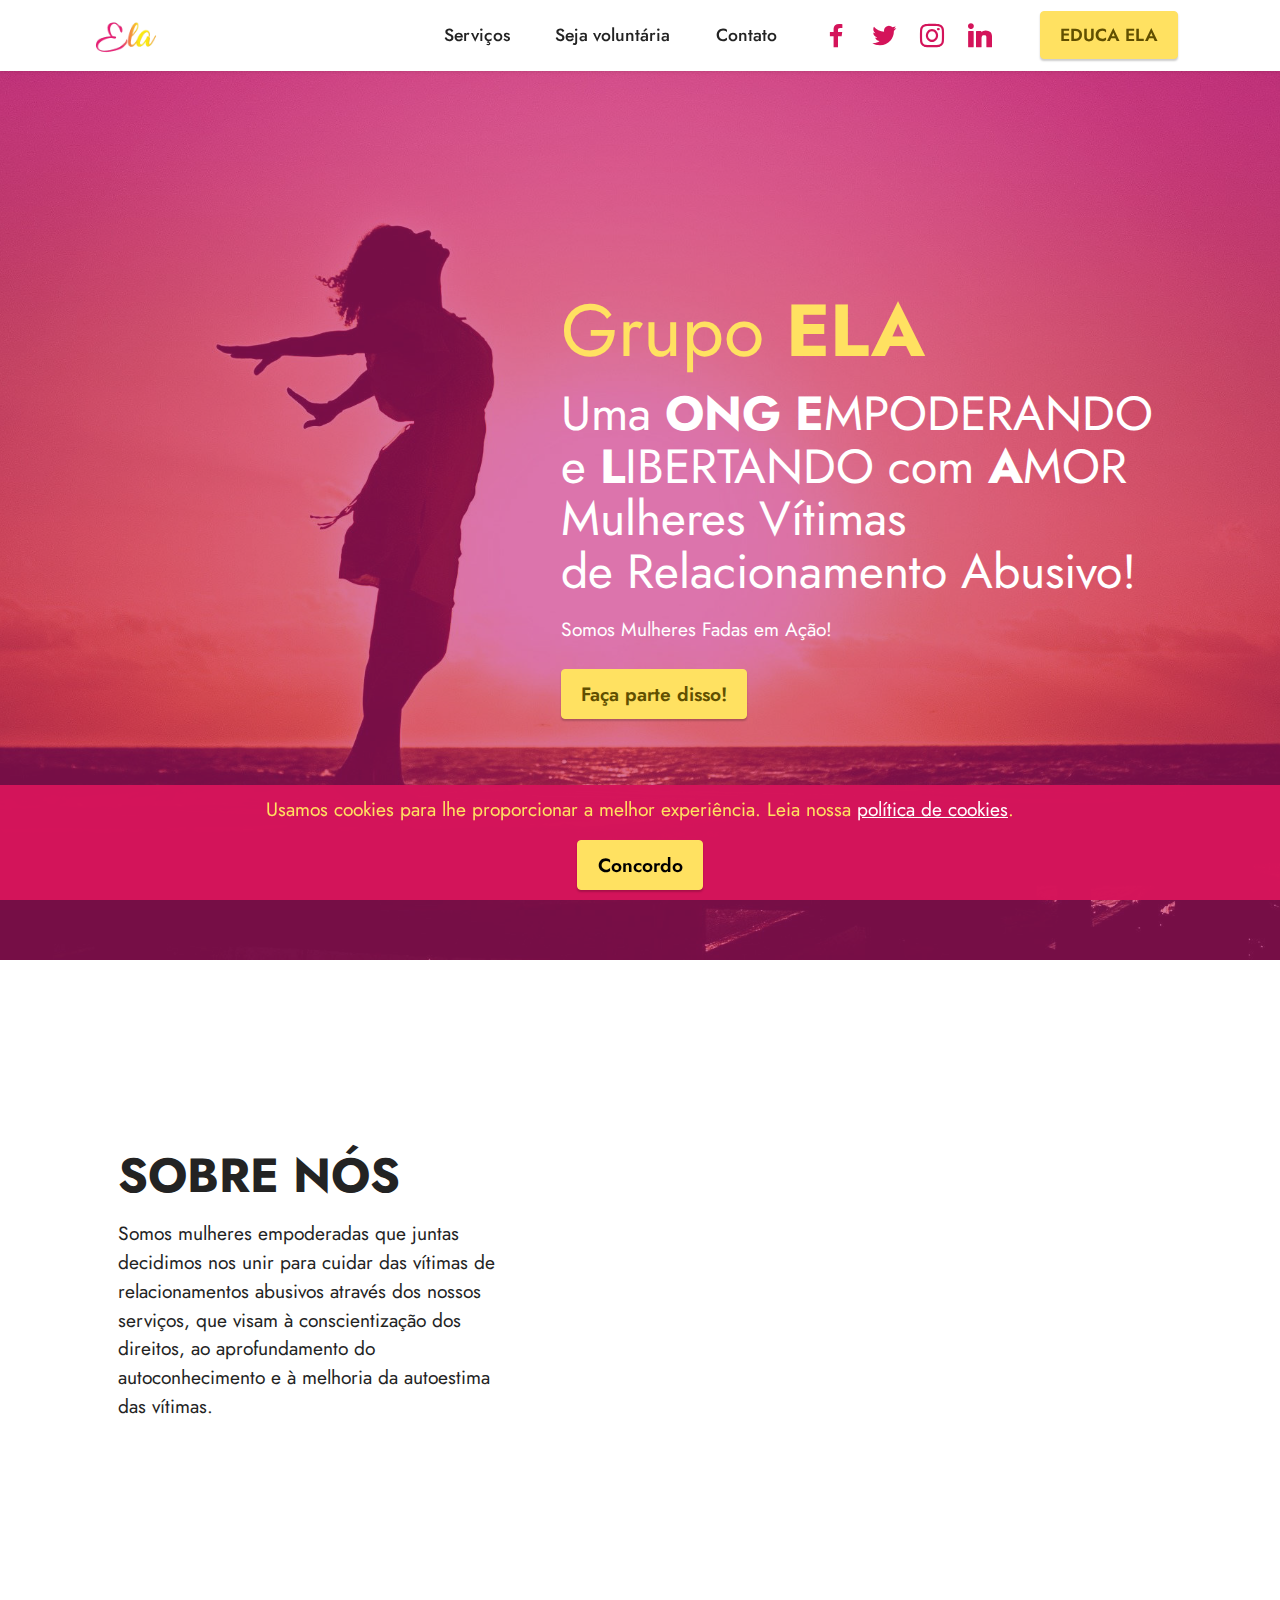
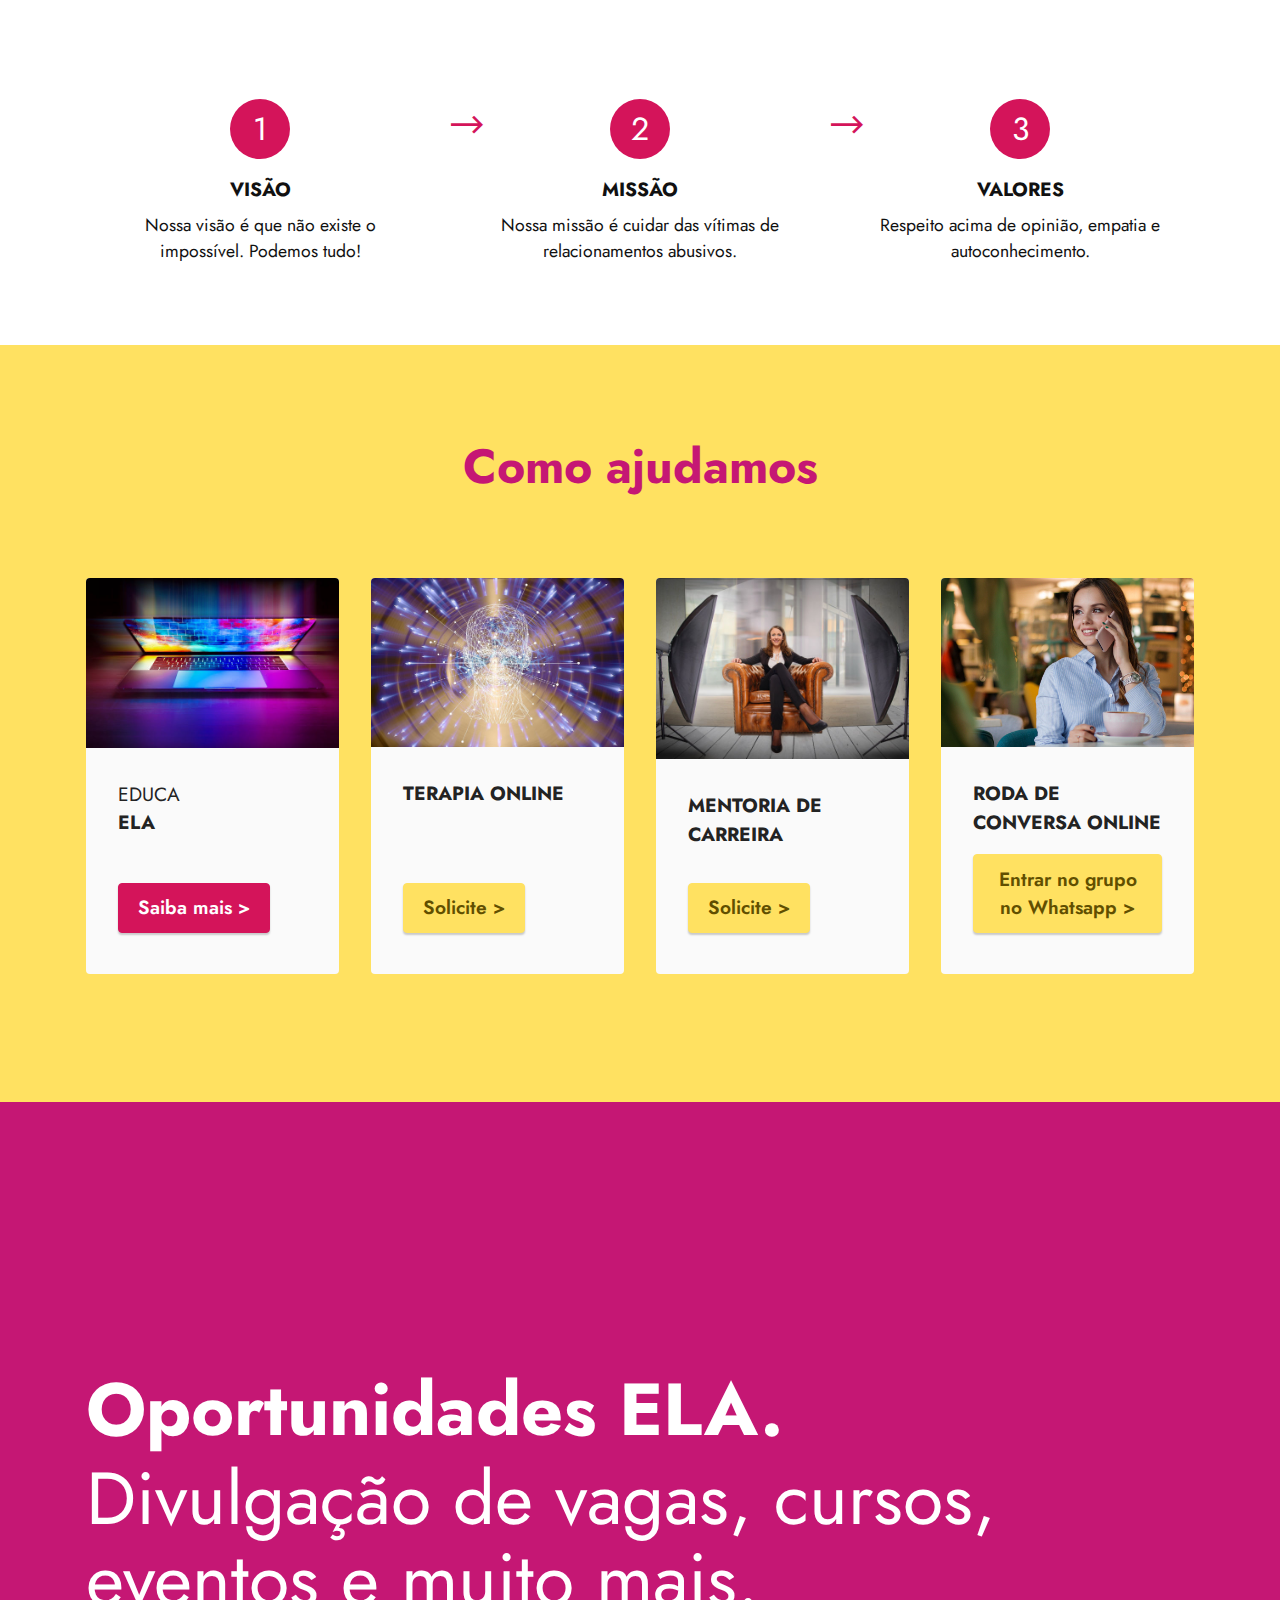
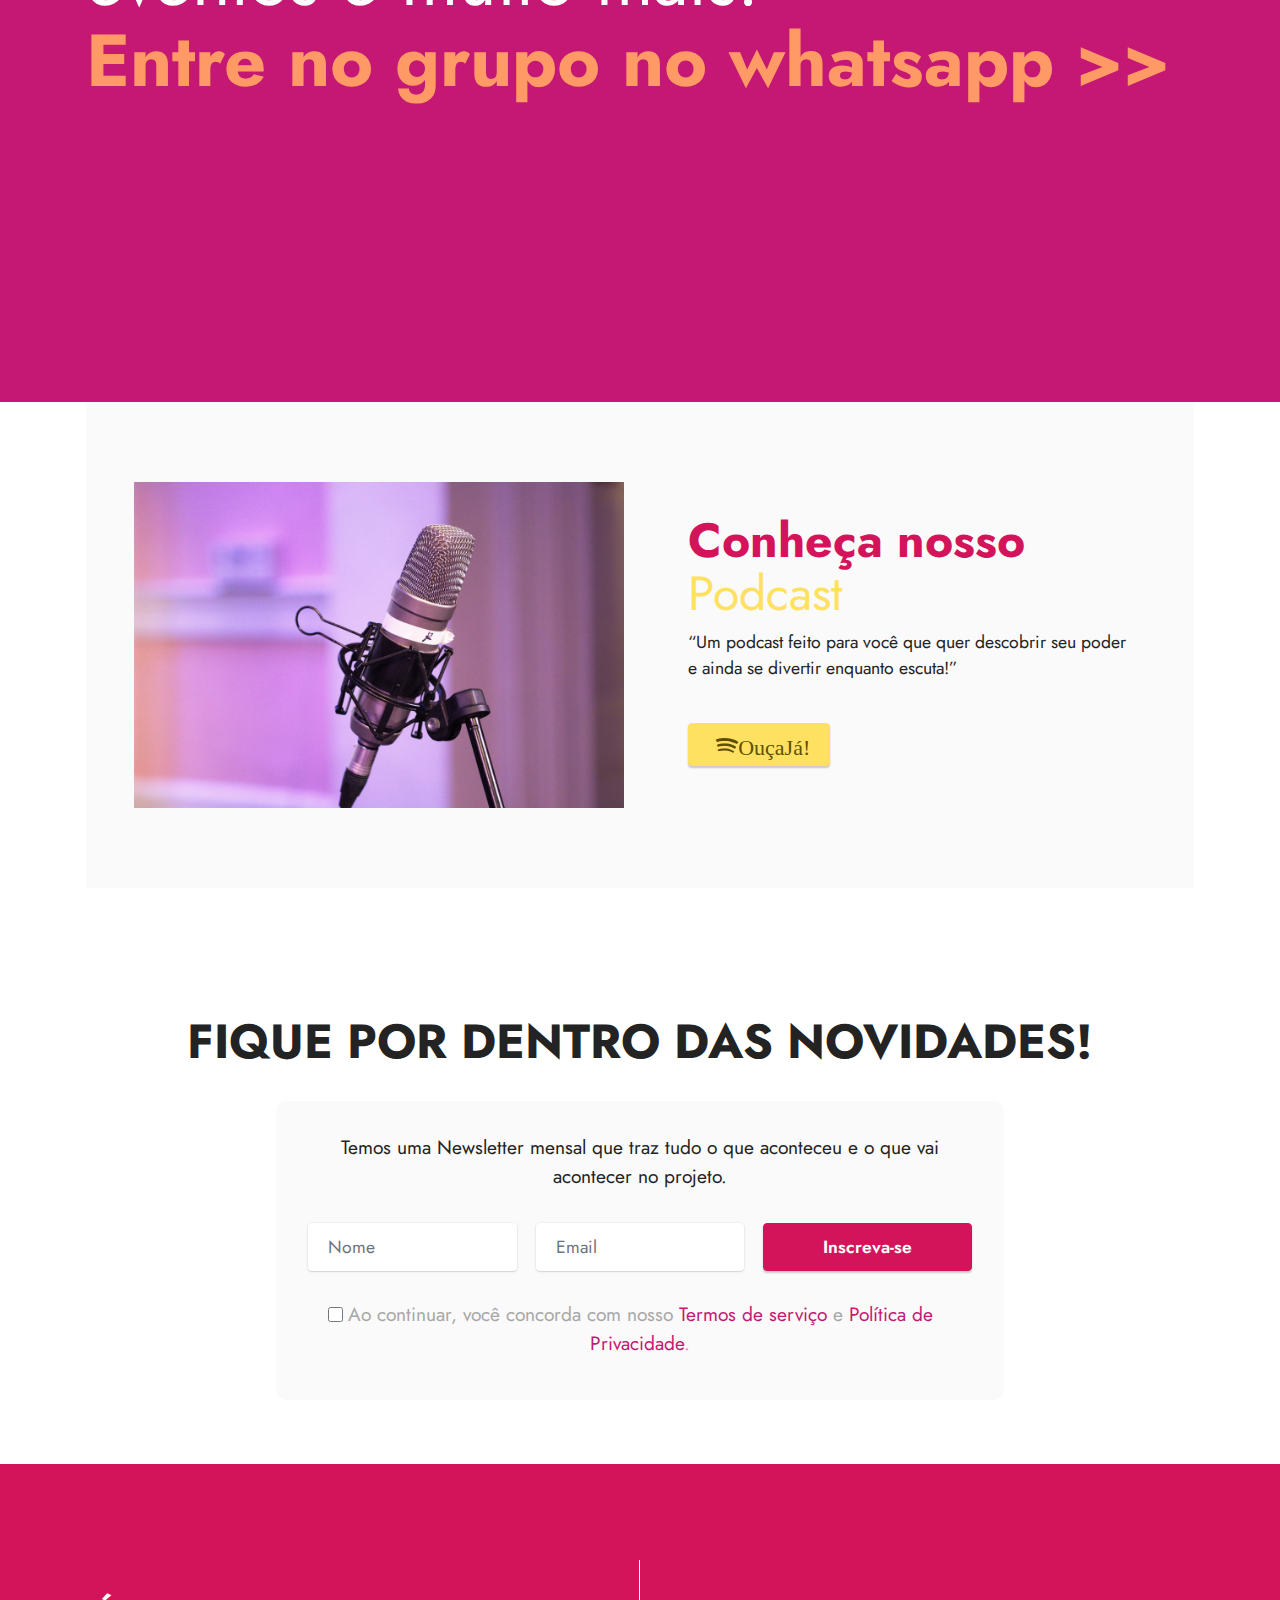
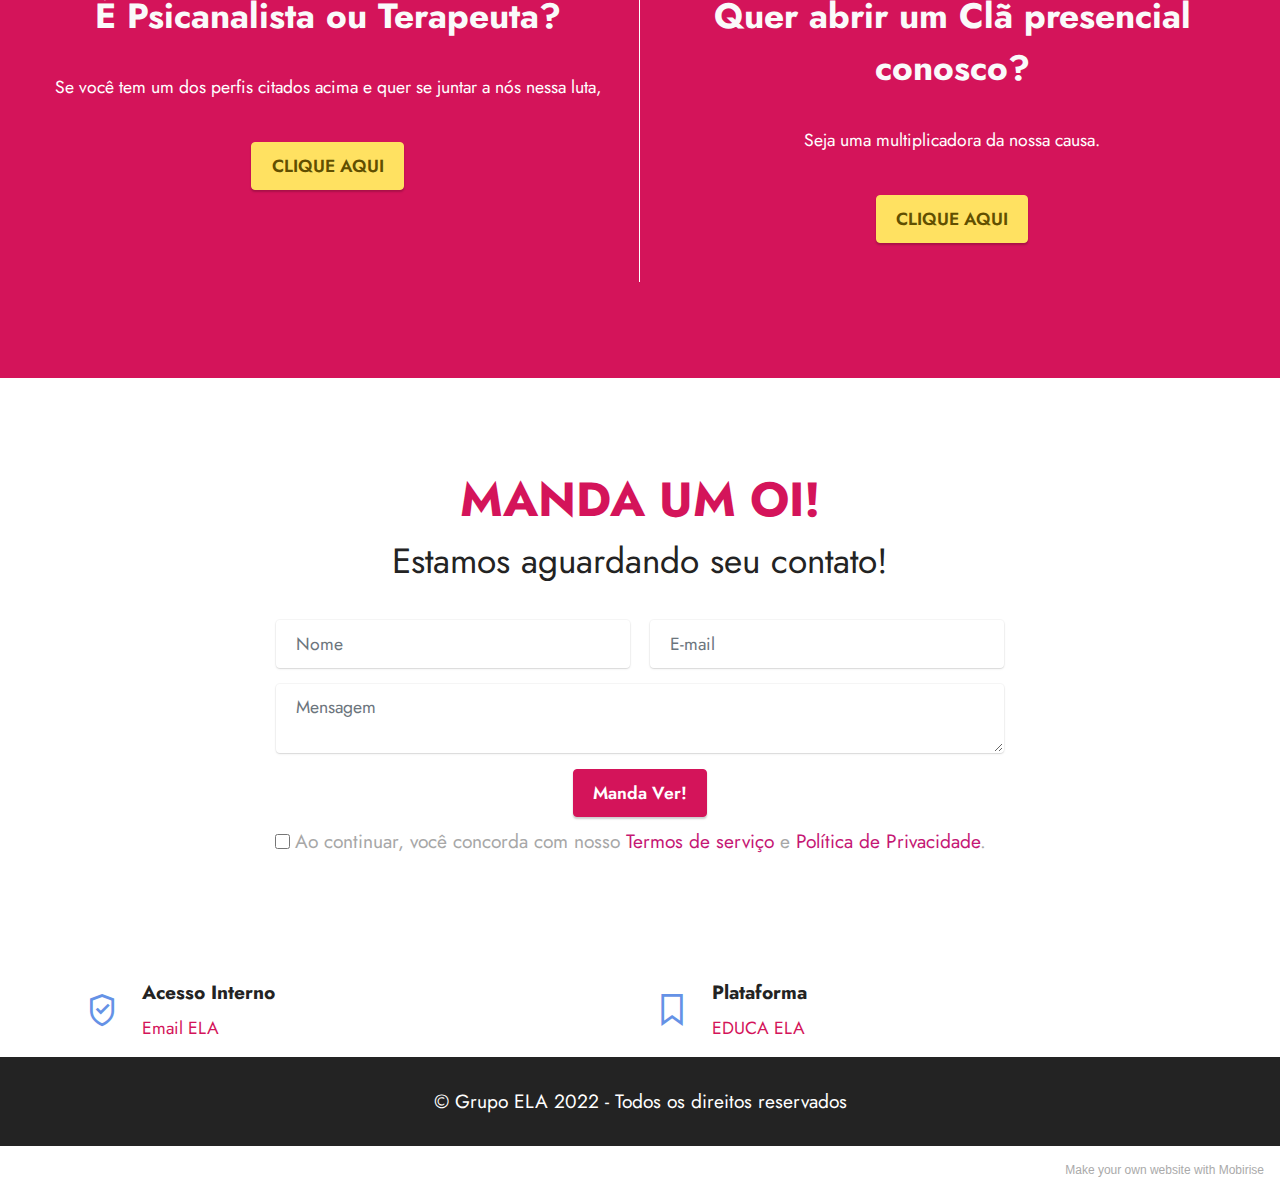
<file: index.html>
<!DOCTYPE html>
<html  >
<head>
  <!-- Site made with Mobirise Website Builder v5.5.2, https://mobirise.com -->
  <meta charset="UTF-8">
  <meta http-equiv="X-UA-Compatible" content="IE=edge">
  <meta name="generator" content="Mobirise v5.5.2, mobirise.com">
  <meta name="viewport" content="width=device-width, initial-scale=1, minimum-scale=1">
  <link rel="shortcut icon" href="assets/images/ela-logo-nova-prancheta-1-101x83.png" type="image/x-icon">
  <meta name="description" content="">
  
  
  <title>ELA</title>
  <link rel="stylesheet" href="assets/web/assets/mobirise-icons2/mobirise2.css">
  <link rel="stylesheet" href="assets/bootstrap/css/bootstrap.min.css">
  <link rel="stylesheet" href="assets/bootstrap/css/bootstrap-grid.min.css">
  <link rel="stylesheet" href="assets/bootstrap/css/bootstrap-reboot.min.css">
  <link rel="stylesheet" href="assets/web/assets/gdpr-plugin/gdpr-styles.css">
  <link rel="stylesheet" href="assets/dropdown/css/style.css">
  <link rel="stylesheet" href="assets/socicon/css/styles.css">
  <link rel="stylesheet" href="assets/theme/css/style.css">
  <link rel="preload" href="https://fonts.googleapis.com/css?family=Jost:100,200,300,400,500,600,700,800,900,100i,200i,300i,400i,500i,600i,700i,800i,900i&display=swap" as="style" onload="this.onload=null;this.rel='stylesheet'">
  <noscript><link rel="stylesheet" href="https://fonts.googleapis.com/css?family=Jost:100,200,300,400,500,600,700,800,900,100i,200i,300i,400i,500i,600i,700i,800i,900i&display=swap"></noscript>
  <link rel="preload" as="style" href="assets/mobirise/css/mbr-additional.css"><link rel="stylesheet" href="assets/mobirise/css/mbr-additional.css" type="text/css">
  
  
  
  
</head>
<body>

<!-- Analytics -->
<!-- Global site tag (gtag.js) - Google Analytics -->
<script async src="https://www.googletagmanager.com/gtag/js?id=UA-165264560-1"></script>
<script>
  window.dataLayer = window.dataLayer || [];
  function gtag(){dataLayer.push(arguments);}
  gtag('js', new Date());

  gtag('config', 'UA-165264560-1');
</script>

<!-- Hotjar Tracking Code for https://ajudaelas.com.br/ -->
<script>
    (function(h,o,t,j,a,r){
        h.hj=h.hj||function(){(h.hj.q=h.hj.q||[]).push(arguments)};
        h._hjSettings={hjid:2484499,hjsv:6};
        a=o.getElementsByTagName('head')[0];
        r=o.createElement('script');r.async=1;
        r.src=t+h._hjSettings.hjid+j+h._hjSettings.hjsv;
        a.appendChild(r);
    })(window,document,'https://static.hotjar.com/c/hotjar-','.js?sv=');
</script>
<!-- /Analytics -->


  
  <section data-bs-version="5.1" class="menu menu2 cid-sdJuf4ZTKh" once="menu" id="menu2-l">
    
    <nav class="navbar navbar-dropdown navbar-fixed-top navbar-expand-lg">
        <div class="container">
            <div class="navbar-brand">
                <span class="navbar-logo">
                    <a href="index.html#header13-k">
                        <img src="assets/images/ela-logo-nova-prancheta-1-101x83.png" alt="ELA" style="height: 4.3rem;">
                    </a>
                </span>
                
            </div>
            <button class="navbar-toggler" type="button" data-toggle="collapse" data-bs-toggle="collapse" data-target="#navbarSupportedContent" data-bs-target="#navbarSupportedContent" aria-controls="navbarNavAltMarkup" aria-expanded="false" aria-label="Toggle navigation">
                <div class="hamburger">
                    <span></span>
                    <span></span>
                    <span></span>
                    <span></span>
                </div>
            </button>
            <div class="collapse navbar-collapse" id="navbarSupportedContent">
                <ul class="navbar-nav nav-dropdown" data-app-modern-menu="true"><li class="nav-item"><a class="nav-link link text-black text-primary display-4" href="index.html#features3-2q">Serviços</a></li><li class="nav-item"><a class="nav-link link text-black text-primary display-4" href="https://www.atados.com.br/ong/ajuda-elas" target="_blank">Seja voluntária</a></li>
                    <li class="nav-item"><a class="nav-link link text-black text-primary display-4" href="index.html#form5-n">Contato</a>
                    </li></ul>
                <div class="icons-menu">
                    <a class="iconfont-wrapper" href="https://www.facebook.com/ajudaelasS2/" target="_blank">
                        <span class="p-2 mbr-iconfont socicon-facebook socicon"></span>
                    </a>
                    <a class="iconfont-wrapper" href="https://twitter.com/ajudaelas_?s=21" target="_blank">
                        <span class="p-2 mbr-iconfont socicon-twitter socicon"></span>
                    </a>
                    <a class="iconfont-wrapper" href="https://www.instagram.com/ajudaelas/" target="_blank">
                        <span class="p-2 mbr-iconfont socicon-instagram socicon"></span>
                    </a>
                    <a class="iconfont-wrapper" href="https://www.linkedin.com/company/ajudaelas/?viewAsMember=true" target="_blank">
                        <span class="p-2 mbr-iconfont socicon-linkedin socicon"></span>
                    </a>
                </div>
                <div class="navbar-buttons mbr-section-btn"><a class="btn btn-warning display-4" href="educaela.html" target="_blank">EDUCA ELA</a></div>
            </div>
        </div>
    </nav>
</section>

<section data-bs-version="5.1" class="header5 cid-sR2IaB8dQ9 mbr-fullscreen" id="header5-2t">

    

    <div class="mbr-overlay" style="opacity: 0.6; background-color: rgb(197, 23, 116);"></div>

    <div class="container">
        <div class="row justify-content-end">
            <div class="col-12 col-lg-7">
                <h1 class="mbr-section-title mbr-fonts-style mbr-white mb-3 display-1">Grupo&nbsp;<strong>ELA</strong></h1>
                <h2 class="mbr-section-subtitle mbr-fonts-style mbr-white mb-3 display-2">Uma <strong>ONG</strong> <strong>E</strong>MPODERANDO<br>e <strong>L</strong>IBERTANDO com <strong>A</strong>MOR
<div>Mulheres Vítimas</div><div>de Relacionamento Abusivo!</div></h2>
                <p class="mbr-text mbr-fonts-style mbr-white display-7">
                    Somos Mulheres Fadas em Ação!</p>
                <div class="mbr-section-btn mt-3"><a class="btn btn-warning display-7" href="index.html#form5-n">Faça parte disso!</a></div>
            </div>
        </div>
    </div>
</section>

<section data-bs-version="5.1" class="header15 cid-sE0usHZmw1" id="header15-2o">
    

    

    <div class="container">
        <div class="row justify-content-center">
            <div class="col-12 col-md">
                <div class="text-wrapper">
                    <h2 class="mbr-section-title mb-3 mbr-fonts-style display-2"><strong>SOBRE NÓS</strong></h2>
                    <p class="mbr-text mb-3 mbr-fonts-style display-7">Somos mulheres empoderadas que juntas decidimos nos unir para cuidar das vítimas de relacionamentos abusivos através dos nossos serviços, que visam à conscientização dos direitos, ao aprofundamento do autoconhecimento e à melhoria da autoestima das vítimas.</p>
                    
                </div>
            </div>
            <div class="mbr-figure col-12 col-md-7"><iframe class="mbr-embedded-video" src="https://www.youtube.com/embed/DT6piER-blw?rel=0&amp;amp;showinfo=0&amp;autoplay=1&amp;loop=0" width="800" height="600" frameborder="0" allowfullscreen></iframe></div>
        </div>
    </div>
</section>

<section data-bs-version="5.1" class="features23 cid-sdJAQHwVr9" id="features24-r">

    
    
    <div class="container">
        <div class="row justify-content-center">
            
            <div class="col-12 col-md-6 col-lg-4">
                <div class="item first mbr-flex p-4">
                    <div class="icon-wrap w-100">
                        <div class="icon-box">
                            <span class="step-number mbr-fonts-style display-5">1</span>
                        </div>
                    </div>

                    <div class="text-box">
                        <h4 class="icon-title card-title mbr-black mbr-fonts-style display-7">
                            <strong>VISÃO</strong></h4>
                        <h5 class="mbr-text mbr-black mbr-fonts-style display-4">Nossa visão é que não existe o impossível. Podemos tudo!</h5>
                    </div>
                </div>
                <!-- <span mbr-icon class="mbr-iconfont mobi-mbri-devices mobi-mbri"></span> -->
            </div>
            <div class="col-12 col-md-6 col-lg-4">
                <div class="item mbr-flex p-4">
                    <div class="icon-wrap w-100">
                        <div class="icon-box">
                            <span class="step-number mbr-fonts-style display-5">2</span>
                        </div>
                    </div>
                    <div class="text-box">
                        <h4 class="icon-title card-title mbr-black mbr-fonts-style display-7">
                            <strong>MISSÃO</strong></h4>
                        <h5 class="mbr-text mbr-black mbr-fonts-style display-4">Nossa missão é cuidar das vítimas de relacionamentos abusivos.</h5>
                    </div>
                </div>
            </div>
            <div class="col-12 col-md-6 col-lg-4">
                <div class="item mbr-flex p-4">
                    <div class="icon-wrap w-100">
                        <div class="icon-box">
                            <span class="step-number mbr-fonts-style display-5">3</span>
                        </div>
                    </div>
                    <div class="text-box">
                        <h4 class="icon-title card-title mbr-black mbr-fonts-style display-7">
                            <strong>VALORES</strong></h4>
                        <h5 class="mbr-text mbr-black mbr-fonts-style display-4">Respeito acima de opinião, empatia e autoconhecimento.</h5>
                    </div>
                </div>
            </div>
            
            
            
            
            
        </div>
    </div>
</section>

<section data-bs-version="5.1" class="features3 cid-sR2zc0VXkT" id="features3-2q">
    
    
    <div class="container">
        <div class="mbr-section-head">
            <h4 class="mbr-section-title mbr-fonts-style align-center mb-0 display-2"><strong>Como ajudamos</strong><br><strong><br></strong></h4>
            
        </div>
        <div class="row mt-4">
            <div class="item features-image сol-12 col-md-6 col-lg-3">
                <div class="item-wrapper">
                    <div class="item-img">
                        <img src="assets/images/mbr-596x399.jpg" alt="">
                    </div>
                    <div class="item-content">
                        <h5 class="item-title mbr-fonts-style display-7">EDUCA
<div><strong>ELA</strong></div></h5>
                        
                        
                    </div>
                    <div class="mbr-section-btn item-footer mt-2"><a href="" class="btn item-btn btn-secondary display-7" target="_blank">Saiba mais &gt;</a></div>
                </div>
            </div>
            <div class="item features-image сol-12 col-md-6 col-lg-3">
                <div class="item-wrapper">
                    <div class="item-img">
                        <img src="assets/images/mbr-596x397.jpg" alt="">
                    </div>
                    <div class="item-content">
                        <h5 class="item-title mbr-fonts-style display-7"><strong>TERAPIA ONLINE</strong></h5>
                        
                        
                    </div>
                    <div class="mbr-section-btn item-footer mt-2"><a href="page1.html#form6-10" class="btn item-btn btn-warning display-7" target="_blank">Solicite
                            &gt;</a></div>
                </div>
            </div>
            <div class="item features-image сol-12 col-md-6 col-lg-3">
                <div class="item-wrapper">
                    <div class="item-img">
                        <img src="assets/images/mbr-596x426.jpg" alt="">
                    </div>
                    <div class="item-content">
                        <h5 class="item-title mbr-fonts-style display-7"><strong>MENTORIA DE CARREIRA</strong></h5>
                        
                        
                    </div>
                    <div class="mbr-section-btn item-footer mt-2"><a href="https://forms.gle/ZT9Jz6Ms75vb6hU48" class="btn item-btn btn-warning display-7" target="_blank">Solicite                            &gt;</a></div>
                </div>
            </div><div class="item features-image сol-12 col-md-6 col-lg-3">
                <div class="item-wrapper">
                    <div class="item-img">
                        <img src="assets/images/mbr-1920x1280.jpg" data-slide-to="3" data-bs-slide-to="4">
                    </div>
                    <div class="item-content">
                        <h5 class="item-title mbr-fonts-style display-7"><strong>RODA DE CONVERSA ONLINE</strong></h5>
                        
                        
                    </div>
                    <div class="mbr-section-btn item-footer mt-2"><a href="https://chat.whatsapp.com/D7kIp5rCFOe0HaOtcMY5nE" class="btn item-btn btn-warning display-7" target="_blank">Entrar no grupo no Whatsapp &gt;</a></div>
                </div>
            </div>
        </div>
    </div>
</section>

<section data-bs-version="5.1" class="header8 cid-sR2LkR0IE5 mbr-fullscreen" id="header8-2u">
    

    
    
    <div class="container">
        <div class="row justify-content-center">
            <div class="col-12">
                <h3 class="mbr-section-title mbr-white mbr-fonts-style display-1">
                    <strong>Oportunidades ELA.</strong>
                </h3>
                <p class="mbr-text mbr-fonts-style mbr-white mb-4 display-1">Divulgação de vagas, cursos, eventos e muito mais.<br><a href="https://chat.whatsapp.com/Ll6ttqX4G8A61IFbti3Pjl" class="text-danger text-primary" target="_blank"><strong>Entre no grupo no whatsapp &gt;&gt;</strong></a></p>
            </div>
        </div>
    </div>
</section>

<section data-bs-version="5.1" class="features16 cid-sdJHvC1Dn3" id="features17-s">
    

    
    <div class="container">
        <div class="content-wrapper">
            <div class="row align-items-center">
                <div class="col-12 col-lg-6">
                    <div class="image-wrapper">
                        <img src="assets/images/mbr-1160x772.jpg" alt="podcast">
                    </div>
                </div>
                <div class="col-12 col-lg">
                    <div class="text-wrapper">
                        <h6 class="card-title mbr-fonts-style display-2">
                            <strong>Conheça nosso <a href="https://anchor.fm/ajuda-ela" class="text-warning" target="_blank">Podcast</a></strong></h6>
                        <p class="mbr-text mbr-fonts-style mb-4 display-4">
                            “Um podcast feito para você que quer descobrir seu poder<br> e ainda se divertir enquanto escuta!”</p>
                        <div class="mbr-section-btn mt-3"><a class="btn btn-warning display-4" href="https://anchor.fm/ajuda-ela" target="_blank"><span class="socicon socicon-spotify mbr-iconfont mbr-iconfont-btn">Ouça Já!</span></a></div>
                    </div>
                </div>
            </div>
        </div>
    </div>
</section>

<section data-bs-version="5.1" class="form9 cid-sdRPek70SM" id="form9-16">
    
    
    <div class="container">
        <div class="mbr-section-head">
            <h3 class="mbr-section-title mbr-fonts-style align-center mb-0 display-2"><strong>FIQUE POR DENTRO DAS NOVIDADES!</strong></h3>
            
        </div>
        <div class="row justify-content-center mt-4">
            <div class="col-lg-8 mx-auto mbr-form" data-form-type="formoid">
                <form action="https://mobirise.eu/" method="POST" class="mbr-form form-with-styler mx-auto" data-form-title="Form Name"><input type="hidden" name="email" data-form-email="true" value="W6OCV2pxc/LIX4sKWFDuOoUw6JPedQScGU0qpPQ7TPNJHUrGTfUU8t038brCA4oKOdkkBWad4swXK9UrpfT44lHSjxiBecDOwZi24TRbm95WSRasbEuCcRYnYlNKkxXT">
                    <div class="">
                        <div hidden="hidden" data-form-alert="" class="alert alert-success col-12">Valeu!</div>
                        <div hidden="hidden" data-form-alert-danger="" class="alert alert-danger col-12">Oops...! some problem!</div>
                    </div>
                    <div class="dragArea row">
                        <div class="col-lg-12">
                            <p class="mbr-text mbr-fonts-style align-center mb-4 display-7"> Temos uma Newsletter mensal que traz tudo o que aconteceu e o que vai acontecer no projeto.</p>
                        </div>
                        <div class="col-lg-4 col-md-12 col-sm-12 form-group mb-3" data-for="name">
                            <input type="text" name="name" placeholder="Nome" data-form-field="name" class="form-control" value="" id="name-form9-16">
                        </div>
                        <div data-for="email" class="col-lg-4 col-md-12 col-sm-12 form-group mb-3">
                            <input type="email" name="email" placeholder="Email" data-form-field="email" class="form-control" value="" id="email-form9-16">
                        </div>
                        <div class="col-lg-4 col-md-12 col-sm-12 mbr-section-btn align-center"><button type="submit" class="btn btn-secondary display-4">Inscreva-se</button></div>
                    </div>
                <span class="gdpr-block">
<label>
<span class="textGDPR display-7" style="color: #a7a7a7"><input type="checkbox" name="gdpr" id="gdpr-form9-16" required="">Ao continuar, você concorda com nosso <a style="color: #c51774; text-decoration: none;" href="terms.html">Termos de serviço</a> e <a style="color: #c51774; text-decoration: none;" href="policy.html">Política de Privacidade</a>.</span>
</label>
</span></form>
            </div>
        </div>
    </div>
</section>

<section data-bs-version="5.1" class="info2 cid-sdJHEJ9dvd" id="info2-u">
    
    
    <div class="align-center container-fluid">
        <div class="row justify-content-center">
            <div class="card col-12 col-lg-6">
                <div class="wrapper">
                    <h3 class="mbr-section-title mb-4 mbr-fonts-style display-5"><strong>É Psicanalista ou Terapeuta?</strong></h3>
                    <p class="mbr-text mb-4 mbr-fonts-style display-4">
                        Se você tem um dos perfis citados acima e quer se juntar a nós nessa luta,</p>
                    <div class="mbr-section-btn"><a class="btn btn-warning display-4" href="https://forms.gle/oFLjKAyyb48p1Mhc8" target="_blank">CLIQUE AQUI</a></div>
                </div>
            </div>
            <div class="col-12 col-lg-6">
                <div class="wrapper">
                    <h3 class="mbr-section-title mbr-fonts-style mb-4 display-5"><strong>Quer abrir um Clã presencial conosco?</strong></h3>
                    <p class="mbr-text mbr-fonts-style mb-4 display-4">
                        Seja uma multiplicadora da nossa causa.</p>
                    <div class="mbr-section-btn"><a class="btn btn-warning display-4" href="mailto:adm@ajudaelas.com.br">CLIQUE AQUI</a></div>
                </div>
            </div>
        </div>
    </div>
</section>

<section data-bs-version="5.1" class="form5 cid-sdJuLG23jW" id="form5-n">
    
    
    <div class="container">
        <div class="mbr-section-head">
            <h3 class="mbr-section-title mbr-fonts-style align-center mb-0 display-2"><strong>MANDA UM OI!</strong></h3>
            <h4 class="mbr-section-subtitle mbr-fonts-style align-center mb-0 mt-2 display-5">Estamos aguardando seu contato!</h4>
        </div>
        <div class="row justify-content-center mt-4">
            <div class="col-lg-8 mx-auto mbr-form" data-form-type="formoid">
                <form action="https://mobirise.eu/" method="POST" class="mbr-form form-with-styler" data-form-title="Form Name"><input type="hidden" name="email" data-form-email="true" value="HenQOyHueEHNK8c1pvLmNNsUAOyPnotYH2dvx2oWcPYdESm4VqwNckjut3wtGi5LNYrjPEaKUpKyQqyO2Fzo1LYy8/afFqH5+PxHC8QRDk5XbQYzhp2nRXqGzIE5bBXW">
                    <div class="">
                        <div hidden="hidden" data-form-alert="" class="alert alert-success col-12">Obrigada pelo Contato!</div>
                        <div hidden="hidden" data-form-alert-danger="" class="alert alert-danger col-12">Oops...! some
                            problem!</div>
                    </div>
                    <div class="dragArea row">
                        <div class="col-md col-sm-12 form-group mb-3" data-for="name">
                            <input type="text" name="name" placeholder="Nome" data-form-field="name" class="form-control" value="" id="name-form5-n">
                        </div>
                        <div class="col-md col-sm-12 form-group mb-3" data-for="email">
                            <input type="email" name="email" placeholder="E-mail" data-form-field="email" class="form-control" value="" id="email-form5-n">
                        </div>
                        
                        <div class="col-12 form-group mb-3" data-for="textarea">
                            <textarea name="textarea" placeholder="Mensagem" data-form-field="textarea" class="form-control" id="textarea-form5-n"></textarea>
                        </div>
                        <div class="col-lg-12 col-md-12 col-sm-12 align-center mbr-section-btn"><button type="submit" class="btn btn-secondary display-4">Manda Ver!</button></div>
                    </div>
                <span class="gdpr-block">
<label>
<span class="textGDPR display-7" style="color: #a7a7a7"><input type="checkbox" name="gdpr" id="gdpr-form5-n" required="">Ao continuar, você concorda com nosso <a style="color: #c51774; text-decoration: none;" href="terms.html">Termos de serviço</a> e <a style="color: #c51774; text-decoration: none;" href="policy.html">Política de Privacidade</a>.</span>
</label>
</span></form>
            </div>
        </div>
    </div>
</section>

<section data-bs-version="5.1" class="features14 cid-sdRWB5Fj9D" id="features15-17">

    
    
    <div class="container">
        <div class="row justify-content-center">
            <div class="card col-12 col-md-6 col-lg-6">
                <div class="card-wrapper">
                    <span class="mbr-iconfont mobi-mbri-protect mobi-mbri m-auto"></span>
                    <div class="card-box">
                        <h4 class="card-title mbr-fonts-style mb-2 display-7"><strong>Acesso Interno&nbsp;</strong></h4>
                        <h5 class="card-text mbr-fonts-style display-4"><a href="https://webmail-seguro.com.br/ajudaelas.com.br" class="text-secondary text-primary" target="_blank">Email ELA</a><br></h5>
                    </div>
                </div>
            </div>
            <div class="card col-12 col-md-6 col-lg-6">
                <div class="card-wrapper">
                    <span class="mbr-iconfont m-auto mobi-mbri-bookmark mobi-mbri"></span>
                    <div class="card-box">
                        <h4 class="card-title mbr-fonts-style mb-2 display-7"><strong>Plataforma</strong></h4>
                        <h5 class="card-text mbr-fonts-style display-4"><a href="educaela.html" class="text-secondary" target="_blank">EDUCA ELA</a></h5>
                    </div>
                </div>
            </div>
            
            
        </div>
    </div>
</section>

<section data-bs-version="5.1" class="footer7 cid-sR2T8L1HO0" once="footers" id="footer7-2v">

    

    

    <div class="container">
        <div class="media-container-row align-center mbr-white">
            <div class="col-12">
                <p class="mbr-text mb-0 mbr-fonts-style display-7">
                    © Grupo ELA 2022 - Todos os direitos reservados</p>
            </div>
        </div>
    </div>
</section><section style="background-color: #fff; font-family: -apple-system, BlinkMacSystemFont, 'Segoe UI', 'Roboto', 'Helvetica Neue', Arial, sans-serif; color:#aaa; font-size:12px; padding: 0; align-items: center; display: flex;"><a href="https://mobirise.site/w" style="flex: 1 1; height: 3rem; padding-left: 1rem;"></a><p style="flex: 0 0 auto; margin:0; padding-right:1rem;">Make your own website with <a href="https://mobirise.site/z" style="color:#aaa;">Mobirise</a></p></section><script src="assets/bootstrap/js/bootstrap.bundle.min.js"></script>  <script src="assets/web/assets/cookies-alert-plugin/cookies-alert-core.js"></script>  <script src="assets/web/assets/cookies-alert-plugin/cookies-alert-script.js"></script>  <script src="assets/smoothscroll/smooth-scroll.js"></script>  <script src="assets/ytplayer/index.js"></script>  <script src="assets/dropdown/js/navbar-dropdown.js"></script>  <script src="assets/theme/js/script.js"></script>  <script src="assets/formoid/formoid.min.js"></script>  
  
  
<input name="cookieData" type="hidden" data-cookie-customDialogSelector='null' data-cookie-colorText='#ffe161' data-cookie-colorBg='rgba(212, 20, 90, 0.99)' data-cookie-textButton='Concordo' data-cookie-colorButton='#ffe161' data-cookie-colorLink='#ffffff' data-cookie-underlineLink='true' data-cookie-text="Usamos cookies para lhe proporcionar a melhor experiência. Leia nossa <a href='privacy.html'>política de cookies</a>.">
  </body>
</html>
</file>
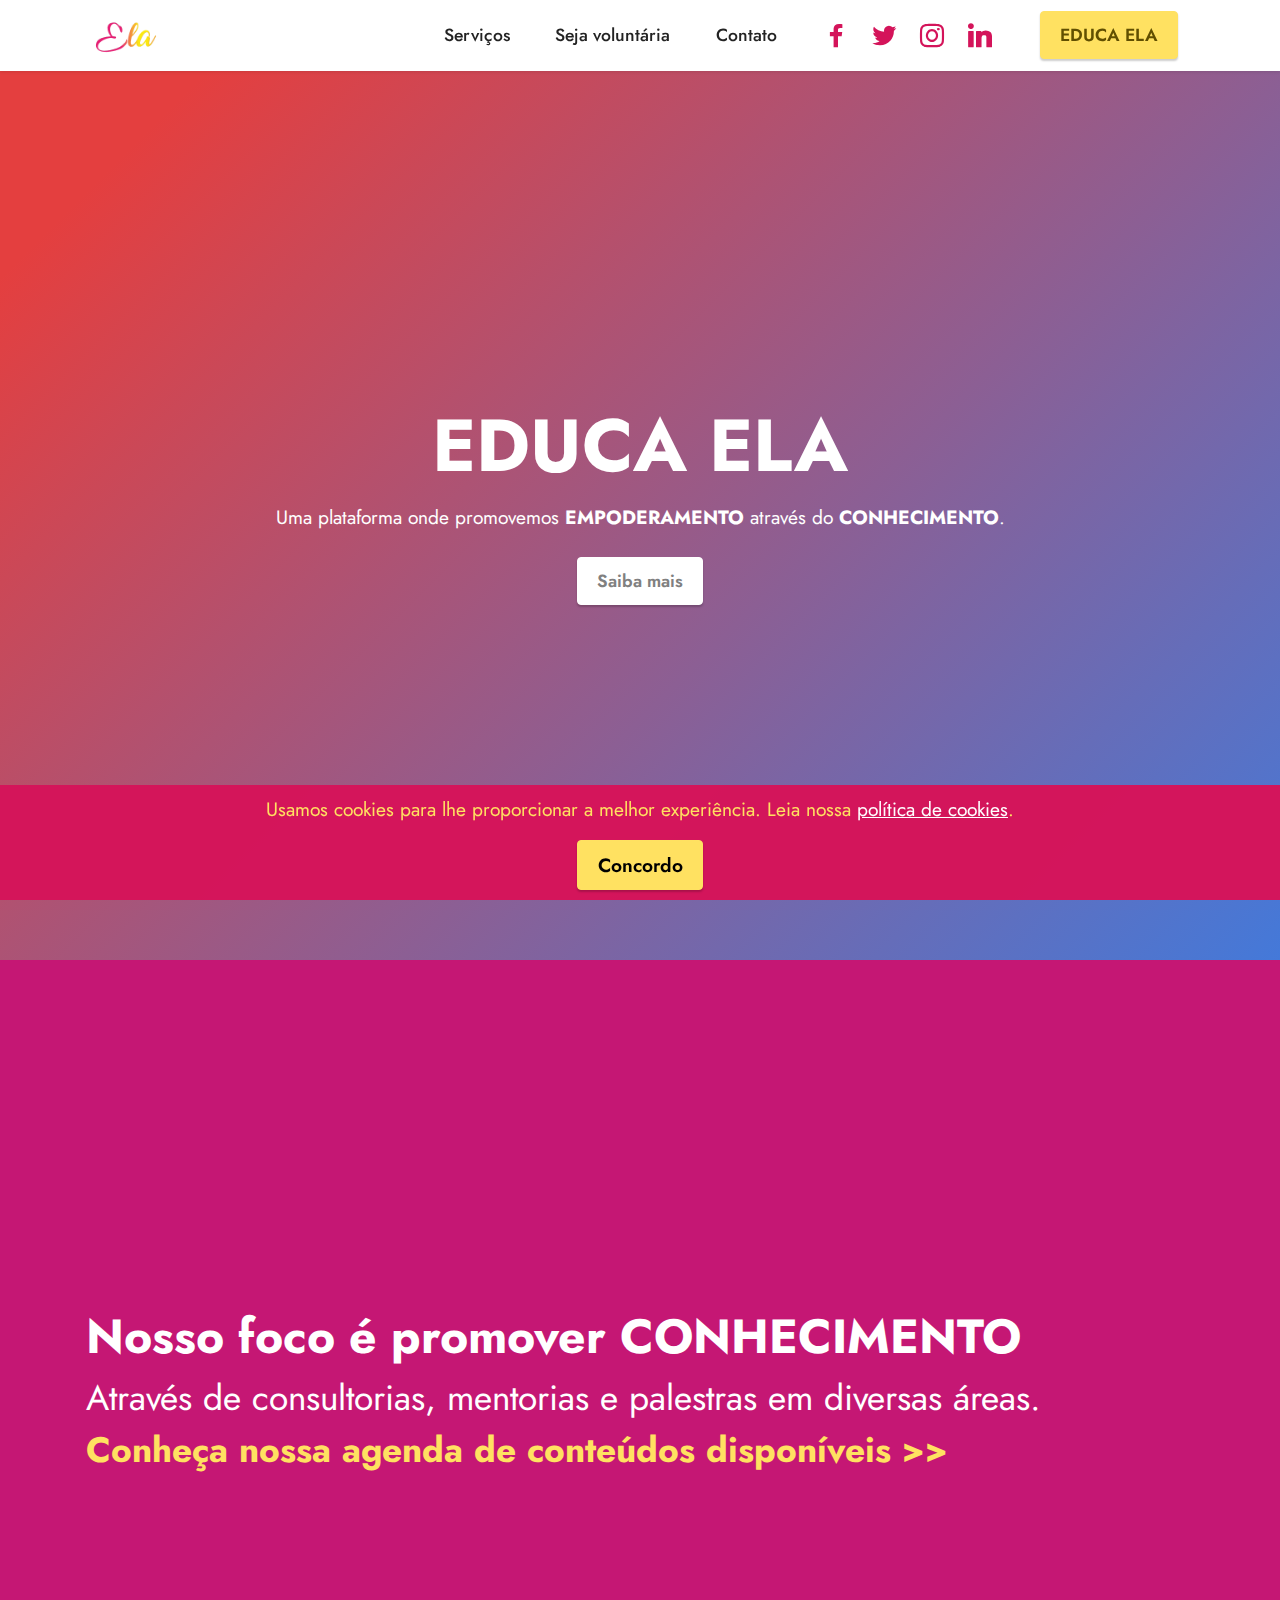
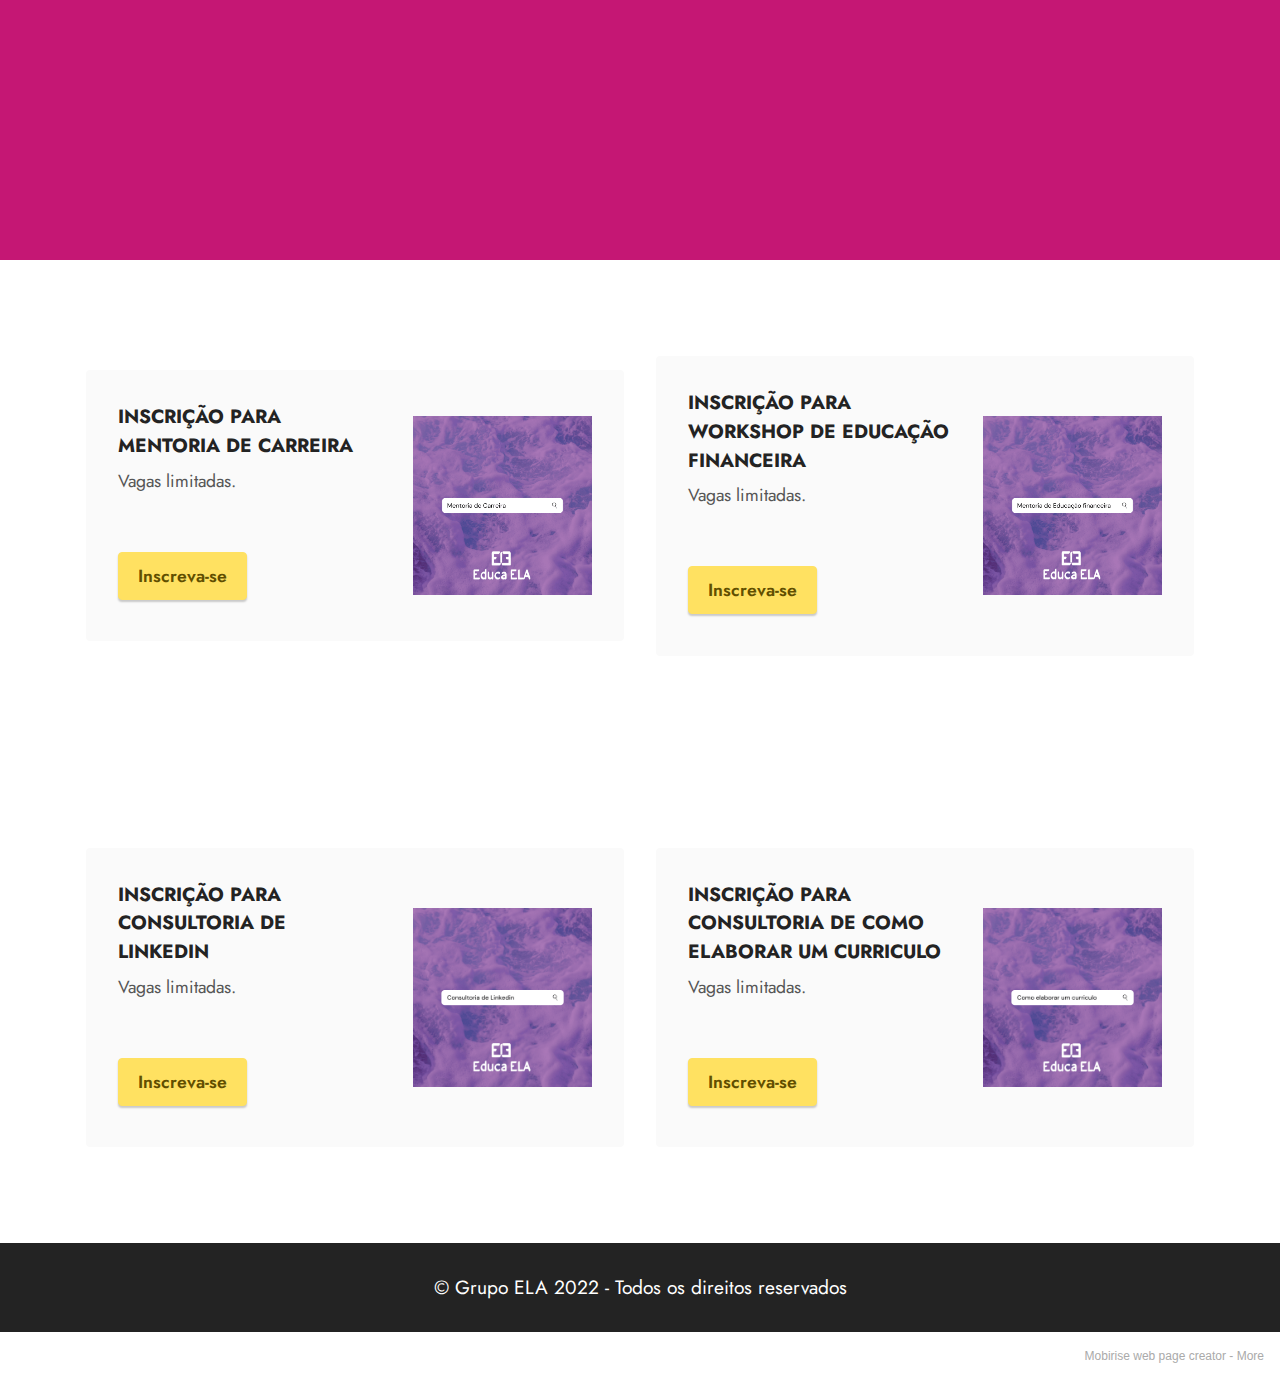
<file: educaela.html>
<!DOCTYPE html>
<html  >
<head>
  <!-- Site made with Mobirise Website Builder v5.5.2, https://mobirise.com -->
  <meta charset="UTF-8">
  <meta http-equiv="X-UA-Compatible" content="IE=edge">
  <meta name="generator" content="Mobirise v5.5.2, mobirise.com">
  <meta name="viewport" content="width=device-width, initial-scale=1, minimum-scale=1">
  <link rel="shortcut icon" href="assets/images/ela-logo-nova-prancheta-1-101x83.png" type="image/x-icon">
  <meta name="description" content="">
  
  
  <title>EDUCA ELA</title>
  <link rel="stylesheet" href="assets/web/assets/mobirise-icons2/mobirise2.css">
  <link rel="stylesheet" href="assets/bootstrap/css/bootstrap.min.css">
  <link rel="stylesheet" href="assets/bootstrap/css/bootstrap-grid.min.css">
  <link rel="stylesheet" href="assets/bootstrap/css/bootstrap-reboot.min.css">
  <link rel="stylesheet" href="assets/web/assets/gdpr-plugin/gdpr-styles.css">
  <link rel="stylesheet" href="assets/dropdown/css/style.css">
  <link rel="stylesheet" href="assets/socicon/css/styles.css">
  <link rel="stylesheet" href="assets/theme/css/style.css">
  <link rel="preload" href="https://fonts.googleapis.com/css?family=Jost:100,200,300,400,500,600,700,800,900,100i,200i,300i,400i,500i,600i,700i,800i,900i&display=swap" as="style" onload="this.onload=null;this.rel='stylesheet'">
  <noscript><link rel="stylesheet" href="https://fonts.googleapis.com/css?family=Jost:100,200,300,400,500,600,700,800,900,100i,200i,300i,400i,500i,600i,700i,800i,900i&display=swap"></noscript>
  <link rel="preload" as="style" href="assets/mobirise/css/mbr-additional.css"><link rel="stylesheet" href="assets/mobirise/css/mbr-additional.css" type="text/css">
  
  
  
  
</head>
<body>

<!-- Analytics -->
<!-- Global site tag (gtag.js) - Google Analytics -->
<script async src="https://www.googletagmanager.com/gtag/js?id=UA-165264560-1"></script>
<script>
  window.dataLayer = window.dataLayer || [];
  function gtag(){dataLayer.push(arguments);}
  gtag('js', new Date());

  gtag('config', 'UA-165264560-1');
</script>

<!-- Hotjar Tracking Code for https://ajudaelas.com.br/ -->
<script>
    (function(h,o,t,j,a,r){
        h.hj=h.hj||function(){(h.hj.q=h.hj.q||[]).push(arguments)};
        h._hjSettings={hjid:2484499,hjsv:6};
        a=o.getElementsByTagName('head')[0];
        r=o.createElement('script');r.async=1;
        r.src=t+h._hjSettings.hjid+j+h._hjSettings.hjsv;
        a.appendChild(r);
    })(window,document,'https://static.hotjar.com/c/hotjar-','.js?sv=');
</script>
<!-- /Analytics -->


  
  <section data-bs-version="5.1" class="menu menu2 cid-sdJuf4ZTKh" once="menu" id="menu2-2e">
    
    <nav class="navbar navbar-dropdown navbar-fixed-top navbar-expand-lg">
        <div class="container">
            <div class="navbar-brand">
                <span class="navbar-logo">
                    <a href="index.html#header13-k">
                        <img src="assets/images/ela-logo-nova-prancheta-1-101x83.png" alt="ELA" style="height: 4.3rem;">
                    </a>
                </span>
                
            </div>
            <button class="navbar-toggler" type="button" data-toggle="collapse" data-bs-toggle="collapse" data-target="#navbarSupportedContent" data-bs-target="#navbarSupportedContent" aria-controls="navbarNavAltMarkup" aria-expanded="false" aria-label="Toggle navigation">
                <div class="hamburger">
                    <span></span>
                    <span></span>
                    <span></span>
                    <span></span>
                </div>
            </button>
            <div class="collapse navbar-collapse" id="navbarSupportedContent">
                <ul class="navbar-nav nav-dropdown" data-app-modern-menu="true"><li class="nav-item"><a class="nav-link link text-black text-primary display-4" href="index.html#features3-2q">Serviços</a></li><li class="nav-item"><a class="nav-link link text-black text-primary display-4" href="https://www.atados.com.br/ong/ajuda-elas" target="_blank">Seja voluntária</a></li>
                    <li class="nav-item"><a class="nav-link link text-black text-primary display-4" href="index.html#form5-n">Contato</a>
                    </li></ul>
                <div class="icons-menu">
                    <a class="iconfont-wrapper" href="https://www.facebook.com/ajudaelasS2/" target="_blank">
                        <span class="p-2 mbr-iconfont socicon-facebook socicon"></span>
                    </a>
                    <a class="iconfont-wrapper" href="https://twitter.com/ajudaelas_?s=21" target="_blank">
                        <span class="p-2 mbr-iconfont socicon-twitter socicon"></span>
                    </a>
                    <a class="iconfont-wrapper" href="https://www.instagram.com/ajudaelas/" target="_blank">
                        <span class="p-2 mbr-iconfont socicon-instagram socicon"></span>
                    </a>
                    <a class="iconfont-wrapper" href="https://www.linkedin.com/company/ajudaelas/?viewAsMember=true" target="_blank">
                        <span class="p-2 mbr-iconfont socicon-linkedin socicon"></span>
                    </a>
                </div>
                <div class="navbar-buttons mbr-section-btn"><a class="btn btn-warning display-4" href="educaela.html" target="_blank">EDUCA ELA</a></div>
            </div>
        </div>
    </nav>
</section>

<section data-bs-version="5.1" class="header18 cid-sDZLCIaUSH mbr-fullscreen" id="header18-2m">

    

    

    <div class="align-center container">
        <div class="row justify-content-center">
            <div class="col-12 col-lg-10">
                <h1 class="mbr-section-title mbr-fonts-style mbr-white mb-3 display-1"><strong>EDUCA ELA</strong></h1>
                
                <p class="mbr-text mbr-fonts-style mbr-white display-7">
                    Uma plataforma onde promovemos&nbsp;<strong>EMPODERAMENTO</strong> através do <strong>CONHECIMENTO</strong>.</p>
                <div class="mbr-section-btn mt-3"><a class="btn btn-primary display-4" href="page4.html#header8-2n">Saiba mais</a></div>
            </div>
        </div>
    </div>
</section>

<section data-bs-version="5.1" class="header8 cid-sDZM8qb7Hn mbr-fullscreen" id="header8-2n">
    

    
    
    <div class="container">
        <div class="row justify-content-center">
            <div class="col-12">
                <h3 class="mbr-section-title mbr-white mbr-fonts-style display-2">
                    <strong>Nosso foco é promover CONHECIMENTO</strong></h3>
                <p class="mbr-text mbr-fonts-style mbr-white mb-4 display-5">Através de consultorias, mentorias e palestras em diversas áreas.&nbsp;<br><a href="educaela.html#features5-2h" class="text-warning text-primary" style="font-weight: bold;">Conheça nossa agenda de conteúdos disponíveis &gt;&gt;</a></p>
            </div>
        </div>
    </div>
</section>

<section data-bs-version="5.1" class="features4 cid-sDUHBvLqY7" id="features5-2h">

    

    
    <div class="container">
        <div class="row">
            <div class="col-12 col-lg-6">
                <div class="card-wrapper">
                    <div class="row">
                        <div class="col-12 col-md-7">
                            <div class="text-wrapper">
                                
                                <h5 class="card-title mbr-fonts-style display-7"><strong>INSCRIÇÃO PARA MENTORIA DE CARREIRA</strong></h5>
                                <p class="mbr-text mbr-fonts-style mb-5 display-4">Vagas limitadas.</p>
                                <div class="mbr-section-btn"><a href="https://forms.gle/ajTdyCDrD4S8pEds7" class="btn btn-warning display-4" target="_blank">Inscreva-se</a></div>
                            </div>
                        </div>
                        <div class="col-12 col-md-5">
                            <div class="img-wrapper">
                                <img src="assets/images/1-357x357.png" alt="carreira">
                            </div>
                        </div>
                    </div>
                </div>
            </div>
            <div class="col-12 col-lg-6">
                <div class="card-wrapper">
                    <div class="row">
                        <div class="col-12 col-md-7">
                            <div class="text-wrapper">
                                
                                <h5 class="card-title mbr-fonts-style display-7"><strong>INSCRIÇÃO PARA WORKSHOP DE EDUCAÇÃO FINANCEIRA</strong></h5>
                                <p class="mbr-text mbr-fonts-style mb-5 display-4">Vagas limitadas.<br></p>
                                <div class="mbr-section-btn"><a href="https://forms.gle/bcyaRbfHcGaQkjfx6" class="btn btn-warning display-4" target="_blank">Inscreva-se</a></div>
                            </div>
                        </div>
                        <div class="col-12 col-md-5">
                            <div class="img-wrapper">
                                <img src="assets/images/2-357x357.png" alt="financeira">
                            </div>
                        </div>
                    </div>
                </div>
            </div>
        </div>
    </div>
</section>

<section data-bs-version="5.1" class="features4 cid-sDUHC4yFW7" id="features5-2i">

    

    
    <div class="container">
        <div class="row">
            <div class="col-12 col-lg-6">
                <div class="card-wrapper">
                    <div class="row">
                        <div class="col-12 col-md-7">
                            <div class="text-wrapper">
                                
                                <h5 class="card-title mbr-fonts-style display-7"><strong>INSCRIÇÃO PARA CONSULTORIA DE LINKEDIN</strong></h5>
                                <p class="mbr-text mbr-fonts-style mb-5 display-4">Vagas limitadas.</p>
                                <div class="mbr-section-btn"><a href="https://forms.gle/bqkBGwLCCJP2YwxQ9" class="btn btn-warning display-4" target="_blank">Inscreva-se</a></div>
                            </div>
                        </div>
                        <div class="col-12 col-md-5">
                            <div class="img-wrapper">
                                <img src="assets/images/2-432x432.png" alt="Design">
                            </div>
                        </div>
                    </div>
                </div>
            </div>
            <div class="col-12 col-lg-6">
                <div class="card-wrapper">
                    <div class="row">
                        <div class="col-12 col-md-7">
                            <div class="text-wrapper">
                                
                                <h5 class="card-title mbr-fonts-style display-7"><strong>INSCRIÇÃO PARA CONSULTORIA DE COMO ELABORAR UM CURRICULO</strong></h5>
                                <p class="mbr-text mbr-fonts-style mb-5 display-4">Vagas limitadas.</p>
                                <div class="mbr-section-btn"><a href="https://forms.gle/x8j5PE8MxRWZs1PH8" class="btn btn-warning display-4" target="_blank">Inscreva-se</a></div>
                            </div>
                        </div>
                        <div class="col-12 col-md-5">
                            <div class="img-wrapper">
                                <img src="assets/images/1-432x432.png" alt="ux">
                            </div>
                        </div>
                    </div>
                </div>
            </div>
        </div>
    </div>
</section>

<section data-bs-version="5.1" class="footer7 cid-sR2T8L1HO0" once="footers" id="footer7-2v">

    

    

    <div class="container">
        <div class="media-container-row align-center mbr-white">
            <div class="col-12">
                <p class="mbr-text mb-0 mbr-fonts-style display-7">
                    © Grupo ELA 2022 - Todos os direitos reservados</p>
            </div>
        </div>
    </div>
</section><section style="background-color: #fff; font-family: -apple-system, BlinkMacSystemFont, 'Segoe UI', 'Roboto', 'Helvetica Neue', Arial, sans-serif; color:#aaa; font-size:12px; padding: 0; align-items: center; display: flex;"><a href="https://mobirise.site/x" style="flex: 1 1; height: 3rem; padding-left: 1rem;"></a><p style="flex: 0 0 auto; margin:0; padding-right:1rem;">Mobirise web page creator - <a href="https://mobirise.site/n" style="color:#aaa;">More</a></p></section><script src="assets/bootstrap/js/bootstrap.bundle.min.js"></script>  <script src="assets/web/assets/cookies-alert-plugin/cookies-alert-core.js"></script>  <script src="assets/web/assets/cookies-alert-plugin/cookies-alert-script.js"></script>  <script src="assets/smoothscroll/smooth-scroll.js"></script>  <script src="assets/ytplayer/index.js"></script>  <script src="assets/dropdown/js/navbar-dropdown.js"></script>  <script src="assets/theme/js/script.js"></script>  
  
  
<input name="cookieData" type="hidden" data-cookie-customDialogSelector='null' data-cookie-colorText='#ffe161' data-cookie-colorBg='rgba(212, 20, 90, 0.99)' data-cookie-textButton='Concordo' data-cookie-colorButton='#ffe161' data-cookie-colorLink='#ffffff' data-cookie-underlineLink='true' data-cookie-text="Usamos cookies para lhe proporcionar a melhor experiência. Leia nossa <a href='privacy.html'>política de cookies</a>.">
  </body>
</html>
</file>
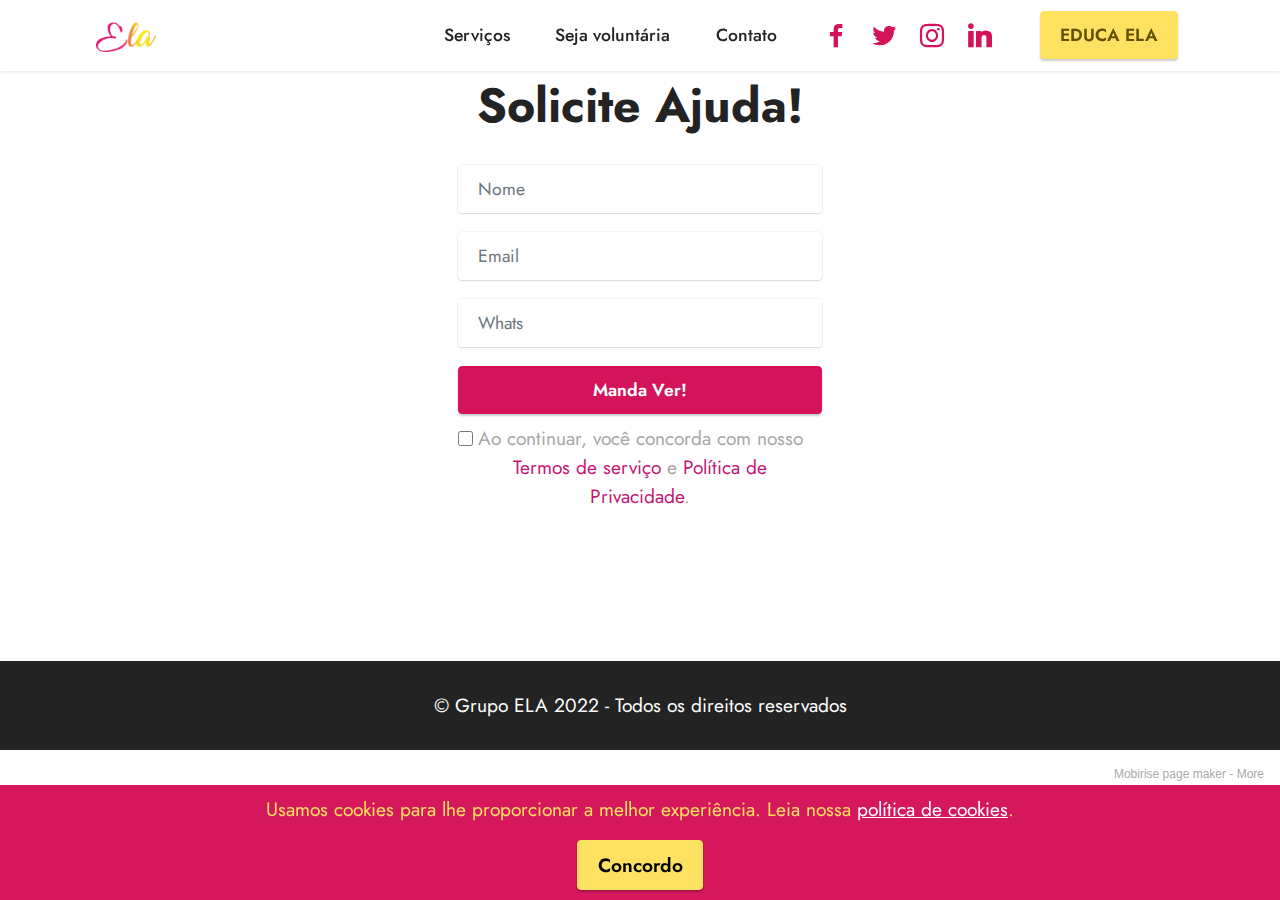
<file: page1.html>
<!DOCTYPE html>
<html  >
<head>
  <!-- Site made with Mobirise Website Builder v5.5.2, https://mobirise.com -->
  <meta charset="UTF-8">
  <meta http-equiv="X-UA-Compatible" content="IE=edge">
  <meta name="generator" content="Mobirise v5.5.2, mobirise.com">
  <meta name="viewport" content="width=device-width, initial-scale=1, minimum-scale=1">
  <link rel="shortcut icon" href="assets/images/ela-logo-nova-prancheta-1-101x83.png" type="image/x-icon">
  <meta name="description" content="">
  
  
  <title>Ajuda</title>
  <link rel="stylesheet" href="assets/bootstrap/css/bootstrap.min.css">
  <link rel="stylesheet" href="assets/bootstrap/css/bootstrap-grid.min.css">
  <link rel="stylesheet" href="assets/bootstrap/css/bootstrap-reboot.min.css">
  <link rel="stylesheet" href="assets/web/assets/gdpr-plugin/gdpr-styles.css">
  <link rel="stylesheet" href="assets/dropdown/css/style.css">
  <link rel="stylesheet" href="assets/socicon/css/styles.css">
  <link rel="stylesheet" href="assets/theme/css/style.css">
  <link rel="preload" href="https://fonts.googleapis.com/css?family=Jost:100,200,300,400,500,600,700,800,900,100i,200i,300i,400i,500i,600i,700i,800i,900i&display=swap" as="style" onload="this.onload=null;this.rel='stylesheet'">
  <noscript><link rel="stylesheet" href="https://fonts.googleapis.com/css?family=Jost:100,200,300,400,500,600,700,800,900,100i,200i,300i,400i,500i,600i,700i,800i,900i&display=swap"></noscript>
  <link rel="preload" as="style" href="assets/mobirise/css/mbr-additional.css"><link rel="stylesheet" href="assets/mobirise/css/mbr-additional.css" type="text/css">
  
  
  
  
</head>
<body>

<!-- Analytics -->
<!-- Global site tag (gtag.js) - Google Analytics -->
<script async src="https://www.googletagmanager.com/gtag/js?id=UA-165264560-1"></script>
<script>
  window.dataLayer = window.dataLayer || [];
  function gtag(){dataLayer.push(arguments);}
  gtag('js', new Date());

  gtag('config', 'UA-165264560-1');
</script>

<!-- Hotjar Tracking Code for https://ajudaelas.com.br/ -->
<script>
    (function(h,o,t,j,a,r){
        h.hj=h.hj||function(){(h.hj.q=h.hj.q||[]).push(arguments)};
        h._hjSettings={hjid:2484499,hjsv:6};
        a=o.getElementsByTagName('head')[0];
        r=o.createElement('script');r.async=1;
        r.src=t+h._hjSettings.hjid+j+h._hjSettings.hjsv;
        a.appendChild(r);
    })(window,document,'https://static.hotjar.com/c/hotjar-','.js?sv=');
</script>
<!-- /Analytics -->


  
  <section class="form6 cid-sdJSJtjKM3" id="form6-10">
    
    
    <div class="container">
        <div class="mbr-section-head">
            <h3 class="mbr-section-title mbr-fonts-style align-center mb-0 display-2"><strong>Solicite Ajuda!</strong></h3>
            
        </div>
        <div class="row justify-content-center mt-4">
            <div class="col-lg-8 mx-auto mbr-form" data-form-type="formoid">
                <form action="https://mobirise.eu/" method="POST" class="mbr-form form-with-styler mx-auto" data-form-title="Form Name"><input type="hidden" name="email" data-form-email="true" value="2fAQUEOTkcD9CQ+uaeRTObDGLZgOJ8khJvhbgtf78nYlmbi34oweD6xkN5dQ8u855e7QrWGaPish+0ADiw0TR8mP36X4m5FK+opmgojBd3OYHcgU8uYA8KT8dGV2LzsF">
                    <div class="">
                        <div hidden="hidden" data-form-alert="" class="alert alert-success col-12">Obrigada! Em Breve te mandamos um Oi!</div>
                        <div hidden="hidden" data-form-alert-danger="" class="alert alert-danger col-12">Oops...! some
                            problem!</div>
                    </div>
                    <div class="dragArea row">
                        <div class="col-lg-12 col-md-12 col-sm-12 form-group" data-for="name">
                            <input type="text" name="name" placeholder="Nome" data-form-field="name" class="form-control" value="" id="name-form6-10">
                        </div>
                        <div class="col-lg-12 col-md-12 col-sm-12 form-group" data-for="email">
                            <input type="email" name="email" placeholder="Email" data-form-field="email" class="form-control" value="" id="email-form6-10">
                        </div>
                        <div data-for="phone" class="col-lg-12 col-md-12 col-sm-12 form-group">
                            <input type="tel" name="phone" placeholder="Whats" data-form-field="phone" class="form-control" value="" id="phone-form6-10">
                        </div>
                        <div class="col-auto mbr-section-btn align-center"><button type="submit" class="btn btn-secondary display-4">Manda Ver!</button></div>
                    </div>
                <span class="gdpr-block">
<label>
<span class="textGDPR display-7" style="color: #a7a7a7"><input type="checkbox" name="gdpr" id="gdpr-form6-10" required="">Ao continuar, você concorda com nosso <a style="color: #c51774; text-decoration: none;" href="terms.html">Termos de serviço</a> e <a style="color: #c51774; text-decoration: none;" href="policy.html">Política de Privacidade</a>.</span>
</label>
</span></form>
            </div>
        </div>
    </div>
</section>

<section data-bs-version="5.1" class="menu menu2 cid-sdJuf4ZTKh" once="menu" id="menu2-y">
    
    <nav class="navbar navbar-dropdown navbar-fixed-top navbar-expand-lg">
        <div class="container">
            <div class="navbar-brand">
                <span class="navbar-logo">
                    <a href="index.html#header13-k">
                        <img src="assets/images/ela-logo-nova-prancheta-1-101x83.png" alt="ELA" style="height: 4.3rem;">
                    </a>
                </span>
                
            </div>
            <button class="navbar-toggler" type="button" data-toggle="collapse" data-bs-toggle="collapse" data-target="#navbarSupportedContent" data-bs-target="#navbarSupportedContent" aria-controls="navbarNavAltMarkup" aria-expanded="false" aria-label="Toggle navigation">
                <div class="hamburger">
                    <span></span>
                    <span></span>
                    <span></span>
                    <span></span>
                </div>
            </button>
            <div class="collapse navbar-collapse" id="navbarSupportedContent">
                <ul class="navbar-nav nav-dropdown" data-app-modern-menu="true"><li class="nav-item"><a class="nav-link link text-black text-primary display-4" href="index.html#features3-2q">Serviços</a></li><li class="nav-item"><a class="nav-link link text-black text-primary display-4" href="https://www.atados.com.br/ong/ajuda-elas" target="_blank">Seja voluntária</a></li>
                    <li class="nav-item"><a class="nav-link link text-black text-primary display-4" href="index.html#form5-n">Contato</a>
                    </li></ul>
                <div class="icons-menu">
                    <a class="iconfont-wrapper" href="https://www.facebook.com/ajudaelasS2/" target="_blank">
                        <span class="p-2 mbr-iconfont socicon-facebook socicon"></span>
                    </a>
                    <a class="iconfont-wrapper" href="https://twitter.com/ajudaelas_?s=21" target="_blank">
                        <span class="p-2 mbr-iconfont socicon-twitter socicon"></span>
                    </a>
                    <a class="iconfont-wrapper" href="https://www.instagram.com/ajudaelas/" target="_blank">
                        <span class="p-2 mbr-iconfont socicon-instagram socicon"></span>
                    </a>
                    <a class="iconfont-wrapper" href="https://www.linkedin.com/company/ajudaelas/?viewAsMember=true" target="_blank">
                        <span class="p-2 mbr-iconfont socicon-linkedin socicon"></span>
                    </a>
                </div>
                <div class="navbar-buttons mbr-section-btn"><a class="btn btn-warning display-4" href="educaela.html" target="_blank">EDUCA ELA</a></div>
            </div>
        </div>
    </nav>
</section>

<section data-bs-version="5.1" class="footer7 cid-sR2T8L1HO0" once="footers" id="footer7-2v">

    

    

    <div class="container">
        <div class="media-container-row align-center mbr-white">
            <div class="col-12">
                <p class="mbr-text mb-0 mbr-fonts-style display-7">
                    © Grupo ELA 2022 - Todos os direitos reservados</p>
            </div>
        </div>
    </div>
</section><section style="background-color: #fff; font-family: -apple-system, BlinkMacSystemFont, 'Segoe UI', 'Roboto', 'Helvetica Neue', Arial, sans-serif; color:#aaa; font-size:12px; padding: 0; align-items: center; display: flex;"><a href="https://mobirise.site/c" style="flex: 1 1; height: 3rem; padding-left: 1rem;"></a><p style="flex: 0 0 auto; margin:0; padding-right:1rem;">Mobirise page maker - <a href="https://mobirise.site/n" style="color:#aaa;">More</a></p></section><script src="assets/bootstrap/js/bootstrap.bundle.min.js"></script>  <script src="assets/web/assets/cookies-alert-plugin/cookies-alert-core.js"></script>  <script src="assets/web/assets/cookies-alert-plugin/cookies-alert-script.js"></script>  <script src="assets/smoothscroll/smooth-scroll.js"></script>  <script src="assets/ytplayer/index.js"></script>  <script src="assets/dropdown/js/navbar-dropdown.js"></script>  <script src="assets/theme/js/script.js"></script>  <script src="assets/formoid/formoid.min.js"></script>  
  
  
<input name="cookieData" type="hidden" data-cookie-customDialogSelector='null' data-cookie-colorText='#ffe161' data-cookie-colorBg='rgba(212, 20, 90, 0.99)' data-cookie-textButton='Concordo' data-cookie-colorButton='#ffe161' data-cookie-colorLink='#ffffff' data-cookie-underlineLink='true' data-cookie-text="Usamos cookies para lhe proporcionar a melhor experiência. Leia nossa <a href='privacy.html'>política de cookies</a>.">
  </body>
</html>
</file>
<file: assets/web/assets/mobirise-icons2/mobirise2.css>
@font-face {
  font-family: 'Moririse2';
  font-display: swap;
  src:  url('mobirise2.eot?f2bix4');
  src:  url('mobirise2.eot?f2bix4#iefix') format('embedded-opentype'),
    url('mobirise2.ttf?f2bix4') format('truetype'),
    url('mobirise2.woff?f2bix4') format('woff'),
    url('mobirise2.svg?f2bix4#mobirise2') format('svg');
  font-weight: normal;
  font-style: normal;
}

[class^="mobi-"], [class*=" mobi-"] {
  /* use !important to prevent issues with browser extensions that change fonts */
  font-family: 'Moririse2' !important;
  speak: none;
  font-style: normal;
  font-weight: normal;
  font-variant: normal;
  text-transform: none;
  line-height: 1;

  /* Better Font Rendering =========== */
  -webkit-font-smoothing: antialiased;
  -moz-osx-font-smoothing: grayscale;
}

.mobi-mbri-add-submenu:before {
  content: "\e900";
}
.mobi-mbri-alert:before {
  content: "\e901";
}
.mobi-mbri-align-center:before {
  content: "\e902";
}
.mobi-mbri-align-justify:before {
  content: "\e903";
}
.mobi-mbri-align-left:before {
  content: "\e904";
}
.mobi-mbri-align-right:before {
  content: "\e905";
}
.mobi-mbri-android:before {
  content: "\e906";
}
.mobi-mbri-apple:before {
  content: "\e907";
}
.mobi-mbri-arrow-down:before {
  content: "\e908";
}
.mobi-mbri-arrow-next:before {
  content: "\e909";
}
.mobi-mbri-arrow-prev:before {
  content: "\e90a";
}
.mobi-mbri-arrow-up:before {
  content: "\e90b";
}
.mobi-mbri-bold:before {
  content: "\e90c";
}
.mobi-mbri-bookmark:before {
  content: "\e90d";
}
.mobi-mbri-bootstrap:before {
  content: "\e90e";
}
.mobi-mbri-briefcase:before {
  content: "\e90f";
}
.mobi-mbri-browse:before {
  content: "\e910";
}
.mobi-mbri-bulleted-list:before {
  content: "\e911";
}
.mobi-mbri-calendar:before {
  content: "\e912";
}
.mobi-mbri-camera:before {
  content: "\e913";
}
.mobi-mbri-cart-add:before {
  content: "\e914";
}
.mobi-mbri-cart-full:before {
  content: "\e915";
}
.mobi-mbri-cash:before {
  content: "\e916";
}
.mobi-mbri-change-style:before {
  content: "\e917";
}
.mobi-mbri-chat:before {
  content: "\e918";
}
.mobi-mbri-clock:before {
  content: "\e919";
}
.mobi-mbri-close:before {
  content: "\e91a";
}
.mobi-mbri-cloud:before {
  content: "\e91b";
}
.mobi-mbri-code:before {
  content: "\e91c";
}
.mobi-mbri-contact-form:before {
  content: "\e91d";
}
.mobi-mbri-credit-card:before {
  content: "\e91e";
}
.mobi-mbri-cursor-click:before {
  content: "\e91f";
}
.mobi-mbri-cust-feedback:before {
  content: "\e920";
}
.mobi-mbri-database:before {
  content: "\e921";
}
.mobi-mbri-delivery:before {
  content: "\e922";
}
.mobi-mbri-desktop:before {
  content: "\e923";
}
.mobi-mbri-devices:before {
  content: "\e924";
}
.mobi-mbri-down:before {
  content: "\e925";
}
.mobi-mbri-download-2:before {
  content: "\e926";
}
.mobi-mbri-download:before {
  content: "\e927";
}
.mobi-mbri-drag-n-drop-2:before {
  content: "\e928";
}
.mobi-mbri-drag-n-drop:before {
  content: "\e929";
}
.mobi-mbri-edit-2:before {
  content: "\e92a";
}
.mobi-mbri-edit:before {
  content: "\e92b";
}
.mobi-mbri-error:before {
  content: "\e92c";
}
.mobi-mbri-extension:before {
  content: "\e92d";
}
.mobi-mbri-features:before {
  content: "\e92e";
}
.mobi-mbri-file:before {
  content: "\e92f";
}
.mobi-mbri-flag:before {
  content: "\e930";
}
.mobi-mbri-folder:before {
  content: "\e931";
}
.mobi-mbri-gift:before {
  content: "\e932";
}
.mobi-mbri-github:before {
  content: "\e933";
}
.mobi-mbri-globe-2:before {
  content: "\e934";
}
.mobi-mbri-globe:before {
  content: "\e935";
}
.mobi-mbri-growing-chart:before {
  content: "\e936";
}
.mobi-mbri-hearth:before {
  content: "\e937";
}
.mobi-mbri-help:before {
  content: "\e938";
}
.mobi-mbri-home:before {
  content: "\e939";
}
.mobi-mbri-hot-cup:before {
  content: "\e93a";
}
.mobi-mbri-idea:before {
  content: "\e93b";
}
.mobi-mbri-image-gallery:before {
  content: "\e93c";
}
.mobi-mbri-image-slider:before {
  content: "\e93d";
}
.mobi-mbri-info:before {
  content: "\e93e";
}
.mobi-mbri-italic:before {
  content: "\e93f";
}
.mobi-mbri-key:before {
  content: "\e940";
}
.mobi-mbri-laptop:before {
  content: "\e941";
}
.mobi-mbri-layers:before {
  content: "\e942";
}
.mobi-mbri-left-right:before {
  content: "\e943";
}
.mobi-mbri-left:before {
  content: "\e944";
}
.mobi-mbri-letter:before {
  content: "\e945";
}
.mobi-mbri-like:before {
  content: "\e946";
}
.mobi-mbri-link:before {
  content: "\e947";
}
.mobi-mbri-lock:before {
  content: "\e948";
}
.mobi-mbri-login:before {
  content: "\e949";
}
.mobi-mbri-logout:before {
  content: "\e94a";
}
.mobi-mbri-magic-stick:before {
  content: "\e94b";
}
.mobi-mbri-map-pin:before {
  content: "\e94c";
}
.mobi-mbri-menu:before {
  content: "\e94d";
}
.mobi-mbri-mobile-2:before {
  content: "\e94e";
}
.mobi-mbri-mobile-horizontal:before {
  content: "\e94f";
}
.mobi-mbri-mobile:before {
  content: "\e950";
}
.mobi-mbri-mobirise:before {
  content: "\e951";
}
.mobi-mbri-more-horizontal:before {
  content: "\e952";
}
.mobi-mbri-more-vertical:before {
  content: "\e953";
}
.mobi-mbri-music:before {
  content: "\e954";
}
.mobi-mbri-new-file:before {
  content: "\e955";
}
.mobi-mbri-numbered-list:before {
  content: "\e956";
}
.mobi-mbri-opened-folder:before {
  content: "\e957";
}
.mobi-mbri-pages:before {
  content: "\e958";
}
.mobi-mbri-paper-plane:before {
  content: "\e959";
}
.mobi-mbri-paperclip:before {
  content: "\e95a";
}
.mobi-mbri-phone:before {
  content: "\e95b";
}
.mobi-mbri-photo:before {
  content: "\e95c";
}
.mobi-mbri-photos:before {
  content: "\e95d";
}
.mobi-mbri-pin:before {
  content: "\e95e";
}
.mobi-mbri-play:before {
  content: "\e95f";
}
.mobi-mbri-plus:before {
  content: "\e960";
}
.mobi-mbri-preview:before {
  content: "\e961";
}
.mobi-mbri-print:before {
  content: "\e962";
}
.mobi-mbri-protect:before {
  content: "\e963";
}
.mobi-mbri-question:before {
  content: "\e964";
}
.mobi-mbri-quote-left:before {
  content: "\e965";
}
.mobi-mbri-quote-right:before {
  content: "\e966";
}
.mobi-mbri-redo:before {
  content: "\e967";
}
.mobi-mbri-refresh:before {
  content: "\e968";
}
.mobi-mbri-responsive-2:before {
  content: "\e969";
}
.mobi-mbri-responsive:before {
  content: "\e96a";
}
.mobi-mbri-right:before {
  content: "\e96b";
}
.mobi-mbri-rocket:before {
  content: "\e96c";
}
.mobi-mbri-sad-face:before {
  content: "\e96d";
}
.mobi-mbri-sale:before {
  content: "\e96e";
}
.mobi-mbri-save:before {
  content: "\e96f";
}
.mobi-mbri-search:before {
  content: "\e970";
}
.mobi-mbri-setting-2:before {
  content: "\e971";
}
.mobi-mbri-setting-3:before {
  content: "\e972";
}
.mobi-mbri-setting:before {
  content: "\e973";
}
.mobi-mbri-share:before {
  content: "\e974";
}
.mobi-mbri-shopping-bag:before {
  content: "\e975";
}
.mobi-mbri-shopping-basket:before {
  content: "\e976";
}
.mobi-mbri-shopping-cart:before {
  content: "\e977";
}
.mobi-mbri-sites:before {
  content: "\e978";
}
.mobi-mbri-smile-face:before {
  content: "\e979";
}
.mobi-mbri-speed:before {
  content: "\e97a";
}
.mobi-mbri-star:before {
  content: "\e97b";
}
.mobi-mbri-success:before {
  content: "\e97c";
}
.mobi-mbri-sun:before {
  content: "\e97d";
}
.mobi-mbri-sun2:before {
  content: "\e97e";
}
.mobi-mbri-tablet-vertical:before {
  content: "\e97f";
}
.mobi-mbri-tablet:before {
  content: "\e980";
}
.mobi-mbri-target:before {
  content: "\e981";
}
.mobi-mbri-timer:before {
  content: "\e982";
}
.mobi-mbri-to-ftp:before {
  content: "\e983";
}
.mobi-mbri-to-local-drive:before {
  content: "\e984";
}
.mobi-mbri-touch-swipe:before {
  content: "\e985";
}
.mobi-mbri-touch:before {
  content: "\e986";
}
.mobi-mbri-trash:before {
  content: "\e987";
}
.mobi-mbri-underline:before {
  content: "\e988";
}
.mobi-mbri-undo:before {
  content: "\e989";
}
.mobi-mbri-unlink:before {
  content: "\e98a";
}
.mobi-mbri-unlock:before {
  content: "\e98b";
}
.mobi-mbri-up-down:before {
  content: "\e98c";
}
.mobi-mbri-up:before {
  content: "\e98d";
}
.mobi-mbri-update:before {
  content: "\e98e";
}
.mobi-mbri-upload-2:before {
  content: "\e98f";
}
.mobi-mbri-upload:before {
  content: "\e990";
}
.mobi-mbri-user-2:before {
  content: "\e991";
}
.mobi-mbri-user:before {
  content: "\e992";
}
.mobi-mbri-users:before {
  content: "\e993";
}
.mobi-mbri-video-play:before {
  content: "\e994";
}
.mobi-mbri-video:before {
  content: "\e995";
}
.mobi-mbri-watch:before {
  content: "\e996";
}
.mobi-mbri-website-theme-2:before {
  content: "\e997";
}
.mobi-mbri-website-theme:before {
  content: "\e998";
}
.mobi-mbri-wifi:before {
  content: "\e999";
}
.mobi-mbri-windows:before {
  content: "\e99a";
}
.mobi-mbri-zoom-in:before {
  content: "\e99b";
}
.mobi-mbri-zoom-out:before {
  content: "\e99c";
}
</file>
<file: assets/web/assets/gdpr-plugin/gdpr-styles.css>
.gdpr-block {
    padding: 10px;
    font-size: 14px;
    display: block;
    width: 100%;
    text-align: center;
}
.gdpr-block.covert {
	display: none;
}
.textGDPR {
    position: relative;
}
.gdpr-block label span.textGDPR input[name='gdpr']{
    width: 15px;
    height: 15px;
    margin: 0;
    position: absolute;
    top: 3px;
    left: -20px;
}
.gdpr-block label {
    color: #a7a7a7;
    vertical-align: middle;
    user-select: none;
    margin-bottom: 0;
}
</file>
<file: assets/dropdown/css/style.css>
.navbar-dropdown {
  left: 0;
  padding: 0;
  position: absolute;
  right: 0;
  top: 0;
  transition: all 0.45s ease;
  z-index: 1030;
  background: #282828; }
  .navbar-dropdown .navbar-logo {
    margin-right: 0.8rem;
    transition: margin 0.3s ease-in-out;
    vertical-align: middle; }
    .navbar-dropdown .navbar-logo img {
      height: 3.125rem;
      transition: all 0.3s ease-in-out; }
    .navbar-dropdown .navbar-logo.mbr-iconfont {
      font-size: 3.125rem;
      line-height: 3.125rem; }
  .navbar-dropdown .navbar-caption {
    font-weight: 700;
    white-space: normal;
    vertical-align: -4px;
    line-height: 3.125rem !important; }
    .navbar-dropdown .navbar-caption, .navbar-dropdown .navbar-caption:hover {
      color: inherit;
      text-decoration: none; }
  .navbar-dropdown .mbr-iconfont + .navbar-caption {
    vertical-align: -1px; }
  .navbar-dropdown.navbar-fixed-top {
    position: fixed; }
  .navbar-dropdown .navbar-brand span {
    vertical-align: -4px; }
  .navbar-dropdown.bg-color.transparent {
    background: none; }
  .navbar-dropdown.navbar-short .navbar-brand {
    padding: 0.625rem 0; }
    .navbar-dropdown.navbar-short .navbar-brand span {
      vertical-align: -1px; }
  .navbar-dropdown.navbar-short .navbar-caption {
    line-height: 2.375rem !important;
    vertical-align: -2px; }
  .navbar-dropdown.navbar-short .navbar-logo {
    margin-right: 0.5rem; }
    .navbar-dropdown.navbar-short .navbar-logo img {
      height: 2.375rem; }
    .navbar-dropdown.navbar-short .navbar-logo.mbr-iconfont {
      font-size: 2.375rem;
      line-height: 2.375rem; }
  .navbar-dropdown.navbar-short .mbr-table-cell {
    height: 3.625rem; }
  .navbar-dropdown .navbar-close {
    left: 0.6875rem;
    position: fixed;
    top: 0.75rem;
    z-index: 1000; }
  .navbar-dropdown .hamburger-icon {
    content: "";
    display: inline-block;
    vertical-align: middle;
    width: 16px;
    -webkit-box-shadow: 0 -6px 0 1px #282828,0 0 0 1px #282828,0 6px 0 1px #282828;
    -moz-box-shadow: 0 -6px 0 1px #282828,0 0 0 1px #282828,0 6px 0 1px #282828;
    box-shadow: 0 -6px 0 1px #282828,0 0 0 1px #282828,0 6px 0 1px #282828; }

.dropdown-menu .dropdown-toggle[data-toggle="dropdown-submenu"]::after {
  border-bottom: 0.35em solid transparent;
  border-left: 0.35em solid;
  border-right: 0;
  border-top: 0.35em solid transparent;
  margin-left: 0.3rem; }

.dropdown-menu .dropdown-item:focus {
  outline: 0; }

.nav-dropdown {
  font-size: 0.75rem;
  font-weight: 500;
  height: auto !important; }
  .nav-dropdown .nav-btn {
    padding-left: 1rem; }
  .nav-dropdown .link {
    margin: .667em 1.667em;
    font-weight: 500;
    padding: 0;
    transition: color .2s ease-in-out; }
    .nav-dropdown .link.dropdown-toggle {
      margin-right: 2.583em; }
      .nav-dropdown .link.dropdown-toggle::after {
        margin-left: .25rem;
        border-top: 0.35em solid;
        border-right: 0.35em solid transparent;
        border-left: 0.35em solid transparent;
        border-bottom: 0; }
      .nav-dropdown .link.dropdown-toggle[aria-expanded="true"] {
        margin: 0;
        padding: 0.667em 3.263em  0.667em 1.667em; }
  .nav-dropdown .link::after,
  .nav-dropdown .dropdown-item::after {
    color: inherit; }
  .nav-dropdown .btn {
    font-size: 0.75rem;
    font-weight: 700;
    letter-spacing: 0;
    margin-bottom: 0;
    padding-left: 1.25rem;
    padding-right: 1.25rem; }
  .nav-dropdown .dropdown-menu {
    border-radius: 0;
    border: 0;
    left: 0;
    margin: 0;
    padding-bottom: 1.25rem;
    padding-top: 1.25rem;
    position: relative; }
  .nav-dropdown .dropdown-submenu {
    margin-left: 0.125rem;
    top: 0; }
  .nav-dropdown .dropdown-item {
    font-weight: 500;
    line-height: 2;
    padding: 0.3846em 4.615em 0.3846em 1.5385em;
    position: relative;
    transition: color .2s ease-in-out, background-color .2s ease-in-out; }
    .nav-dropdown .dropdown-item::after {
      margin-top: -0.3077em;
      position: absolute;
      right: 1.1538em;
      top: 50%; }
    .nav-dropdown .dropdown-item:focus, .nav-dropdown .dropdown-item:hover {
      background: none; }

@media (max-width: 767px) {
  .nav-dropdown.navbar-toggleable-sm {
    bottom: 0;
    display: none;
    left: 0;
    overflow-x: hidden;
    position: fixed;
    top: 0;
    transform: translateX(-100%);
    -ms-transform: translateX(-100%);
    -webkit-transform: translateX(-100%);
    width: 18.75rem;
    z-index: 999; } }
.nav-dropdown.navbar-toggleable-xl {
  bottom: 0;
  display: none;
  left: 0;
  overflow-x: hidden;
  position: fixed;
  top: 0;
  transform: translateX(-100%);
  -ms-transform: translateX(-100%);
  -webkit-transform: translateX(-100%);
  width: 18.75rem;
  z-index: 999; }

.nav-dropdown-sm {
  display: block !important;
  overflow-x: hidden;
  overflow: auto;
  padding-top: 3.875rem; }
  .nav-dropdown-sm::after {
    content: "";
    display: block;
    height: 3rem;
    width: 100%; }
  .nav-dropdown-sm.collapse.in ~ .navbar-close {
    display: block !important; }
  .nav-dropdown-sm.collapsing, .nav-dropdown-sm.collapse.in {
    transform: translateX(0);
    -ms-transform: translateX(0);
    -webkit-transform: translateX(0);
    transition: all 0.25s ease-out;
    -webkit-transition: all 0.25s ease-out;
    background: #282828; }
  .nav-dropdown-sm.collapsing[aria-expanded="false"] {
    transform: translateX(-100%);
    -ms-transform: translateX(-100%);
    -webkit-transform: translateX(-100%); }
  .nav-dropdown-sm .nav-item {
    display: block;
    margin-left: 0 !important;
    padding-left: 0; }
  .nav-dropdown-sm .link,
  .nav-dropdown-sm .dropdown-item {
    border-top: 1px dotted rgba(255, 255, 255, 0.1);
    font-size: 0.8125rem;
    line-height: 1.6;
    margin: 0 !important;
    padding: 0.875rem 2.4rem 0.875rem 1.5625rem !important;
    position: relative;
    white-space: normal; }
    .nav-dropdown-sm .link:focus, .nav-dropdown-sm .link:hover,
    .nav-dropdown-sm .dropdown-item:focus,
    .nav-dropdown-sm .dropdown-item:hover {
      background: rgba(0, 0, 0, 0.2) !important;
      color: #c0a375; }
  .nav-dropdown-sm .nav-btn {
    position: relative;
    padding: 1.5625rem 1.5625rem 0 1.5625rem; }
    .nav-dropdown-sm .nav-btn::before {
      border-top: 1px dotted rgba(255, 255, 255, 0.1);
      content: "";
      left: 0;
      position: absolute;
      top: 0;
      width: 100%; }
    .nav-dropdown-sm .nav-btn + .nav-btn {
      padding-top: 0.625rem; }
      .nav-dropdown-sm .nav-btn + .nav-btn::before {
        display: none; }
  .nav-dropdown-sm .btn {
    padding: 0.625rem 0; }
  .nav-dropdown-sm .dropdown-toggle[data-toggle="dropdown-submenu"]::after {
    margin-left: .25rem;
    border-top: 0.35em solid;
    border-right: 0.35em solid transparent;
    border-left: 0.35em solid transparent;
    border-bottom: 0; }
  .nav-dropdown-sm .dropdown-toggle[data-toggle="dropdown-submenu"][aria-expanded="true"]::after {
    border-top: 0;
    border-right: 0.35em solid transparent;
    border-left: 0.35em solid transparent;
    border-bottom: 0.35em solid; }
  .nav-dropdown-sm .dropdown-menu {
    margin: 0;
    padding: 0;
    position: relative;
    top: 0;
    left: 0;
    width: 100%;
    border: 0;
    float: none;
    border-radius: 0;
    background: none; }
  .nav-dropdown-sm .dropdown-submenu {
    left: 100%;
    margin-left: 0.125rem;
    margin-top: -1.25rem;
    top: 0; }

.navbar-toggleable-sm .nav-dropdown .dropdown-menu {
  position: absolute; }

.navbar-toggleable-sm .nav-dropdown .dropdown-submenu {
  left: 100%;
  margin-left: 0.125rem;
  margin-top: -1.25rem;
  top: 0; }

.navbar-toggleable-sm.opened .nav-dropdown .dropdown-menu {
  position: relative; }

.navbar-toggleable-sm.opened .nav-dropdown .dropdown-submenu {
  left: 0;
  margin-left: 00rem;
  margin-top: 0rem;
  top: 0; }

.is-builder .nav-dropdown.collapsing {
  transition: none !important; }
</file>
<file: assets/socicon/css/styles.css>
@charset "UTF-8";

@font-face {
  font-family: 'Socicon';
  src:  url('../fonts/socicon.eot');
  src:  url('../fonts/socicon.eot?#iefix') format('embedded-opentype'),
    url('../fonts/socicon.woff2') format('woff2'),
    url('../fonts/socicon.ttf') format('truetype'),
    url('../fonts/socicon.woff') format('woff'),
    url('../fonts/socicon.svg#socicon') format('svg');
  font-weight: normal;
  font-style: normal;
  font-display: swap;
}

[data-icon]:before {
  font-family: "socicon" !important;
  content: attr(data-icon);
  font-style: normal !important;
  font-weight: normal !important;
  font-variant: normal !important;
  text-transform: none !important;
  speak: none;
  line-height: 1;
  -webkit-font-smoothing: antialiased;
  -moz-osx-font-smoothing: grayscale;
}

[class^="socicon-"], [class*=" socicon-"] {
  /* use !important to prevent issues with browser extensions that change fonts */
  font-family: 'Socicon' !important;
  speak: none;
  font-style: normal;
  font-weight: normal;
  font-variant: normal;
  text-transform: none;
  line-height: 1;

  /* Better Font Rendering =========== */
  -webkit-font-smoothing: antialiased;
  -moz-osx-font-smoothing: grayscale;
}

.socicon-eitaa:before {
  content: "\e97c";
}
.socicon-soroush:before {
  content: "\e97d";
}
.socicon-bale:before {
  content: "\e97e";
}
.socicon-zazzle:before {
  content: "\e97b";
}
.socicon-society6:before {
  content: "\e97a";
}
.socicon-redbubble:before {
  content: "\e979";
}
.socicon-avvo:before {
  content: "\e978";
}
.socicon-stitcher:before {
  content: "\e977";
}
.socicon-googlehangouts:before {
  content: "\e974";
}
.socicon-dlive:before {
  content: "\e975";
}
.socicon-vsco:before {
  content: "\e976";
}
.socicon-flipboard:before {
  content: "\e973";
}
.socicon-ubuntu:before {
  content: "\e958";
}
.socicon-artstation:before {
  content: "\e959";
}
.socicon-invision:before {
  content: "\e95a";
}
.socicon-torial:before {
  content: "\e95b";
}
.socicon-collectorz:before {
  content: "\e95c";
}
.socicon-seenthis:before {
  content: "\e95d";
}
.socicon-googleplaymusic:before {
  content: "\e95e";
}
.socicon-debian:before {
  content: "\e95f";
}
.socicon-filmfreeway:before {
  content: "\e960";
}
.socicon-gnome:before {
  content: "\e961";
}
.socicon-itchio:before {
  content: "\e962";
}
.socicon-jamendo:before {
  content: "\e963";
}
.socicon-mix:before {
  content: "\e964";
}
.socicon-sharepoint:before {
  content: "\e965";
}
.socicon-tinder:before {
  content: "\e966";
}
.socicon-windguru:before {
  content: "\e967";
}
.socicon-cdbaby:before {
  content: "\e968";
}
.socicon-elementaryos:before {
  content: "\e969";
}
.socicon-stage32:before {
  content: "\e96a";
}
.socicon-tiktok:before {
  content: "\e96b";
}
.socicon-gitter:before {
  content: "\e96c";
}
.socicon-letterboxd:before {
  content: "\e96d";
}
.socicon-threema:before {
  content: "\e96e";
}
.socicon-splice:before {
  content: "\e96f";
}
.socicon-metapop:before {
  content: "\e970";
}
.socicon-naver:before {
  content: "\e971";
}
.socicon-remote:before {
  content: "\e972";
}
.socicon-internet:before {
  content: "\e957";
}
.socicon-moddb:before {
  content: "\e94b";
}
.socicon-indiedb:before {
  content: "\e94c";
}
.socicon-traxsource:before {
  content: "\e94d";
}
.socicon-gamefor:before {
  content: "\e94e";
}
.socicon-pixiv:before {
  content: "\e94f";
}
.socicon-myanimelist:before {
  content: "\e950";
}
.socicon-blackberry:before {
  content: "\e951";
}
.socicon-wickr:before {
  content: "\e952";
}
.socicon-spip:before {
  content: "\e953";
}
.socicon-napster:before {
  content: "\e954";
}
.socicon-beatport:before {
  content: "\e955";
}
.socicon-hackerone:before {
  content: "\e956";
}
.socicon-hackernews:before {
  content: "\e946";
}
.socicon-smashwords:before {
  content: "\e947";
}
.socicon-kobo:before {
  content: "\e948";
}
.socicon-bookbub:before {
  content: "\e949";
}
.socicon-mailru:before {
  content: "\e94a";
}
.socicon-gitlab:before {
  content: "\e945";
}
.socicon-instructables:before {
  content: "\e944";
}
.socicon-portfolio:before {
  content: "\e943";
}
.socicon-codered:before {
  content: "\e940";
}
.socicon-origin:before {
  content: "\e941";
}
.socicon-nextdoor:before {
  content: "\e942";
}
.socicon-udemy:before {
  content: "\e93f";
}
.socicon-livemaster:before {
  content: "\e93e";
}
.socicon-crunchbase:before {
  content: "\e93b";
}
.socicon-homefy:before {
  content: "\e93c";
}
.socicon-calendly:before {
  content: "\e93d";
}
.socicon-realtor:before {
  content: "\e90f";
}
.socicon-tidal:before {
  content: "\e910";
}
.socicon-qobuz:before {
  content: "\e911";
}
.socicon-natgeo:before {
  content: "\e912";
}
.socicon-mastodon:before {
  content: "\e913";
}
.socicon-unsplash:before {
  content: "\e914";
}
.socicon-homeadvisor:before {
  content: "\e915";
}
.socicon-angieslist:before {
  content: "\e916";
}
.socicon-codepen:before {
  content: "\e917";
}
.socicon-slack:before {
  content: "\e918";
}
.socicon-openaigym:before {
  content: "\e919";
}
.socicon-logmein:before {
  content: "\e91a";
}
.socicon-fiverr:before {
  content: "\e91b";
}
.socicon-gotomeeting:before {
  content: "\e91c";
}
.socicon-aliexpress:before {
  content: "\e91d";
}
.socicon-guru:before {
  content: "\e91e";
}
.socicon-appstore:before {
  content: "\e91f";
}
.socicon-homes:before {
  content: "\e920";
}
.socicon-zoom:before {
  content: "\e921";
}
.socicon-alibaba:before {
  content: "\e922";
}
.socicon-craigslist:before {
  content: "\e923";
}
.socicon-wix:before {
  content: "\e924";
}
.socicon-redfin:before {
  content: "\e925";
}
.socicon-googlecalendar:before {
  content: "\e926";
}
.socicon-shopify:before {
  content: "\e927";
}
.socicon-freelancer:before {
  content: "\e928";
}
.socicon-seedrs:before {
  content: "\e929";
}
.socicon-bing:before {
  content: "\e92a";
}
.socicon-doodle:before {
  content: "\e92b";
}
.socicon-bonanza:before {
  content: "\e92c";
}
.socicon-squarespace:before {
  content: "\e92d";
}
.socicon-toptal:before {
  content: "\e92e";
}
.socicon-gust:before {
  content: "\e92f";
}
.socicon-ask:before {
  content: "\e930";
}
.socicon-trulia:before {
  content: "\e931";
}
.socicon-loomly:before {
  content: "\e932";
}
.socicon-ghost:before {
  content: "\e933";
}
.socicon-upwork:before {
  content: "\e934";
}
.socicon-fundable:before {
  content: "\e935";
}
.socicon-booking:before {
  content: "\e936";
}
.socicon-googlemaps:before {
  content: "\e937";
}
.socicon-zillow:before {
  content: "\e938";
}
.socicon-niconico:before {
  content: "\e939";
}
.socicon-toneden:before {
  content: "\e93a";
}
.socicon-augment:before {
  content: "\e908";
}
.socicon-bitbucket:before {
  content: "\e909";
}
.socicon-fyuse:before {
  content: "\e90a";
}
.socicon-yt-gaming:before {
  content: "\e90b";
}
.socicon-sketchfab:before {
  content: "\e90c";
}
.socicon-mobcrush:before {
  content: "\e90d";
}
.socicon-microsoft:before {
  content: "\e90e";
}
.socicon-pandora:before {
  content: "\e907";
}
.socicon-messenger:before {
  content: "\e906";
}
.socicon-gamewisp:before {
  content: "\e905";
}
.socicon-bloglovin:before {
  content: "\e904";
}
.socicon-tunein:before {
  content: "\e903";
}
.socicon-gamejolt:before {
  content: "\e901";
}
.socicon-trello:before {
  content: "\e902";
}
.socicon-spreadshirt:before {
  content: "\e900";
}
.socicon-500px:before {
  content: "\e000";
}
.socicon-8tracks:before {
  content: "\e001";
}
.socicon-airbnb:before {
  content: "\e002";
}
.socicon-alliance:before {
  content: "\e003";
}
.socicon-amazon:before {
  content: "\e004";
}
.socicon-amplement:before {
  content: "\e005";
}
.socicon-android:before {
  content: "\e006";
}
.socicon-angellist:before {
  content: "\e007";
}
.socicon-apple:before {
  content: "\e008";
}
.socicon-appnet:before {
  content: "\e009";
}
.socicon-baidu:before {
  content: "\e00a";
}
.socicon-bandcamp:before {
  content: "\e00b";
}
.socicon-battlenet:before {
  content: "\e00c";
}
.socicon-mixer:before {
  content: "\e00d";
}
.socicon-bebee:before {
  content: "\e00e";
}
.socicon-bebo:before {
  content: "\e00f";
}
.socicon-behance:before {
  content: "\e010";
}
.socicon-blizzard:before {
  content: "\e011";
}
.socicon-blogger:before {
  content: "\e012";
}
.socicon-buffer:before {
  content: "\e013";
}
.socicon-chrome:before {
  content: "\e014";
}
.socicon-coderwall:before {
  content: "\e015";
}
.socicon-curse:before {
  content: "\e016";
}
.socicon-dailymotion:before {
  content: "\e017";
}
.socicon-deezer:before {
  content: "\e018";
}
.socicon-delicious:before {
  content: "\e019";
}
.socicon-deviantart:before {
  content: "\e01a";
}
.socicon-diablo:before {
  content: "\e01b";
}
.socicon-digg:before {
  content: "\e01c";
}
.socicon-discord:before {
  content: "\e01d";
}
.socicon-disqus:before {
  content: "\e01e";
}
.socicon-douban:before {
  content: "\e01f";
}
.socicon-draugiem:before {
  content: "\e020";
}
.socicon-dribbble:before {
  content: "\e021";
}
.socicon-drupal:before {
  content: "\e022";
}
.socicon-ebay:before {
  content: "\e023";
}
.socicon-ello:before {
  content: "\e024";
}
.socicon-endomodo:before {
  content: "\e025";
}
.socicon-envato:before {
  content: "\e026";
}
.socicon-etsy:before {
  content: "\e027";
}
.socicon-facebook:before {
  content: "\e028";
}
.socicon-feedburner:before {
  content: "\e029";
}
.socicon-filmweb:before {
  content: "\e02a";
}
.socicon-firefox:before {
  content: "\e02b";
}
.socicon-flattr:before {
  content: "\e02c";
}
.socicon-flickr:before {
  content: "\e02d";
}
.socicon-formulr:before {
  content: "\e02e";
}
.socicon-forrst:before {
  content: "\e02f";
}
.socicon-foursquare:before {
  content: "\e030";
}
.socicon-friendfeed:before {
  content: "\e031";
}
.socicon-github:before {
  content: "\e032";
}
.socicon-goodreads:before {
  content: "\e033";
}
.socicon-google:before {
  content: "\e034";
}
.socicon-googlescholar:before {
  content: "\e035";
}
.socicon-googlegroups:before {
  content: "\e036";
}
.socicon-googlephotos:before {
  content: "\e037";
}
.socicon-googleplus:before {
  content: "\e038";
}
.socicon-grooveshark:before {
  content: "\e039";
}
.socicon-hackerrank:before {
  content: "\e03a";
}
.socicon-hearthstone:before {
  content: "\e03b";
}
.socicon-hellocoton:before {
  content: "\e03c";
}
.socicon-heroes:before {
  content: "\e03d";
}
.socicon-smashcast:before {
  content: "\e03e";
}
.socicon-horde:before {
  content: "\e03f";
}
.socicon-houzz:before {
  content: "\e040";
}
.socicon-icq:before {
  content: "\e041";
}
.socicon-identica:before {
  content: "\e042";
}
.socicon-imdb:before {
  content: "\e043";
}
.socicon-instagram:before {
  content: "\e044";
}
.socicon-issuu:before {
  content: "\e045";
}
.socicon-istock:before {
  content: "\e046";
}
.socicon-itunes:before {
  content: "\e047";
}
.socicon-keybase:before {
  content: "\e048";
}
.socicon-lanyrd:before {
  content: "\e049";
}
.socicon-lastfm:before {
  content: "\e04a";
}
.socicon-line:before {
  content: "\e04b";
}
.socicon-linkedin:before {
  content: "\e04c";
}
.socicon-livejournal:before {
  content: "\e04d";
}
.socicon-lyft:before {
  content: "\e04e";
}
.socicon-macos:before {
  content: "\e04f";
}
.socicon-mail:before {
  content: "\e050";
}
.socicon-medium:before {
  content: "\e051";
}
.socicon-meetup:before {
  content: "\e052";
}
.socicon-mixcloud:before {
  content: "\e053";
}
.socicon-modelmayhem:before {
  content: "\e054";
}
.socicon-mumble:before {
  content: "\e055";
}
.socicon-myspace:before {
  content: "\e056";
}
.socicon-newsvine:before {
  content: "\e057";
}
.socicon-nintendo:before {
  content: "\e058";
}
.socicon-npm:before {
  content: "\e059";
}
.socicon-odnoklassniki:before {
  content: "\e05a";
}
.socicon-openid:before {
  content: "\e05b";
}
.socicon-opera:before {
  content: "\e05c";
}
.socicon-outlook:before {
  content: "\e05d";
}
.socicon-overwatch:before {
  content: "\e05e";
}
.socicon-patreon:before {
  content: "\e05f";
}
.socicon-paypal:before {
  content: "\e060";
}
.socicon-periscope:before {
  content: "\e061";
}
.socicon-persona:before {
  content: "\e062";
}
.socicon-pinterest:before {
  content: "\e063";
}
.socicon-play:before {
  content: "\e064";
}
.socicon-player:before {
  content: "\e065";
}
.socicon-playstation:before {
  content: "\e066";
}
.socicon-pocket:before {
  content: "\e067";
}
.socicon-qq:before {
  content: "\e068";
}
.socicon-quora:before {
  content: "\e069";
}
.socicon-raidcall:before {
  content: "\e06a";
}
.socicon-ravelry:before {
  content: "\e06b";
}
.socicon-reddit:before {
  content: "\e06c";
}
.socicon-renren:before {
  content: "\e06d";
}
.socicon-researchgate:before {
  content: "\e06e";
}
.socicon-residentadvisor:before {
  content: "\e06f";
}
.socicon-reverbnation:before {
  content: "\e070";
}
.socicon-rss:before {
  content: "\e071";
}
.socicon-sharethis:before {
  content: "\e072";
}
.socicon-skype:before {
  content: "\e073";
}
.socicon-slideshare:before {
  content: "\e074";
}
.socicon-smugmug:before {
  content: "\e075";
}
.socicon-snapchat:before {
  content: "\e076";
}
.socicon-songkick:before {
  content: "\e077";
}
.socicon-soundcloud:before {
  content: "\e078";
}
.socicon-spotify:before {
  content: "\e079";
}
.socicon-stackexchange:before {
  content: "\e07a";
}
.socicon-stackoverflow:before {
  content: "\e07b";
}
.socicon-starcraft:before {
  content: "\e07c";
}
.socicon-stayfriends:before {
  content: "\e07d";
}
.socicon-steam:before {
  content: "\e07e";
}
.socicon-storehouse:before {
  content: "\e07f";
}
.socicon-strava:before {
  content: "\e080";
}
.socicon-streamjar:before {
  content: "\e081";
}
.socicon-stumbleupon:before {
  content: "\e082";
}
.socicon-swarm:before {
  content: "\e083";
}
.socicon-teamspeak:before {
  content: "\e084";
}
.socicon-teamviewer:before {
  content: "\e085";
}
.socicon-technorati:before {
  content: "\e086";
}
.socicon-telegram:before {
  content: "\e087";
}
.socicon-tripadvisor:before {
  content: "\e088";
}
.socicon-tripit:before {
  content: "\e089";
}
.socicon-triplej:before {
  content: "\e08a";
}
.socicon-tumblr:before {
  content: "\e08b";
}
.socicon-twitch:before {
  content: "\e08c";
}
.socicon-twitter:before {
  content: "\e08d";
}
.socicon-uber:before {
  content: "\e08e";
}
.socicon-ventrilo:before {
  content: "\e08f";
}
.socicon-viadeo:before {
  content: "\e090";
}
.socicon-viber:before {
  content: "\e091";
}
.socicon-viewbug:before {
  content: "\e092";
}
.socicon-vimeo:before {
  content: "\e093";
}
.socicon-vine:before {
  content: "\e094";
}
.socicon-vkontakte:before {
  content: "\e095";
}
.socicon-warcraft:before {
  content: "\e096";
}
.socicon-wechat:before {
  content: "\e097";
}
.socicon-weibo:before {
  content: "\e098";
}
.socicon-whatsapp:before {
  content: "\e099";
}
.socicon-wikipedia:before {
  content: "\e09a";
}
.socicon-windows:before {
  content: "\e09b";
}
.socicon-wordpress:before {
  content: "\e09c";
}
.socicon-wykop:before {
  content: "\e09d";
}
.socicon-xbox:before {
  content: "\e09e";
}
.socicon-xing:before {
  content: "\e09f";
}
.socicon-yahoo:before {
  content: "\e0a0";
}
.socicon-yammer:before {
  content: "\e0a1";
}
.socicon-yandex:before {
  content: "\e0a2";
}
.socicon-yelp:before {
  content: "\e0a3";
}
.socicon-younow:before {
  content: "\e0a4";
}
.socicon-youtube:before {
  content: "\e0a5";
}
.socicon-zapier:before {
  content: "\e0a6";
}
.socicon-zerply:before {
  content: "\e0a7";
}
.socicon-zomato:before {
  content: "\e0a8";
}
.socicon-zynga:before {
  content: "\e0a9";
}
</file>
<file: assets/theme/css/style.css>
@charset "UTF-8";
section {
  background-color: #ffffff;
}

body {
  font-style: normal;
  line-height: 1.5;
  font-weight: 400;
  color: #232323;
  position: relative;
}

button {
  background-color: transparent;
  border-color: transparent;
}

section,
.container,
.container-fluid {
  position: relative;
  word-wrap: break-word;
}

a.mbr-iconfont:hover {
  text-decoration: none;
}

.article .lead p,
.article .lead ul,
.article .lead ol,
.article .lead pre,
.article .lead blockquote {
  margin-bottom: 0;
}

a {
  font-style: normal;
  font-weight: 400;
  cursor: pointer;
}
a, a:hover {
  text-decoration: none;
}

.mbr-section-title {
  font-style: normal;
  line-height: 1.3;
}

.mbr-section-subtitle {
  line-height: 1.3;
}

.mbr-text {
  font-style: normal;
  line-height: 1.7;
}

h1,
h2,
h3,
h4,
h5,
h6,
.display-1,
.display-2,
.display-4,
.display-5,
.display-7,
span,
p,
a {
  line-height: 1;
  word-break: break-word;
  word-wrap: break-word;
  font-weight: 400;
}

b,
strong {
  font-weight: bold;
}

input:-webkit-autofill, input:-webkit-autofill:hover, input:-webkit-autofill:focus, input:-webkit-autofill:active {
  transition-delay: 9999s;
  -webkit-transition-property: background-color, color;
  transition-property: background-color, color;
}

textarea[type=hidden] {
  display: none;
}

section {
  background-position: 50% 50%;
  background-repeat: no-repeat;
  background-size: cover;
}
section .mbr-background-video,
section .mbr-background-video-preview {
  position: absolute;
  bottom: 0;
  left: 0;
  right: 0;
  top: 0;
}

.hidden {
  visibility: hidden;
}

.mbr-z-index20 {
  z-index: 20;
}

/*! Base colors */
.mbr-white {
  color: #ffffff;
}

.mbr-black {
  color: #111111;
}

.mbr-bg-white {
  background-color: #ffffff;
}

.mbr-bg-black {
  background-color: #000000;
}

/*! Text-aligns */
.align-left {
  text-align: left;
}

.align-center {
  text-align: center;
}

.align-right {
  text-align: right;
}

/*! Font-weight  */
.mbr-light {
  font-weight: 300;
}

.mbr-regular {
  font-weight: 400;
}

.mbr-semibold {
  font-weight: 500;
}

.mbr-bold {
  font-weight: 700;
}

/*! Media  */
.media-content {
  flex-basis: 100%;
}

.media-container-row {
  display: flex;
  flex-direction: row;
  flex-wrap: wrap;
  justify-content: center;
  align-content: center;
  align-items: start;
}
.media-container-row .media-size-item {
  width: 400px;
}

.media-container-column {
  display: flex;
  flex-direction: column;
  flex-wrap: wrap;
  justify-content: center;
  align-content: center;
  align-items: stretch;
}
.media-container-column > * {
  width: 100%;
}

@media (min-width: 992px) {
  .media-container-row {
    flex-wrap: nowrap;
  }
}
figure {
  margin-bottom: 0;
  overflow: hidden;
}

figure[mbr-media-size] {
  transition: width 0.1s;
}

img,
iframe {
  display: block;
  width: 100%;
}

.card {
  background-color: transparent;
  border: none;
}

.card-box {
  width: 100%;
}

.card-img {
  text-align: center;
  flex-shrink: 0;
  -webkit-flex-shrink: 0;
}

.media {
  max-width: 100%;
  margin: 0 auto;
}

.mbr-figure {
  align-self: center;
}

.media-container > div {
  max-width: 100%;
}

.mbr-figure img,
.card-img img {
  width: 100%;
}

@media (max-width: 991px) {
  .media-size-item {
    width: auto !important;
  }

  .media {
    width: auto;
  }

  .mbr-figure {
    width: 100% !important;
  }
}
/*! Buttons */
.mbr-section-btn {
  margin-left: -0.6rem;
  margin-right: -0.6rem;
  font-size: 0;
}

.btn {
  font-weight: 600;
  border-width: 1px;
  font-style: normal;
  margin: 0.6rem 0.6rem;
  white-space: normal;
  transition: all 0.2s ease-in-out;
  display: inline-flex;
  align-items: center;
  justify-content: center;
  word-break: break-word;
}

.btn-sm {
  font-weight: 600;
  letter-spacing: 0px;
  transition: all 0.3s ease-in-out;
}

.btn-md {
  font-weight: 600;
  letter-spacing: 0px;
  transition: all 0.3s ease-in-out;
}

.btn-lg {
  font-weight: 600;
  letter-spacing: 0px;
  transition: all 0.3s ease-in-out;
}

.btn-form {
  margin: 0;
}
.btn-form:hover {
  cursor: pointer;
}

nav .mbr-section-btn {
  margin-left: 0rem;
  margin-right: 0rem;
}

/*! Btn icon margin */
.btn .mbr-iconfont,
.btn.btn-sm .mbr-iconfont {
  order: 1;
  cursor: pointer;
  margin-left: 0.5rem;
  vertical-align: sub;
}

.btn.btn-md .mbr-iconfont,
.btn.btn-md .mbr-iconfont {
  margin-left: 0.8rem;
}

.mbr-regular {
  font-weight: 400;
}

.mbr-semibold {
  font-weight: 500;
}

.mbr-bold {
  font-weight: 700;
}

[type=submit] {
  -webkit-appearance: none;
}

/*! Full-screen */
.mbr-fullscreen .mbr-overlay {
  min-height: 100vh;
}

.mbr-fullscreen {
  display: flex;
  display: -moz-flex;
  display: -ms-flex;
  display: -o-flex;
  align-items: center;
  min-height: 100vh;
  padding-top: 3rem;
  padding-bottom: 3rem;
}

/*! Map */
.map {
  height: 25rem;
  position: relative;
}
.map iframe {
  width: 100%;
  height: 100%;
}

/*! Scroll to top arrow */
.mbr-arrow-up {
  bottom: 25px;
  right: 90px;
  position: fixed;
  text-align: right;
  z-index: 5000;
  color: #ffffff;
  font-size: 22px;
}

.mbr-arrow-up a {
  background: rgba(0, 0, 0, 0.2);
  border-radius: 50%;
  color: #fff;
  display: inline-block;
  height: 60px;
  width: 60px;
  border: 2px solid #fff;
  outline-style: none !important;
  position: relative;
  text-decoration: none;
  transition: all 0.3s ease-in-out;
  cursor: pointer;
  text-align: center;
}
.mbr-arrow-up a:hover {
  background-color: rgba(0, 0, 0, 0.4);
}
.mbr-arrow-up a i {
  line-height: 60px;
}

.mbr-arrow-up-icon {
  display: block;
  color: #fff;
}

.mbr-arrow-up-icon::before {
  content: "›";
  display: inline-block;
  font-family: serif;
  font-size: 22px;
  line-height: 1;
  font-style: normal;
  position: relative;
  top: 6px;
  left: -4px;
  transform: rotate(-90deg);
}

/*! Arrow Down */
.mbr-arrow {
  position: absolute;
  bottom: 45px;
  left: 50%;
  width: 60px;
  height: 60px;
  cursor: pointer;
  background-color: rgba(80, 80, 80, 0.5);
  border-radius: 50%;
  transform: translateX(-50%);
}
@media (max-width: 767px) {
  .mbr-arrow {
    display: none;
  }
}
.mbr-arrow > a {
  display: inline-block;
  text-decoration: none;
  outline-style: none;
  -webkit-animation: arrowdown 1.7s ease-in-out infinite;
          animation: arrowdown 1.7s ease-in-out infinite;
  color: #ffffff;
}
.mbr-arrow > a > i {
  position: absolute;
  top: -2px;
  left: 15px;
  font-size: 2rem;
}

#scrollToTop a i::before {
  content: "";
  position: absolute;
  display: block;
  border-bottom: 2.5px solid #fff;
  border-left: 2.5px solid #fff;
  width: 27.8%;
  height: 27.8%;
  left: 50%;
  top: 51%;
  transform: translateY(-30%) translateX(-50%) rotate(135deg);
}

@keyframes arrowdown {
  0% {
    transform: translateY(0px);
  }
  50% {
    transform: translateY(-5px);
  }
  100% {
    transform: translateY(0px);
  }
}
@-webkit-keyframes arrowdown {
  0% {
    transform: translateY(0px);
  }
  50% {
    transform: translateY(-5px);
  }
  100% {
    transform: translateY(0px);
  }
}
@media (max-width: 500px) {
  .mbr-arrow-up {
    left: 0;
    right: 0;
    text-align: center;
  }
}
/*Gradients animation*/
@keyframes gradient-animation {
  from {
    background-position: 0% 100%;
    -webkit-animation-timing-function: ease-in-out;
            animation-timing-function: ease-in-out;
  }
  to {
    background-position: 100% 0%;
    -webkit-animation-timing-function: ease-in-out;
            animation-timing-function: ease-in-out;
  }
}
@-webkit-keyframes gradient-animation {
  from {
    background-position: 0% 100%;
    -webkit-animation-timing-function: ease-in-out;
            animation-timing-function: ease-in-out;
  }
  to {
    background-position: 100% 0%;
    -webkit-animation-timing-function: ease-in-out;
            animation-timing-function: ease-in-out;
  }
}
.bg-gradient {
  background-size: 200% 200%;
  animation: gradient-animation 5s infinite alternate;
  -webkit-animation: gradient-animation 5s infinite alternate;
}

.menu .navbar-brand {
  display: -webkit-flex;
}
.menu .navbar-brand span {
  display: flex;
  display: -webkit-flex;
}
.menu .navbar-brand .navbar-caption-wrap {
  display: -webkit-flex;
}
.menu .navbar-brand .navbar-logo img {
  display: -webkit-flex;
  width: auto;
}
@media (min-width: 768px) and (max-width: 991px) {
  .menu .navbar-toggleable-sm .navbar-nav {
    display: -ms-flexbox;
  }
}
@media (max-width: 991px) {
  .menu .navbar-collapse {
    max-height: 93.5vh;
  }
  .menu .navbar-collapse.show {
    overflow: auto;
  }
}
@media (min-width: 992px) {
  .menu .navbar-nav.nav-dropdown {
    display: -webkit-flex;
  }
  .menu .navbar-toggleable-sm .navbar-collapse {
    display: -webkit-flex !important;
  }
  .menu .collapsed .navbar-collapse {
    max-height: 93.5vh;
  }
  .menu .collapsed .navbar-collapse.show {
    overflow: auto;
  }
}
@media (max-width: 767px) {
  .menu .navbar-collapse {
    max-height: 80vh;
  }
}

.nav-link .mbr-iconfont {
  margin-right: 0.5rem;
}

.navbar {
  display: -webkit-flex;
  -webkit-flex-wrap: wrap;
  -webkit-align-items: center;
  -webkit-justify-content: space-between;
}

.navbar-collapse {
  -webkit-flex-basis: 100%;
  -webkit-flex-grow: 1;
  -webkit-align-items: center;
}

.nav-dropdown .link {
  padding: 0.667em 1.667em !important;
  margin: 0 !important;
}

.nav {
  display: -webkit-flex;
  -webkit-flex-wrap: wrap;
}

.row {
  display: -webkit-flex;
  -webkit-flex-wrap: wrap;
}

.justify-content-center {
  -webkit-justify-content: center;
}

.form-inline {
  display: -webkit-flex;
}

.card-wrapper {
  -webkit-flex: 1;
}

.carousel-control {
  z-index: 10;
  display: -webkit-flex;
}

.carousel-controls {
  display: -webkit-flex;
}

.media {
  display: -webkit-flex;
}

.form-group:focus {
  outline: none;
}

.jq-selectbox__select {
  padding: 7px 0;
  position: relative;
}

.jq-selectbox__dropdown {
  overflow: hidden;
  border-radius: 10px;
  position: absolute;
  top: 100%;
  left: 0 !important;
  width: 100% !important;
}

.jq-selectbox__trigger-arrow {
  right: 0;
  transform: translateY(-50%);
}

.jq-selectbox li {
  padding: 1.07em 0.5em;
}

input[type=range] {
  padding-left: 0 !important;
  padding-right: 0 !important;
}

.modal-dialog,
.modal-content {
  height: 100%;
}

.modal-dialog .carousel-inner {
  height: calc(100vh - 1.75rem);
}
@media (max-width: 575px) {
  .modal-dialog .carousel-inner {
    height: calc(100vh - 1rem);
  }
}

.carousel-item {
  text-align: center;
}

.carousel-item img {
  margin: auto;
}

.navbar-toggler {
  align-self: flex-start;
  padding: 0.25rem 0.75rem;
  font-size: 1.25rem;
  line-height: 1;
  background: transparent;
  border: 1px solid transparent;
  border-radius: 0.25rem;
}

.navbar-toggler:focus,
.navbar-toggler:hover {
  text-decoration: none;
  box-shadow: none;
}

.navbar-toggler-icon {
  display: inline-block;
  width: 1.5em;
  height: 1.5em;
  vertical-align: middle;
  content: "";
  background: no-repeat center center;
  background-size: 100% 100%;
}

.navbar-toggler-left {
  position: absolute;
  left: 1rem;
}

.navbar-toggler-right {
  position: absolute;
  right: 1rem;
}

.card-img {
  width: auto;
}

.menu .navbar.collapsed:not(.beta-menu) {
  flex-direction: column;
}

.carousel-item.active,
.carousel-item-next,
.carousel-item-prev {
  display: flex;
}

.note-air-layout .dropup .dropdown-menu,
.note-air-layout .navbar-fixed-bottom .dropdown .dropdown-menu {
  bottom: initial !important;
}

html,
body {
  height: auto;
  min-height: 100vh;
}

.dropup .dropdown-toggle::after {
  display: none;
}

.form-asterisk {
  font-family: initial;
  position: absolute;
  top: -2px;
  font-weight: normal;
}

.form-control-label {
  position: relative;
  cursor: pointer;
  margin-bottom: 0.357em;
  padding: 0;
}

.alert {
  color: #ffffff;
  border-radius: 0;
  border: 0;
  font-size: 1.1rem;
  line-height: 1.5;
  margin-bottom: 1.875rem;
  padding: 1.25rem;
  position: relative;
  text-align: center;
}
.alert.alert-form::after {
  background-color: inherit;
  bottom: -7px;
  content: "";
  display: block;
  height: 14px;
  left: 50%;
  margin-left: -7px;
  position: absolute;
  transform: rotate(45deg);
  width: 14px;
}

.form-control {
  background-color: #ffffff;
  background-clip: border-box;
  color: #232323;
  line-height: 1rem !important;
  height: auto;
  padding: 0.6rem 1.2rem;
  transition: border-color 0.25s ease 0s;
  border: 1px solid transparent !important;
  border-radius: 4px;
  box-shadow: rgba(0, 0, 0, 0.07) 0px 1px 1px 0px, rgba(0, 0, 0, 0.07) 0px 1px 3px 0px, rgba(0, 0, 0, 0.03) 0px 0px 0px 1px;
}
.form-active .form-control:invalid {
  border-color: red;
}

form .row {
  margin-left: -0.6rem;
  margin-right: -0.6rem;
}
form .row [class*=col] {
  padding-left: 0.6rem;
  padding-right: 0.6rem;
}

form .mbr-section-btn {
  margin: 0;
  padding-left: 0.6rem;
  padding-right: 0.6rem;
}

form .btn {
  display: flex;
  padding: 0.6rem 1.2rem;
  margin: 0;
}

form .form-check-input {
  margin-top: 0.5;
}

textarea.form-control {
  line-height: 1.5rem !important;
}

.form-group {
  margin-bottom: 1.2rem;
}

.form-control,
form .btn {
  min-height: 48px;
}

.gdpr-block label span.textGDPR input[name=gdpr] {
  top: 7px;
}

.form-control:focus {
  box-shadow: none;
}

:focus {
  outline: none;
}

.mbr-overlay {
  background-color: #000;
  bottom: 0;
  left: 0;
  opacity: 0.5;
  position: absolute;
  right: 0;
  top: 0;
  z-index: 0;
  pointer-events: none;
}

blockquote {
  font-style: italic;
  padding: 3rem;
  font-size: 1.09rem;
  position: relative;
  border-left: 3px solid;
}

ul,
ol,
pre,
blockquote {
  margin-bottom: 2.3125rem;
}

.mt-4 {
  margin-top: 2rem !important;
}

.mb-4 {
  margin-bottom: 2rem !important;
}

@media (min-width: 992px) {
  .container {
    padding-left: 16px;
    padding-right: 16px;
  }

  .row {
    margin-left: -16px;
    margin-right: -16px;
  }
  .row > [class*=col] {
    padding-left: 16px;
    padding-right: 16px;
  }
}
@media (min-width: 768px) {
  .container-fluid {
    padding-left: 32px;
    padding-right: 32px;
  }
}
@media (min-width: 768px) and (max-width: 991px) {
  .mbr-container {
    padding-left: 32px;
    padding-right: 32px;
  }
}
@media (max-width: 767px) {
  .mbr-container {
    padding-left: 16px;
    padding-right: 16px;
  }
}
.card-wrapper,
.item-wrapper {
  overflow: hidden;
}

.app-video-wrapper > img {
  opacity: 1;
}

.item {
  position: relative;
}

.dropdown-menu .dropdown-menu {
  left: 100%;
}

.dropdown-item + .dropdown-menu {
  display: none;
}

.dropdown-item:hover + .dropdown-menu,
.dropdown-menu:hover {
  display: block;
}.engine {
	position: absolute;
	text-indent: -2400px;
	text-align: center;
	padding: 0;
	top: 0;
	left: -2400px;
}
</file>
<file: assets/mobirise/css/mbr-additional.css>
body {
  font-family: IBM Plex Sans;
}
.display-1 {
  font-family: 'Jost', sans-serif;
  font-size: 4.6rem;
  line-height: 1.1;
}
.display-1 > .mbr-iconfont {
  font-size: 5.75rem;
}
.display-2 {
  font-family: 'Jost', sans-serif;
  font-size: 3rem;
  line-height: 1.1;
}
.display-2 > .mbr-iconfont {
  font-size: 3.75rem;
}
.display-4 {
  font-family: 'Jost', sans-serif;
  font-size: 1.1rem;
  line-height: 1.5;
}
.display-4 > .mbr-iconfont {
  font-size: 1.375rem;
}
.display-5 {
  font-family: 'Jost', sans-serif;
  font-size: 2.2rem;
  line-height: 1.5;
}
.display-5 > .mbr-iconfont {
  font-size: 2.75rem;
}
.display-7 {
  font-family: 'Jost', sans-serif;
  font-size: 1.2rem;
  line-height: 1.5;
}
.display-7 > .mbr-iconfont {
  font-size: 1.5rem;
}
/* ---- Fluid typography for mobile devices ---- */
/* 1.4 - font scale ratio ( bootstrap == 1.42857 ) */
/* 100vw - current viewport width */
/* (48 - 20)  48 == 48rem == 768px, 20 == 20rem == 320px(minimal supported viewport) */
/* 0.65 - min scale variable, may vary */
@media (max-width: 992px) {
  .display-1 {
    font-size: 3.68rem;
  }
}
@media (max-width: 768px) {
  .display-1 {
    font-size: 3.22rem;
    font-size: calc( 2.26rem + (4.6 - 2.26) * ((100vw - 20rem) / (48 - 20)));
    line-height: calc( 1.1 * (2.26rem + (4.6 - 2.26) * ((100vw - 20rem) / (48 - 20))));
  }
  .display-2 {
    font-size: 2.4rem;
    font-size: calc( 1.7rem + (3 - 1.7) * ((100vw - 20rem) / (48 - 20)));
    line-height: calc( 1.3 * (1.7rem + (3 - 1.7) * ((100vw - 20rem) / (48 - 20))));
  }
  .display-4 {
    font-size: 0.88rem;
    font-size: calc( 1.0350000000000001rem + (1.1 - 1.0350000000000001) * ((100vw - 20rem) / (48 - 20)));
    line-height: calc( 1.4 * (1.0350000000000001rem + (1.1 - 1.0350000000000001) * ((100vw - 20rem) / (48 - 20))));
  }
  .display-5 {
    font-size: 1.76rem;
    font-size: calc( 1.42rem + (2.2 - 1.42) * ((100vw - 20rem) / (48 - 20)));
    line-height: calc( 1.4 * (1.42rem + (2.2 - 1.42) * ((100vw - 20rem) / (48 - 20))));
  }
  .display-7 {
    font-size: 0.96rem;
    font-size: calc( 1.07rem + (1.2 - 1.07) * ((100vw - 20rem) / (48 - 20)));
    line-height: calc( 1.4 * (1.07rem + (1.2 - 1.07) * ((100vw - 20rem) / (48 - 20))));
  }
}
/* Buttons */
.btn {
  padding: 0.6rem 1.2rem;
  border-radius: 4px;
}
.btn-sm {
  padding: 0.6rem 1.2rem;
  border-radius: 4px;
}
.btn-md {
  padding: 0.6rem 1.2rem;
  border-radius: 4px;
}
.btn-lg {
  padding: 1rem 2.6rem;
  border-radius: 4px;
}
.bg-primary {
  background-color: #ffffff !important;
}
.bg-success {
  background-color: #40b0bf !important;
}
.bg-info {
  background-color: #47b5ed !important;
}
.bg-warning {
  background-color: #ffe161 !important;
}
.bg-danger {
  background-color: #ff9966 !important;
}
.btn-primary,
.btn-primary:active {
  background-color: #ffffff !important;
  border-color: #ffffff !important;
  color: #808080 !important;
  box-shadow: 0 2px 2px 0 rgba(0, 0, 0, 0.2);
}
.btn-primary:hover,
.btn-primary:focus,
.btn-primary.focus,
.btn-primary.active {
  color: #545454 !important;
  background-color: #d4d4d4 !important;
  border-color: #d4d4d4 !important;
  box-shadow: 0 2px 5px 0 rgba(0, 0, 0, 0.2);
}
.btn-primary.disabled,
.btn-primary:disabled {
  color: #808080 !important;
  background-color: #d4d4d4 !important;
  border-color: #d4d4d4 !important;
}
.btn-secondary,
.btn-secondary:active {
  background-color: #d4145a !important;
  border-color: #d4145a !important;
  color: #ffffff !important;
  box-shadow: 0 2px 2px 0 rgba(0, 0, 0, 0.2);
}
.btn-secondary:hover,
.btn-secondary:focus,
.btn-secondary.focus,
.btn-secondary.active {
  color: #ffffff !important;
  background-color: #850d38 !important;
  border-color: #850d38 !important;
  box-shadow: 0 2px 5px 0 rgba(0, 0, 0, 0.2);
}
.btn-secondary.disabled,
.btn-secondary:disabled {
  color: #ffffff !important;
  background-color: #850d38 !important;
  border-color: #850d38 !important;
}
.btn-info,
.btn-info:active {
  background-color: #47b5ed !important;
  border-color: #47b5ed !important;
  color: #ffffff !important;
  box-shadow: 0 2px 2px 0 rgba(0, 0, 0, 0.2);
}
.btn-info:hover,
.btn-info:focus,
.btn-info.focus,
.btn-info.active {
  color: #ffffff !important;
  background-color: #148cca !important;
  border-color: #148cca !important;
  box-shadow: 0 2px 5px 0 rgba(0, 0, 0, 0.2);
}
.btn-info.disabled,
.btn-info:disabled {
  color: #ffffff !important;
  background-color: #148cca !important;
  border-color: #148cca !important;
}
.btn-success,
.btn-success:active {
  background-color: #40b0bf !important;
  border-color: #40b0bf !important;
  color: #ffffff !important;
  box-shadow: 0 2px 2px 0 rgba(0, 0, 0, 0.2);
}
.btn-success:hover,
.btn-success:focus,
.btn-success.focus,
.btn-success.active {
  color: #ffffff !important;
  background-color: #2a747e !important;
  border-color: #2a747e !important;
  box-shadow: 0 2px 5px 0 rgba(0, 0, 0, 0.2);
}
.btn-success.disabled,
.btn-success:disabled {
  color: #ffffff !important;
  background-color: #2a747e !important;
  border-color: #2a747e !important;
}
.btn-warning,
.btn-warning:active {
  background-color: #ffe161 !important;
  border-color: #ffe161 !important;
  color: #614f00 !important;
  box-shadow: 0 2px 2px 0 rgba(0, 0, 0, 0.2);
}
.btn-warning:hover,
.btn-warning:focus,
.btn-warning.focus,
.btn-warning.active {
  color: #0a0800 !important;
  background-color: #ffd10a !important;
  border-color: #ffd10a !important;
  box-shadow: 0 2px 5px 0 rgba(0, 0, 0, 0.2);
}
.btn-warning.disabled,
.btn-warning:disabled {
  color: #614f00 !important;
  background-color: #ffd10a !important;
  border-color: #ffd10a !important;
}
.btn-danger,
.btn-danger:active {
  background-color: #ff9966 !important;
  border-color: #ff9966 !important;
  color: #ffffff !important;
  box-shadow: 0 2px 2px 0 rgba(0, 0, 0, 0.2);
}
.btn-danger:hover,
.btn-danger:focus,
.btn-danger.focus,
.btn-danger.active {
  color: #ffffff !important;
  background-color: #ff5f0f !important;
  border-color: #ff5f0f !important;
  box-shadow: 0 2px 5px 0 rgba(0, 0, 0, 0.2);
}
.btn-danger.disabled,
.btn-danger:disabled {
  color: #ffffff !important;
  background-color: #ff5f0f !important;
  border-color: #ff5f0f !important;
}
.btn-white,
.btn-white:active {
  background-color: #fafafa !important;
  border-color: #fafafa !important;
  color: #7a7a7a !important;
  box-shadow: 0 2px 2px 0 rgba(0, 0, 0, 0.2);
}
.btn-white:hover,
.btn-white:focus,
.btn-white.focus,
.btn-white.active {
  color: #4f4f4f !important;
  background-color: #cfcfcf !important;
  border-color: #cfcfcf !important;
  box-shadow: 0 2px 5px 0 rgba(0, 0, 0, 0.2);
}
.btn-white.disabled,
.btn-white:disabled {
  color: #7a7a7a !important;
  background-color: #cfcfcf !important;
  border-color: #cfcfcf !important;
}
.btn-black,
.btn-black:active {
  background-color: #232323 !important;
  border-color: #232323 !important;
  color: #ffffff !important;
  box-shadow: 0 2px 2px 0 rgba(0, 0, 0, 0.2);
}
.btn-black:hover,
.btn-black:focus,
.btn-black.focus,
.btn-black.active {
  color: #ffffff !important;
  background-color: #000000 !important;
  border-color: #000000 !important;
  box-shadow: 0 2px 5px 0 rgba(0, 0, 0, 0.2);
}
.btn-black.disabled,
.btn-black:disabled {
  color: #ffffff !important;
  background-color: #000000 !important;
  border-color: #000000 !important;
}
.btn-primary-outline,
.btn-primary-outline:active {
  background-color: transparent !important;
  border-color: transparent;
  color: #ffffff;
}
.btn-primary-outline:hover,
.btn-primary-outline:focus,
.btn-primary-outline.focus,
.btn-primary-outline.active {
  color: #d4d4d4 !important;
  background-color: transparent!important;
  border-color: transparent!important;
  box-shadow: none!important;
}
.btn-primary-outline.disabled,
.btn-primary-outline:disabled {
  color: #808080 !important;
  background-color: #ffffff !important;
  border-color: #ffffff !important;
}
.btn-secondary-outline,
.btn-secondary-outline:active {
  background-color: transparent !important;
  border-color: transparent;
  color: #d4145a;
}
.btn-secondary-outline:hover,
.btn-secondary-outline:focus,
.btn-secondary-outline.focus,
.btn-secondary-outline.active {
  color: #850d38 !important;
  background-color: transparent!important;
  border-color: transparent!important;
  box-shadow: none!important;
}
.btn-secondary-outline.disabled,
.btn-secondary-outline:disabled {
  color: #ffffff !important;
  background-color: #d4145a !important;
  border-color: #d4145a !important;
}
.btn-info-outline,
.btn-info-outline:active {
  background-color: transparent !important;
  border-color: transparent;
  color: #47b5ed;
}
.btn-info-outline:hover,
.btn-info-outline:focus,
.btn-info-outline.focus,
.btn-info-outline.active {
  color: #148cca !important;
  background-color: transparent!important;
  border-color: transparent!important;
  box-shadow: none!important;
}
.btn-info-outline.disabled,
.btn-info-outline:disabled {
  color: #ffffff !important;
  background-color: #47b5ed !important;
  border-color: #47b5ed !important;
}
.btn-success-outline,
.btn-success-outline:active {
  background-color: transparent !important;
  border-color: transparent;
  color: #40b0bf;
}
.btn-success-outline:hover,
.btn-success-outline:focus,
.btn-success-outline.focus,
.btn-success-outline.active {
  color: #2a747e !important;
  background-color: transparent!important;
  border-color: transparent!important;
  box-shadow: none!important;
}
.btn-success-outline.disabled,
.btn-success-outline:disabled {
  color: #ffffff !important;
  background-color: #40b0bf !important;
  border-color: #40b0bf !important;
}
.btn-warning-outline,
.btn-warning-outline:active {
  background-color: transparent !important;
  border-color: transparent;
  color: #ffe161;
}
.btn-warning-outline:hover,
.btn-warning-outline:focus,
.btn-warning-outline.focus,
.btn-warning-outline.active {
  color: #ffd10a !important;
  background-color: transparent!important;
  border-color: transparent!important;
  box-shadow: none!important;
}
.btn-warning-outline.disabled,
.btn-warning-outline:disabled {
  color: #614f00 !important;
  background-color: #ffe161 !important;
  border-color: #ffe161 !important;
}
.btn-danger-outline,
.btn-danger-outline:active {
  background-color: transparent !important;
  border-color: transparent;
  color: #ff9966;
}
.btn-danger-outline:hover,
.btn-danger-outline:focus,
.btn-danger-outline.focus,
.btn-danger-outline.active {
  color: #ff5f0f !important;
  background-color: transparent!important;
  border-color: transparent!important;
  box-shadow: none!important;
}
.btn-danger-outline.disabled,
.btn-danger-outline:disabled {
  color: #ffffff !important;
  background-color: #ff9966 !important;
  border-color: #ff9966 !important;
}
.btn-black-outline,
.btn-black-outline:active {
  background-color: transparent !important;
  border-color: transparent;
  color: #232323;
}
.btn-black-outline:hover,
.btn-black-outline:focus,
.btn-black-outline.focus,
.btn-black-outline.active {
  color: #000000 !important;
  background-color: transparent!important;
  border-color: transparent!important;
  box-shadow: none!important;
}
.btn-black-outline.disabled,
.btn-black-outline:disabled {
  color: #ffffff !important;
  background-color: #232323 !important;
  border-color: #232323 !important;
}
.btn-white-outline,
.btn-white-outline:active {
  background-color: transparent !important;
  border-color: transparent;
  color: #fafafa;
}
.btn-white-outline:hover,
.btn-white-outline:focus,
.btn-white-outline.focus,
.btn-white-outline.active {
  color: #cfcfcf !important;
  background-color: transparent!important;
  border-color: transparent!important;
  box-shadow: none!important;
}
.btn-white-outline.disabled,
.btn-white-outline:disabled {
  color: #7a7a7a !important;
  background-color: #fafafa !important;
  border-color: #fafafa !important;
}
.text-primary {
  color: #ffffff !important;
}
.text-secondary {
  color: #d4145a !important;
}
.text-success {
  color: #40b0bf !important;
}
.text-info {
  color: #47b5ed !important;
}
.text-warning {
  color: #ffe161 !important;
}
.text-danger {
  color: #ff9966 !important;
}
.text-white {
  color: #fafafa !important;
}
.text-black {
  color: #232323 !important;
}
a.text-primary:hover,
a.text-primary:focus,
a.text-primary.active {
  color: #cccccc !important;
}
a.text-secondary:hover,
a.text-secondary:focus,
a.text-secondary.active {
  color: #770b32 !important;
}
a.text-success:hover,
a.text-success:focus,
a.text-success.active {
  color: #266a73 !important;
}
a.text-info:hover,
a.text-info:focus,
a.text-info.active {
  color: #1283bc !important;
}
a.text-warning:hover,
a.text-warning:focus,
a.text-warning.active {
  color: #facb00 !important;
}
a.text-danger:hover,
a.text-danger:focus,
a.text-danger.active {
  color: #ff5500 !important;
}
a.text-white:hover,
a.text-white:focus,
a.text-white.active {
  color: #c7c7c7 !important;
}
a.text-black:hover,
a.text-black:focus,
a.text-black.active {
  color: #000000 !important;
}
a[class*="text-"]:not(.nav-link):not(.dropdown-item):not([role]):not(.navbar-caption) {
  position: relative;
  background-image: transparent;
  background-size: 10000px 2px;
  background-repeat: no-repeat;
  background-position: 0px 1.2em;
  background-position: -10000px 1.2em;
}
a[class*="text-"]:not(.nav-link):not(.dropdown-item):not([role]):not(.navbar-caption):hover {
  transition: background-position 2s ease-in-out;
  background-image: linear-gradient(currentColor 50%, currentColor 50%);
  background-position: 0px 1.2em;
}
.nav-tabs .nav-link.active {
  color: #ffffff;
}
.nav-tabs .nav-link:not(.active) {
  color: #232323;
}
.alert-success {
  background-color: #70c770;
}
.alert-info {
  background-color: #47b5ed;
}
.alert-warning {
  background-color: #ffe161;
}
.alert-danger {
  background-color: #ff9966;
}
.mbr-gallery-filter li.active .btn {
  background-color: #ffffff;
  border-color: #ffffff;
  color: #8c8c8c;
}
.mbr-gallery-filter li.active .btn:focus {
  box-shadow: none;
}
a,
a:hover {
  color: #ffffff;
}
.mbr-plan-header.bg-primary .mbr-plan-subtitle,
.mbr-plan-header.bg-primary .mbr-plan-price-desc {
  color: #ffffff;
}
.mbr-plan-header.bg-success .mbr-plan-subtitle,
.mbr-plan-header.bg-success .mbr-plan-price-desc {
  color: #a0d8df;
}
.mbr-plan-header.bg-info .mbr-plan-subtitle,
.mbr-plan-header.bg-info .mbr-plan-price-desc {
  color: #ffffff;
}
.mbr-plan-header.bg-warning .mbr-plan-subtitle,
.mbr-plan-header.bg-warning .mbr-plan-price-desc {
  color: #ffffff;
}
.mbr-plan-header.bg-danger .mbr-plan-subtitle,
.mbr-plan-header.bg-danger .mbr-plan-price-desc {
  color: #ffffff;
}
/* Scroll to top button*/
.scrollToTop_wraper {
  display: none;
}
.form-control {
  font-family: 'Jost', sans-serif;
  font-size: 1.1rem;
  line-height: 1.5;
  font-weight: 400;
}
.form-control > .mbr-iconfont {
  font-size: 1.375rem;
}
.form-control:hover,
.form-control:focus {
  box-shadow: rgba(0, 0, 0, 0.07) 0px 1px 1px 0px, rgba(0, 0, 0, 0.07) 0px 1px 3px 0px, rgba(0, 0, 0, 0.03) 0px 0px 0px 1px;
  border-color: #ffffff !important;
}
.form-control:-webkit-input-placeholder {
  font-family: 'Jost', sans-serif;
  font-size: 1.1rem;
  line-height: 1.5;
  font-weight: 400;
}
.form-control:-webkit-input-placeholder > .mbr-iconfont {
  font-size: 1.375rem;
}
blockquote {
  border-color: #ffffff;
}
/* Forms */
.jq-selectbox li:hover,
.jq-selectbox li.selected {
  background-color: #ffffff;
  color: #000000;
}
.jq-number__spin {
  transition: 0.25s ease;
}
.jq-number__spin:hover {
  border-color: #ffffff;
}
.jq-selectbox .jq-selectbox__trigger-arrow,
.jq-number__spin.minus:after,
.jq-number__spin.plus:after {
  transition: 0.4s;
  border-top-color: #353535;
  border-bottom-color: #353535;
}
.jq-selectbox:hover .jq-selectbox__trigger-arrow,
.jq-number__spin.minus:hover:after,
.jq-number__spin.plus:hover:after {
  border-top-color: #ffffff;
  border-bottom-color: #ffffff;
}
.xdsoft_datetimepicker .xdsoft_calendar td.xdsoft_default,
.xdsoft_datetimepicker .xdsoft_calendar td.xdsoft_current,
.xdsoft_datetimepicker .xdsoft_timepicker .xdsoft_time_box > div > div.xdsoft_current {
  color: #000000 !important;
  background-color: #ffffff !important;
  box-shadow: none !important;
}
.xdsoft_datetimepicker .xdsoft_calendar td:hover,
.xdsoft_datetimepicker .xdsoft_timepicker .xdsoft_time_box > div > div:hover {
  color: #ffffff !important;
  background: #d4145a !important;
  box-shadow: none !important;
}
.lazy-bg {
  background-image: none !important;
}
.lazy-placeholder:not(section),
.lazy-none {
  display: block;
  position: relative;
  padding-bottom: 56.25%;
  width: 100%;
  height: auto;
}
iframe.lazy-placeholder,
.lazy-placeholder:after {
  content: '';
  position: absolute;
  width: 200px;
  height: 200px;
  background: transparent no-repeat center;
  background-size: contain;
  top: 50%;
  left: 50%;
  transform: translateX(-50%) translateY(-50%);
  background-image: url("data:image/svg+xml;charset=UTF-8,%3csvg width='32' height='32' viewBox='0 0 64 64' xmlns='http://www.w3.org/2000/svg' stroke='%23ffffff' %3e%3cg fill='none' fill-rule='evenodd'%3e%3cg transform='translate(16 16)' stroke-width='2'%3e%3ccircle stroke-opacity='.5' cx='16' cy='16' r='16'/%3e%3cpath d='M32 16c0-9.94-8.06-16-16-16'%3e%3canimateTransform attributeName='transform' type='rotate' from='0 16 16' to='360 16 16' dur='1s' repeatCount='indefinite'/%3e%3c/path%3e%3c/g%3e%3c/g%3e%3c/svg%3e");
}
section.lazy-placeholder:after {
  opacity: 0.5;
}
body {
  overflow-x: hidden;
}
a {
  transition: color 0.6s;
}
.cid-sdJuf4ZTKh {
  z-index: 1000;
  width: 100%;
  position: relative;
  min-height: 60px;
}
.cid-sdJuf4ZTKh nav.navbar {
  position: fixed;
}
.cid-sdJuf4ZTKh .dropdown-item:before {
  font-family: Moririse2 !important;
  content: "\e966";
  display: inline-block;
  width: 0;
  position: absolute;
  left: 1rem;
  top: 0.5rem;
  margin-right: 0.5rem;
  line-height: 1;
  font-size: inherit;
  vertical-align: middle;
  text-align: center;
  overflow: hidden;
  transform: scale(0, 1);
  transition: all 0.25s ease-in-out;
}
.cid-sdJuf4ZTKh .dropdown-menu {
  padding: 0;
  border-radius: 4px;
  box-shadow: 0 1px 3px 0 rgba(0, 0, 0, 0.1);
}
.cid-sdJuf4ZTKh .dropdown-item {
  border-bottom: 1px solid #e6e6e6;
}
.cid-sdJuf4ZTKh .dropdown-item:hover,
.cid-sdJuf4ZTKh .dropdown-item:focus {
  background: #ffffff !important;
  color: white !important;
}
.cid-sdJuf4ZTKh .dropdown-item:first-child {
  border-top-left-radius: 4px;
  border-top-right-radius: 4px;
}
.cid-sdJuf4ZTKh .dropdown-item:last-child {
  border-bottom: none;
  border-bottom-left-radius: 4px;
  border-bottom-right-radius: 4px;
}
.cid-sdJuf4ZTKh .nav-dropdown .link {
  padding: 0 0.3em !important;
  margin: 0.667em 1em !important;
}
.cid-sdJuf4ZTKh .nav-dropdown .link.dropdown-toggle::after {
  margin-left: 0.5rem;
  margin-top: 0.2rem;
}
.cid-sdJuf4ZTKh .nav-link {
  position: relative;
}
.cid-sdJuf4ZTKh .container {
  display: flex;
  margin: auto;
}
.cid-sdJuf4ZTKh .iconfont-wrapper {
  color: #d4145a !important;
  font-size: 1.5rem;
  padding-right: 0.5rem;
}
.cid-sdJuf4ZTKh .dropdown-menu,
.cid-sdJuf4ZTKh .navbar.opened {
  background: #ffffff !important;
}
.cid-sdJuf4ZTKh .nav-item:focus,
.cid-sdJuf4ZTKh .nav-link:focus {
  outline: none;
}
.cid-sdJuf4ZTKh .dropdown .dropdown-menu .dropdown-item {
  width: auto;
  transition: all 0.25s ease-in-out;
}
.cid-sdJuf4ZTKh .dropdown .dropdown-menu .dropdown-item::after {
  right: 0.5rem;
}
.cid-sdJuf4ZTKh .dropdown .dropdown-menu .dropdown-item .mbr-iconfont {
  margin-right: 0.5rem;
  vertical-align: sub;
}
.cid-sdJuf4ZTKh .dropdown .dropdown-menu .dropdown-item .mbr-iconfont:before {
  display: inline-block;
  transform: scale(1, 1);
  transition: all 0.25s ease-in-out;
}
.cid-sdJuf4ZTKh .collapsed .dropdown-menu .dropdown-item:before {
  display: none;
}
.cid-sdJuf4ZTKh .collapsed .dropdown .dropdown-menu .dropdown-item {
  padding: 0.235em 1.5em 0.235em 1.5em !important;
  transition: none;
  margin: 0 !important;
}
.cid-sdJuf4ZTKh .navbar {
  min-height: 70px;
  transition: all 0.3s;
  border-bottom: 1px solid transparent;
  box-shadow: 0 1px 3px 0 rgba(0, 0, 0, 0.1);
  background: #ffffff;
}
.cid-sdJuf4ZTKh .navbar.opened {
  transition: all 0.3s;
}
.cid-sdJuf4ZTKh .navbar .dropdown-item {
  padding: 0.5rem 1.8rem;
}
.cid-sdJuf4ZTKh .navbar .navbar-logo img {
  width: auto;
}
.cid-sdJuf4ZTKh .navbar .navbar-collapse {
  justify-content: flex-end;
  z-index: 1;
}
.cid-sdJuf4ZTKh .navbar.collapsed {
  justify-content: center;
}
.cid-sdJuf4ZTKh .navbar.collapsed .nav-item .nav-link::before {
  display: none;
}
.cid-sdJuf4ZTKh .navbar.collapsed.opened .dropdown-menu {
  top: 0;
}
@media (min-width: 992px) {
  .cid-sdJuf4ZTKh .navbar.collapsed.opened:not(.navbar-short) .navbar-collapse {
    max-height: calc(98.5vh - 4.3rem);
  }
}
.cid-sdJuf4ZTKh .navbar.collapsed .dropdown-menu .dropdown-submenu {
  left: 0 !important;
}
.cid-sdJuf4ZTKh .navbar.collapsed .dropdown-menu .dropdown-item:after {
  right: auto;
}
.cid-sdJuf4ZTKh .navbar.collapsed .dropdown-menu .dropdown-toggle[data-toggle="dropdown-submenu"]:after {
  margin-left: 0.5rem;
  margin-top: 0.2rem;
  border-top: 0.35em solid;
  border-right: 0.35em solid transparent;
  border-left: 0.35em solid transparent;
  border-bottom: 0;
  top: 41%;
}
.cid-sdJuf4ZTKh .navbar.collapsed ul.navbar-nav li {
  margin: auto;
}
.cid-sdJuf4ZTKh .navbar.collapsed .dropdown-menu .dropdown-item {
  padding: 0.25rem 1.5rem;
  text-align: center;
}
.cid-sdJuf4ZTKh .navbar.collapsed .icons-menu {
  padding-left: 0;
  padding-right: 0;
  padding-top: 0.5rem;
  padding-bottom: 0.5rem;
}
@media (max-width: 991px) {
  .cid-sdJuf4ZTKh .navbar .nav-item .nav-link::before {
    display: none;
  }
  .cid-sdJuf4ZTKh .navbar.opened .dropdown-menu {
    top: 0;
  }
  .cid-sdJuf4ZTKh .navbar .dropdown-menu .dropdown-submenu {
    left: 0 !important;
  }
  .cid-sdJuf4ZTKh .navbar .dropdown-menu .dropdown-item:after {
    right: auto;
  }
  .cid-sdJuf4ZTKh .navbar .dropdown-menu .dropdown-toggle[data-toggle="dropdown-submenu"]:after {
    margin-left: 0.5rem;
    margin-top: 0.2rem;
    border-top: 0.35em solid;
    border-right: 0.35em solid transparent;
    border-left: 0.35em solid transparent;
    border-bottom: 0;
    top: 40%;
  }
  .cid-sdJuf4ZTKh .navbar .navbar-logo img {
    height: 3rem !important;
  }
  .cid-sdJuf4ZTKh .navbar ul.navbar-nav li {
    margin: auto;
  }
  .cid-sdJuf4ZTKh .navbar .dropdown-menu .dropdown-item {
    padding: 0.25rem 1.5rem !important;
    text-align: center;
  }
  .cid-sdJuf4ZTKh .navbar .navbar-brand {
    flex-shrink: initial;
    flex-basis: auto;
    word-break: break-word;
    padding-right: 2rem;
  }
  .cid-sdJuf4ZTKh .navbar .navbar-toggler {
    flex-basis: auto;
  }
  .cid-sdJuf4ZTKh .navbar .icons-menu {
    padding-left: 0;
    padding-top: 0.5rem;
    padding-bottom: 0.5rem;
  }
}
.cid-sdJuf4ZTKh .navbar.navbar-short {
  min-height: 60px;
}
.cid-sdJuf4ZTKh .navbar.navbar-short .navbar-logo img {
  height: 2.5rem !important;
}
.cid-sdJuf4ZTKh .navbar.navbar-short .navbar-brand {
  min-height: 60px;
  padding: 0;
}
.cid-sdJuf4ZTKh .navbar-brand {
  min-height: 70px;
  flex-shrink: 0;
  align-items: center;
  margin-right: 0;
  padding: 0;
  transition: all 0.3s;
  word-break: break-word;
  z-index: 1;
}
.cid-sdJuf4ZTKh .navbar-brand .navbar-caption {
  line-height: inherit !important;
}
.cid-sdJuf4ZTKh .navbar-brand .navbar-logo a {
  outline: none;
}
.cid-sdJuf4ZTKh .dropdown-item.active,
.cid-sdJuf4ZTKh .dropdown-item:active {
  background-color: transparent;
}
.cid-sdJuf4ZTKh .navbar-expand-lg .navbar-nav .nav-link {
  padding: 0;
}
.cid-sdJuf4ZTKh .nav-dropdown .link.dropdown-toggle {
  margin-right: 1.667em;
}
.cid-sdJuf4ZTKh .nav-dropdown .link.dropdown-toggle[aria-expanded="true"] {
  margin-right: 0;
  padding: 0.667em 1.667em;
}
.cid-sdJuf4ZTKh .navbar.navbar-expand-lg .dropdown .dropdown-menu {
  background: #ffffff;
}
.cid-sdJuf4ZTKh .navbar.navbar-expand-lg .dropdown .dropdown-menu .dropdown-submenu {
  margin: 0;
  left: 100%;
}
.cid-sdJuf4ZTKh .navbar .dropdown.open > .dropdown-menu {
  display: block;
}
.cid-sdJuf4ZTKh ul.navbar-nav {
  flex-wrap: wrap;
}
.cid-sdJuf4ZTKh .navbar-buttons {
  text-align: center;
  min-width: 170px;
}
.cid-sdJuf4ZTKh button.navbar-toggler {
  outline: none;
  width: 31px;
  height: 20px;
  cursor: pointer;
  transition: all 0.2s;
  position: relative;
  align-self: center;
}
.cid-sdJuf4ZTKh button.navbar-toggler .hamburger span {
  position: absolute;
  right: 0;
  width: 30px;
  height: 2px;
  border-right: 5px;
  background-color: #000000;
}
.cid-sdJuf4ZTKh button.navbar-toggler .hamburger span:nth-child(1) {
  top: 0;
  transition: all 0.2s;
}
.cid-sdJuf4ZTKh button.navbar-toggler .hamburger span:nth-child(2) {
  top: 8px;
  transition: all 0.15s;
}
.cid-sdJuf4ZTKh button.navbar-toggler .hamburger span:nth-child(3) {
  top: 8px;
  transition: all 0.15s;
}
.cid-sdJuf4ZTKh button.navbar-toggler .hamburger span:nth-child(4) {
  top: 16px;
  transition: all 0.2s;
}
.cid-sdJuf4ZTKh nav.opened .hamburger span:nth-child(1) {
  top: 8px;
  width: 0;
  opacity: 0;
  right: 50%;
  transition: all 0.2s;
}
.cid-sdJuf4ZTKh nav.opened .hamburger span:nth-child(2) {
  transform: rotate(45deg);
  transition: all 0.25s;
}
.cid-sdJuf4ZTKh nav.opened .hamburger span:nth-child(3) {
  transform: rotate(-45deg);
  transition: all 0.25s;
}
.cid-sdJuf4ZTKh nav.opened .hamburger span:nth-child(4) {
  top: 8px;
  width: 0;
  opacity: 0;
  right: 50%;
  transition: all 0.2s;
}
.cid-sdJuf4ZTKh .navbar-dropdown {
  padding: 0 1rem;
  position: fixed;
}
.cid-sdJuf4ZTKh a.nav-link {
  display: flex;
  align-items: center;
  justify-content: center;
}
.cid-sdJuf4ZTKh .icons-menu {
  flex-wrap: nowrap;
  display: flex;
  justify-content: center;
  padding-left: 1rem;
  padding-right: 1rem;
  padding-top: 0.3rem;
  text-align: center;
}
@media screen and (-ms-high-contrast: active), (-ms-high-contrast: none) {
  .cid-sdJuf4ZTKh .navbar {
    height: 70px;
  }
  .cid-sdJuf4ZTKh .navbar.opened {
    height: auto;
  }
  .cid-sdJuf4ZTKh .nav-item .nav-link:hover::before {
    width: 175%;
    max-width: calc(100% + 2rem);
    left: -1rem;
  }
}
.cid-sR2IaB8dQ9 {
  background-image: url("../../../assets/images/mbr-1-1920x1279.jpg");
}
.cid-sR2IaB8dQ9 .mbr-section-title {
  color: #ffe161;
}
.cid-sE0usHZmw1 {
  padding-top: 6rem;
  padding-bottom: 6rem;
  background-color: #ffffff;
}
@media (max-width: 767px) {
  .cid-sE0usHZmw1 .row {
    flex-direction: column-reverse;
  }
  .cid-sE0usHZmw1 .mbr-figure {
    margin-bottom: 1.5rem;
  }
}
.cid-sE0usHZmw1 .row {
  align-items: center;
}
@media (min-width: 992px) {
  .cid-sE0usHZmw1 .text-wrapper {
    padding: 0 2rem;
  }
}
.cid-sE0usHZmw1 .media-content,
.cid-sE0usHZmw1 .mbr-figure {
  align-self: center;
}
.cid-sE0usHZmw1 .mbr-figure iframe {
  width: 100%;
}
.cid-sdJAQHwVr9 {
  padding-top: 3rem;
  padding-bottom: 3rem;
  background-color: #ffffff;
}
.cid-sdJAQHwVr9 .item {
  display: flex;
  align-items: center;
  flex-direction: column;
}
.cid-sdJAQHwVr9 .item .icon-wrap {
  text-align: center;
}
.cid-sdJAQHwVr9 .item span {
  font-size: 2rem;
  color: #ffffff;
  line-height: 60px;
}
.cid-sdJAQHwVr9 .item::before {
  content: "\e96b";
  font-family: Moririse2 !important;
  position: absolute;
  font-size: 32px;
  left: -15px;
  top: 12%;
  color: #d4145a;
}
.cid-sdJAQHwVr9 .item.first:before {
  display: none;
}
.cid-sdJAQHwVr9 .item.five:before {
  display: none;
}
.cid-sdJAQHwVr9 .icon-box {
  background: #d4145a;
  width: 60px;
  min-width: 60px;
  height: 60px;
  border-radius: 50%;
  text-align: center;
  display: inline-block;
}
.cid-sdJAQHwVr9 .text-box {
  margin-top: 1rem;
  text-align: center;
}
.cid-sdJAQHwVr9 .mbr-iconfont {
  color: #ffffff !important;
  position: absolute;
  top: 50%;
  left: 100%;
}
@media (max-width: 991px) {
  .cid-sdJAQHwVr9 .item:before {
    display: none;
  }
  .cid-sdJAQHwVr9 .card-wrapper {
    margin-bottom: 2rem;
  }
}
.cid-sR2zc0VXkT {
  padding-top: 6rem;
  padding-bottom: 6rem;
  background-color: #ffe161;
}
.cid-sR2zc0VXkT img,
.cid-sR2zc0VXkT .item-img {
  width: 100%;
}
.cid-sR2zc0VXkT .item:focus,
.cid-sR2zc0VXkT span:focus {
  outline: none;
}
.cid-sR2zc0VXkT .item {
  cursor: pointer;
  margin-bottom: 2rem;
}
.cid-sR2zc0VXkT .item-wrapper {
  position: relative;
  border-radius: 4px;
  background: #fafafa;
  height: 100%;
  display: flex;
  flex-flow: column nowrap;
}
@media (min-width: 992px) {
  .cid-sR2zc0VXkT .item-wrapper .item-content {
    padding: 2rem 2rem 0;
  }
  .cid-sR2zc0VXkT .item-wrapper .item-footer {
    padding: 0 2rem 2rem;
  }
}
@media (max-width: 991px) {
  .cid-sR2zc0VXkT .item-wrapper .item-content {
    padding: 1rem 1rem 0;
  }
  .cid-sR2zc0VXkT .item-wrapper .item-footer {
    padding: 0 1rem 1rem;
  }
}
.cid-sR2zc0VXkT .mbr-section-btn {
  margin-top: auto !important;
}
.cid-sR2zc0VXkT .mbr-section-title {
  color: #c51774;
}
.cid-sR2zc0VXkT .mbr-text,
.cid-sR2zc0VXkT .mbr-section-btn {
  text-align: left;
}
.cid-sR2zc0VXkT .item-title {
  text-align: left;
}
.cid-sR2zc0VXkT .item-subtitle {
  text-align: left;
}
.cid-sR2zc0VXkT .item-title DIV {
  text-align: left;
}
.cid-sR2LkR0IE5 {
  background-color: #c51774;
}
.cid-sdJHvC1Dn3 {
  padding-top: 0rem;
  padding-bottom: 4rem;
  background-color: #ffffff;
}
.cid-sdJHvC1Dn3 .content-wrapper {
  background: #fafafa;
}
@media (max-width: 991px) {
  .cid-sdJHvC1Dn3 .content-wrapper .image-wrapper {
    margin-bottom: 2rem;
  }
}
@media (max-width: 767px) {
  .cid-sdJHvC1Dn3 .content-wrapper {
    padding: 1rem;
  }
}
@media (min-width: 768px) and (max-width: 991px) {
  .cid-sdJHvC1Dn3 .content-wrapper {
    padding: 2rem;
  }
}
@media (min-width: 992px) {
  .cid-sdJHvC1Dn3 .content-wrapper {
    padding: 5rem 3rem;
  }
  .cid-sdJHvC1Dn3 .content-wrapper .text-wrapper {
    padding-left: 2rem;
  }
}
.cid-sdJHvC1Dn3 .image-wrapper img {
  width: 100%;
  object-fit: cover;
}
.cid-sdJHvC1Dn3 .card-title {
  color: #d4145a;
}
.cid-sdRPek70SM {
  padding-top: 4rem;
  padding-bottom: 4rem;
  background-color: #ffffff;
}
.cid-sdRPek70SM .mbr-overlay {
  background-color: #ffffff;
  opacity: 0.4;
}
.cid-sdRPek70SM form.mbr-form {
  border-radius: 10px;
  background-color: #fafafa;
}
@media (min-width: 992px) {
  .cid-sdRPek70SM form.mbr-form {
    padding: 2rem;
  }
}
@media (max-width: 991px) {
  .cid-sdRPek70SM form.mbr-form {
    padding: 1rem;
  }
}
.cid-sdRPek70SM form.mbr-form .mbr-section-btn {
  text-align: center;
  margin-bottom: 1.2rem;
}
.cid-sdRPek70SM form.mbr-form .mbr-section-btn .btn {
  width: 100%;
  height: 100%;
}
.cid-sdJHEJ9dvd {
  padding-top: 6rem;
  padding-bottom: 6rem;
  background-color: #d4145a;
}
.cid-sdJHEJ9dvd .card {
  border-radius: 0;
}
@media (min-width: 992px) {
  .cid-sdJHEJ9dvd .card {
    border-right: 1px solid white;
  }
}
@media (max-width: 991px) {
  .cid-sdJHEJ9dvd .card {
    border-right: 0px;
    border-bottom: 1px solid white;
  }
}
.cid-sdJHEJ9dvd .wrapper {
  padding: 30px 0;
}
.cid-sdJHEJ9dvd .mbr-section-title {
  color: #fafafa;
}
.cid-sdJHEJ9dvd .mbr-text,
.cid-sdJHEJ9dvd .mbr-section-btn {
  color: #ffffff;
}
.cid-sdJuLG23jW {
  padding-top: 6rem;
  padding-bottom: 6rem;
  background-color: #ffffff;
}
.cid-sdJuLG23jW .mbr-overlay {
  background-color: #ffffff;
  opacity: 0.4;
}
.cid-sdJuLG23jW form .mbr-section-btn {
  text-align: center;
  width: 100%;
}
.cid-sdJuLG23jW form .mbr-section-btn .btn {
  display: inline-flex;
}
@media (max-width: 991px) {
  .cid-sdJuLG23jW form .mbr-section-btn .btn {
    width: 100%;
  }
}
.cid-sdJuLG23jW .mbr-section-title {
  color: #d4145a;
}
.cid-sdRWB5Fj9D {
  padding-top: 1rem;
  padding-bottom: 1rem;
  background-color: #ffffff;
}
.cid-sdRWB5Fj9D .card-wrapper {
  display: flex;
}
@media (max-width: 991px) {
  .cid-sdRWB5Fj9D .card-wrapper {
    margin-bottom: 2rem;
  }
}
.cid-sdRWB5Fj9D .mbr-iconfont {
  font-size: 2rem;
  color: #6592e6;
  padding-right: 1.5rem;
}
.cid-sR2T8L1HO0 {
  padding-top: 30px;
  padding-bottom: 30px;
  background-color: #232323;
  overflow: hidden;
}
.cid-sdJSJtjKM3 {
  padding-top: 5rem;
  padding-bottom: 5rem;
  background-color: #ffffff;
}
.cid-sdJSJtjKM3 .mbr-overlay {
  background-color: #ffffff;
  opacity: 0.4;
}
@media (min-width: 992px) {
  .cid-sdJSJtjKM3 form {
    width: 50%;
  }
}
.cid-sdJSJtjKM3 form .mbr-section-btn {
  text-align: center;
  width: 100%;
}
.cid-sdJSJtjKM3 form .mbr-section-btn .btn {
  width: 100%;
}
.cid-sdJuf4ZTKh {
  z-index: 1000;
  width: 100%;
  position: relative;
  min-height: 60px;
}
.cid-sdJuf4ZTKh nav.navbar {
  position: fixed;
}
.cid-sdJuf4ZTKh .dropdown-item:before {
  font-family: Moririse2 !important;
  content: "\e966";
  display: inline-block;
  width: 0;
  position: absolute;
  left: 1rem;
  top: 0.5rem;
  margin-right: 0.5rem;
  line-height: 1;
  font-size: inherit;
  vertical-align: middle;
  text-align: center;
  overflow: hidden;
  transform: scale(0, 1);
  transition: all 0.25s ease-in-out;
}
.cid-sdJuf4ZTKh .dropdown-menu {
  padding: 0;
  border-radius: 4px;
  box-shadow: 0 1px 3px 0 rgba(0, 0, 0, 0.1);
}
.cid-sdJuf4ZTKh .dropdown-item {
  border-bottom: 1px solid #e6e6e6;
}
.cid-sdJuf4ZTKh .dropdown-item:hover,
.cid-sdJuf4ZTKh .dropdown-item:focus {
  background: #ffffff !important;
  color: white !important;
}
.cid-sdJuf4ZTKh .dropdown-item:first-child {
  border-top-left-radius: 4px;
  border-top-right-radius: 4px;
}
.cid-sdJuf4ZTKh .dropdown-item:last-child {
  border-bottom: none;
  border-bottom-left-radius: 4px;
  border-bottom-right-radius: 4px;
}
.cid-sdJuf4ZTKh .nav-dropdown .link {
  padding: 0 0.3em !important;
  margin: 0.667em 1em !important;
}
.cid-sdJuf4ZTKh .nav-dropdown .link.dropdown-toggle::after {
  margin-left: 0.5rem;
  margin-top: 0.2rem;
}
.cid-sdJuf4ZTKh .nav-link {
  position: relative;
}
.cid-sdJuf4ZTKh .container {
  display: flex;
  margin: auto;
}
.cid-sdJuf4ZTKh .iconfont-wrapper {
  color: #d4145a !important;
  font-size: 1.5rem;
  padding-right: 0.5rem;
}
.cid-sdJuf4ZTKh .dropdown-menu,
.cid-sdJuf4ZTKh .navbar.opened {
  background: #ffffff !important;
}
.cid-sdJuf4ZTKh .nav-item:focus,
.cid-sdJuf4ZTKh .nav-link:focus {
  outline: none;
}
.cid-sdJuf4ZTKh .dropdown .dropdown-menu .dropdown-item {
  width: auto;
  transition: all 0.25s ease-in-out;
}
.cid-sdJuf4ZTKh .dropdown .dropdown-menu .dropdown-item::after {
  right: 0.5rem;
}
.cid-sdJuf4ZTKh .dropdown .dropdown-menu .dropdown-item .mbr-iconfont {
  margin-right: 0.5rem;
  vertical-align: sub;
}
.cid-sdJuf4ZTKh .dropdown .dropdown-menu .dropdown-item .mbr-iconfont:before {
  display: inline-block;
  transform: scale(1, 1);
  transition: all 0.25s ease-in-out;
}
.cid-sdJuf4ZTKh .collapsed .dropdown-menu .dropdown-item:before {
  display: none;
}
.cid-sdJuf4ZTKh .collapsed .dropdown .dropdown-menu .dropdown-item {
  padding: 0.235em 1.5em 0.235em 1.5em !important;
  transition: none;
  margin: 0 !important;
}
.cid-sdJuf4ZTKh .navbar {
  min-height: 70px;
  transition: all 0.3s;
  border-bottom: 1px solid transparent;
  box-shadow: 0 1px 3px 0 rgba(0, 0, 0, 0.1);
  background: #ffffff;
}
.cid-sdJuf4ZTKh .navbar.opened {
  transition: all 0.3s;
}
.cid-sdJuf4ZTKh .navbar .dropdown-item {
  padding: 0.5rem 1.8rem;
}
.cid-sdJuf4ZTKh .navbar .navbar-logo img {
  width: auto;
}
.cid-sdJuf4ZTKh .navbar .navbar-collapse {
  justify-content: flex-end;
  z-index: 1;
}
.cid-sdJuf4ZTKh .navbar.collapsed {
  justify-content: center;
}
.cid-sdJuf4ZTKh .navbar.collapsed .nav-item .nav-link::before {
  display: none;
}
.cid-sdJuf4ZTKh .navbar.collapsed.opened .dropdown-menu {
  top: 0;
}
@media (min-width: 992px) {
  .cid-sdJuf4ZTKh .navbar.collapsed.opened:not(.navbar-short) .navbar-collapse {
    max-height: calc(98.5vh - 4.3rem);
  }
}
.cid-sdJuf4ZTKh .navbar.collapsed .dropdown-menu .dropdown-submenu {
  left: 0 !important;
}
.cid-sdJuf4ZTKh .navbar.collapsed .dropdown-menu .dropdown-item:after {
  right: auto;
}
.cid-sdJuf4ZTKh .navbar.collapsed .dropdown-menu .dropdown-toggle[data-toggle="dropdown-submenu"]:after {
  margin-left: 0.5rem;
  margin-top: 0.2rem;
  border-top: 0.35em solid;
  border-right: 0.35em solid transparent;
  border-left: 0.35em solid transparent;
  border-bottom: 0;
  top: 41%;
}
.cid-sdJuf4ZTKh .navbar.collapsed ul.navbar-nav li {
  margin: auto;
}
.cid-sdJuf4ZTKh .navbar.collapsed .dropdown-menu .dropdown-item {
  padding: 0.25rem 1.5rem;
  text-align: center;
}
.cid-sdJuf4ZTKh .navbar.collapsed .icons-menu {
  padding-left: 0;
  padding-right: 0;
  padding-top: 0.5rem;
  padding-bottom: 0.5rem;
}
@media (max-width: 991px) {
  .cid-sdJuf4ZTKh .navbar .nav-item .nav-link::before {
    display: none;
  }
  .cid-sdJuf4ZTKh .navbar.opened .dropdown-menu {
    top: 0;
  }
  .cid-sdJuf4ZTKh .navbar .dropdown-menu .dropdown-submenu {
    left: 0 !important;
  }
  .cid-sdJuf4ZTKh .navbar .dropdown-menu .dropdown-item:after {
    right: auto;
  }
  .cid-sdJuf4ZTKh .navbar .dropdown-menu .dropdown-toggle[data-toggle="dropdown-submenu"]:after {
    margin-left: 0.5rem;
    margin-top: 0.2rem;
    border-top: 0.35em solid;
    border-right: 0.35em solid transparent;
    border-left: 0.35em solid transparent;
    border-bottom: 0;
    top: 40%;
  }
  .cid-sdJuf4ZTKh .navbar .navbar-logo img {
    height: 3rem !important;
  }
  .cid-sdJuf4ZTKh .navbar ul.navbar-nav li {
    margin: auto;
  }
  .cid-sdJuf4ZTKh .navbar .dropdown-menu .dropdown-item {
    padding: 0.25rem 1.5rem !important;
    text-align: center;
  }
  .cid-sdJuf4ZTKh .navbar .navbar-brand {
    flex-shrink: initial;
    flex-basis: auto;
    word-break: break-word;
    padding-right: 2rem;
  }
  .cid-sdJuf4ZTKh .navbar .navbar-toggler {
    flex-basis: auto;
  }
  .cid-sdJuf4ZTKh .navbar .icons-menu {
    padding-left: 0;
    padding-top: 0.5rem;
    padding-bottom: 0.5rem;
  }
}
.cid-sdJuf4ZTKh .navbar.navbar-short {
  min-height: 60px;
}
.cid-sdJuf4ZTKh .navbar.navbar-short .navbar-logo img {
  height: 2.5rem !important;
}
.cid-sdJuf4ZTKh .navbar.navbar-short .navbar-brand {
  min-height: 60px;
  padding: 0;
}
.cid-sdJuf4ZTKh .navbar-brand {
  min-height: 70px;
  flex-shrink: 0;
  align-items: center;
  margin-right: 0;
  padding: 0;
  transition: all 0.3s;
  word-break: break-word;
  z-index: 1;
}
.cid-sdJuf4ZTKh .navbar-brand .navbar-caption {
  line-height: inherit !important;
}
.cid-sdJuf4ZTKh .navbar-brand .navbar-logo a {
  outline: none;
}
.cid-sdJuf4ZTKh .dropdown-item.active,
.cid-sdJuf4ZTKh .dropdown-item:active {
  background-color: transparent;
}
.cid-sdJuf4ZTKh .navbar-expand-lg .navbar-nav .nav-link {
  padding: 0;
}
.cid-sdJuf4ZTKh .nav-dropdown .link.dropdown-toggle {
  margin-right: 1.667em;
}
.cid-sdJuf4ZTKh .nav-dropdown .link.dropdown-toggle[aria-expanded="true"] {
  margin-right: 0;
  padding: 0.667em 1.667em;
}
.cid-sdJuf4ZTKh .navbar.navbar-expand-lg .dropdown .dropdown-menu {
  background: #ffffff;
}
.cid-sdJuf4ZTKh .navbar.navbar-expand-lg .dropdown .dropdown-menu .dropdown-submenu {
  margin: 0;
  left: 100%;
}
.cid-sdJuf4ZTKh .navbar .dropdown.open > .dropdown-menu {
  display: block;
}
.cid-sdJuf4ZTKh ul.navbar-nav {
  flex-wrap: wrap;
}
.cid-sdJuf4ZTKh .navbar-buttons {
  text-align: center;
  min-width: 170px;
}
.cid-sdJuf4ZTKh button.navbar-toggler {
  outline: none;
  width: 31px;
  height: 20px;
  cursor: pointer;
  transition: all 0.2s;
  position: relative;
  align-self: center;
}
.cid-sdJuf4ZTKh button.navbar-toggler .hamburger span {
  position: absolute;
  right: 0;
  width: 30px;
  height: 2px;
  border-right: 5px;
  background-color: #000000;
}
.cid-sdJuf4ZTKh button.navbar-toggler .hamburger span:nth-child(1) {
  top: 0;
  transition: all 0.2s;
}
.cid-sdJuf4ZTKh button.navbar-toggler .hamburger span:nth-child(2) {
  top: 8px;
  transition: all 0.15s;
}
.cid-sdJuf4ZTKh button.navbar-toggler .hamburger span:nth-child(3) {
  top: 8px;
  transition: all 0.15s;
}
.cid-sdJuf4ZTKh button.navbar-toggler .hamburger span:nth-child(4) {
  top: 16px;
  transition: all 0.2s;
}
.cid-sdJuf4ZTKh nav.opened .hamburger span:nth-child(1) {
  top: 8px;
  width: 0;
  opacity: 0;
  right: 50%;
  transition: all 0.2s;
}
.cid-sdJuf4ZTKh nav.opened .hamburger span:nth-child(2) {
  transform: rotate(45deg);
  transition: all 0.25s;
}
.cid-sdJuf4ZTKh nav.opened .hamburger span:nth-child(3) {
  transform: rotate(-45deg);
  transition: all 0.25s;
}
.cid-sdJuf4ZTKh nav.opened .hamburger span:nth-child(4) {
  top: 8px;
  width: 0;
  opacity: 0;
  right: 50%;
  transition: all 0.2s;
}
.cid-sdJuf4ZTKh .navbar-dropdown {
  padding: 0 1rem;
  position: fixed;
}
.cid-sdJuf4ZTKh a.nav-link {
  display: flex;
  align-items: center;
  justify-content: center;
}
.cid-sdJuf4ZTKh .icons-menu {
  flex-wrap: nowrap;
  display: flex;
  justify-content: center;
  padding-left: 1rem;
  padding-right: 1rem;
  padding-top: 0.3rem;
  text-align: center;
}
@media screen and (-ms-high-contrast: active), (-ms-high-contrast: none) {
  .cid-sdJuf4ZTKh .navbar {
    height: 70px;
  }
  .cid-sdJuf4ZTKh .navbar.opened {
    height: auto;
  }
  .cid-sdJuf4ZTKh .nav-item .nav-link:hover::before {
    width: 175%;
    max-width: calc(100% + 2rem);
    left: -1rem;
  }
}
.cid-sR2T8L1HO0 {
  padding-top: 30px;
  padding-bottom: 30px;
  background-color: #232323;
  overflow: hidden;
}
.cid-sdJuf4ZTKh {
  z-index: 1000;
  width: 100%;
  position: relative;
  min-height: 60px;
}
.cid-sdJuf4ZTKh nav.navbar {
  position: fixed;
}
.cid-sdJuf4ZTKh .dropdown-item:before {
  font-family: Moririse2 !important;
  content: "\e966";
  display: inline-block;
  width: 0;
  position: absolute;
  left: 1rem;
  top: 0.5rem;
  margin-right: 0.5rem;
  line-height: 1;
  font-size: inherit;
  vertical-align: middle;
  text-align: center;
  overflow: hidden;
  transform: scale(0, 1);
  transition: all 0.25s ease-in-out;
}
.cid-sdJuf4ZTKh .dropdown-menu {
  padding: 0;
  border-radius: 4px;
  box-shadow: 0 1px 3px 0 rgba(0, 0, 0, 0.1);
}
.cid-sdJuf4ZTKh .dropdown-item {
  border-bottom: 1px solid #e6e6e6;
}
.cid-sdJuf4ZTKh .dropdown-item:hover,
.cid-sdJuf4ZTKh .dropdown-item:focus {
  background: #ffffff !important;
  color: white !important;
}
.cid-sdJuf4ZTKh .dropdown-item:first-child {
  border-top-left-radius: 4px;
  border-top-right-radius: 4px;
}
.cid-sdJuf4ZTKh .dropdown-item:last-child {
  border-bottom: none;
  border-bottom-left-radius: 4px;
  border-bottom-right-radius: 4px;
}
.cid-sdJuf4ZTKh .nav-dropdown .link {
  padding: 0 0.3em !important;
  margin: 0.667em 1em !important;
}
.cid-sdJuf4ZTKh .nav-dropdown .link.dropdown-toggle::after {
  margin-left: 0.5rem;
  margin-top: 0.2rem;
}
.cid-sdJuf4ZTKh .nav-link {
  position: relative;
}
.cid-sdJuf4ZTKh .container {
  display: flex;
  margin: auto;
}
.cid-sdJuf4ZTKh .iconfont-wrapper {
  color: #d4145a !important;
  font-size: 1.5rem;
  padding-right: 0.5rem;
}
.cid-sdJuf4ZTKh .dropdown-menu,
.cid-sdJuf4ZTKh .navbar.opened {
  background: #ffffff !important;
}
.cid-sdJuf4ZTKh .nav-item:focus,
.cid-sdJuf4ZTKh .nav-link:focus {
  outline: none;
}
.cid-sdJuf4ZTKh .dropdown .dropdown-menu .dropdown-item {
  width: auto;
  transition: all 0.25s ease-in-out;
}
.cid-sdJuf4ZTKh .dropdown .dropdown-menu .dropdown-item::after {
  right: 0.5rem;
}
.cid-sdJuf4ZTKh .dropdown .dropdown-menu .dropdown-item .mbr-iconfont {
  margin-right: 0.5rem;
  vertical-align: sub;
}
.cid-sdJuf4ZTKh .dropdown .dropdown-menu .dropdown-item .mbr-iconfont:before {
  display: inline-block;
  transform: scale(1, 1);
  transition: all 0.25s ease-in-out;
}
.cid-sdJuf4ZTKh .collapsed .dropdown-menu .dropdown-item:before {
  display: none;
}
.cid-sdJuf4ZTKh .collapsed .dropdown .dropdown-menu .dropdown-item {
  padding: 0.235em 1.5em 0.235em 1.5em !important;
  transition: none;
  margin: 0 !important;
}
.cid-sdJuf4ZTKh .navbar {
  min-height: 70px;
  transition: all 0.3s;
  border-bottom: 1px solid transparent;
  box-shadow: 0 1px 3px 0 rgba(0, 0, 0, 0.1);
  background: #ffffff;
}
.cid-sdJuf4ZTKh .navbar.opened {
  transition: all 0.3s;
}
.cid-sdJuf4ZTKh .navbar .dropdown-item {
  padding: 0.5rem 1.8rem;
}
.cid-sdJuf4ZTKh .navbar .navbar-logo img {
  width: auto;
}
.cid-sdJuf4ZTKh .navbar .navbar-collapse {
  justify-content: flex-end;
  z-index: 1;
}
.cid-sdJuf4ZTKh .navbar.collapsed {
  justify-content: center;
}
.cid-sdJuf4ZTKh .navbar.collapsed .nav-item .nav-link::before {
  display: none;
}
.cid-sdJuf4ZTKh .navbar.collapsed.opened .dropdown-menu {
  top: 0;
}
@media (min-width: 992px) {
  .cid-sdJuf4ZTKh .navbar.collapsed.opened:not(.navbar-short) .navbar-collapse {
    max-height: calc(98.5vh - 4.3rem);
  }
}
.cid-sdJuf4ZTKh .navbar.collapsed .dropdown-menu .dropdown-submenu {
  left: 0 !important;
}
.cid-sdJuf4ZTKh .navbar.collapsed .dropdown-menu .dropdown-item:after {
  right: auto;
}
.cid-sdJuf4ZTKh .navbar.collapsed .dropdown-menu .dropdown-toggle[data-toggle="dropdown-submenu"]:after {
  margin-left: 0.5rem;
  margin-top: 0.2rem;
  border-top: 0.35em solid;
  border-right: 0.35em solid transparent;
  border-left: 0.35em solid transparent;
  border-bottom: 0;
  top: 41%;
}
.cid-sdJuf4ZTKh .navbar.collapsed ul.navbar-nav li {
  margin: auto;
}
.cid-sdJuf4ZTKh .navbar.collapsed .dropdown-menu .dropdown-item {
  padding: 0.25rem 1.5rem;
  text-align: center;
}
.cid-sdJuf4ZTKh .navbar.collapsed .icons-menu {
  padding-left: 0;
  padding-right: 0;
  padding-top: 0.5rem;
  padding-bottom: 0.5rem;
}
@media (max-width: 991px) {
  .cid-sdJuf4ZTKh .navbar .nav-item .nav-link::before {
    display: none;
  }
  .cid-sdJuf4ZTKh .navbar.opened .dropdown-menu {
    top: 0;
  }
  .cid-sdJuf4ZTKh .navbar .dropdown-menu .dropdown-submenu {
    left: 0 !important;
  }
  .cid-sdJuf4ZTKh .navbar .dropdown-menu .dropdown-item:after {
    right: auto;
  }
  .cid-sdJuf4ZTKh .navbar .dropdown-menu .dropdown-toggle[data-toggle="dropdown-submenu"]:after {
    margin-left: 0.5rem;
    margin-top: 0.2rem;
    border-top: 0.35em solid;
    border-right: 0.35em solid transparent;
    border-left: 0.35em solid transparent;
    border-bottom: 0;
    top: 40%;
  }
  .cid-sdJuf4ZTKh .navbar .navbar-logo img {
    height: 3rem !important;
  }
  .cid-sdJuf4ZTKh .navbar ul.navbar-nav li {
    margin: auto;
  }
  .cid-sdJuf4ZTKh .navbar .dropdown-menu .dropdown-item {
    padding: 0.25rem 1.5rem !important;
    text-align: center;
  }
  .cid-sdJuf4ZTKh .navbar .navbar-brand {
    flex-shrink: initial;
    flex-basis: auto;
    word-break: break-word;
    padding-right: 2rem;
  }
  .cid-sdJuf4ZTKh .navbar .navbar-toggler {
    flex-basis: auto;
  }
  .cid-sdJuf4ZTKh .navbar .icons-menu {
    padding-left: 0;
    padding-top: 0.5rem;
    padding-bottom: 0.5rem;
  }
}
.cid-sdJuf4ZTKh .navbar.navbar-short {
  min-height: 60px;
}
.cid-sdJuf4ZTKh .navbar.navbar-short .navbar-logo img {
  height: 2.5rem !important;
}
.cid-sdJuf4ZTKh .navbar.navbar-short .navbar-brand {
  min-height: 60px;
  padding: 0;
}
.cid-sdJuf4ZTKh .navbar-brand {
  min-height: 70px;
  flex-shrink: 0;
  align-items: center;
  margin-right: 0;
  padding: 0;
  transition: all 0.3s;
  word-break: break-word;
  z-index: 1;
}
.cid-sdJuf4ZTKh .navbar-brand .navbar-caption {
  line-height: inherit !important;
}
.cid-sdJuf4ZTKh .navbar-brand .navbar-logo a {
  outline: none;
}
.cid-sdJuf4ZTKh .dropdown-item.active,
.cid-sdJuf4ZTKh .dropdown-item:active {
  background-color: transparent;
}
.cid-sdJuf4ZTKh .navbar-expand-lg .navbar-nav .nav-link {
  padding: 0;
}
.cid-sdJuf4ZTKh .nav-dropdown .link.dropdown-toggle {
  margin-right: 1.667em;
}
.cid-sdJuf4ZTKh .nav-dropdown .link.dropdown-toggle[aria-expanded="true"] {
  margin-right: 0;
  padding: 0.667em 1.667em;
}
.cid-sdJuf4ZTKh .navbar.navbar-expand-lg .dropdown .dropdown-menu {
  background: #ffffff;
}
.cid-sdJuf4ZTKh .navbar.navbar-expand-lg .dropdown .dropdown-menu .dropdown-submenu {
  margin: 0;
  left: 100%;
}
.cid-sdJuf4ZTKh .navbar .dropdown.open > .dropdown-menu {
  display: block;
}
.cid-sdJuf4ZTKh ul.navbar-nav {
  flex-wrap: wrap;
}
.cid-sdJuf4ZTKh .navbar-buttons {
  text-align: center;
  min-width: 170px;
}
.cid-sdJuf4ZTKh button.navbar-toggler {
  outline: none;
  width: 31px;
  height: 20px;
  cursor: pointer;
  transition: all 0.2s;
  position: relative;
  align-self: center;
}
.cid-sdJuf4ZTKh button.navbar-toggler .hamburger span {
  position: absolute;
  right: 0;
  width: 30px;
  height: 2px;
  border-right: 5px;
  background-color: #000000;
}
.cid-sdJuf4ZTKh button.navbar-toggler .hamburger span:nth-child(1) {
  top: 0;
  transition: all 0.2s;
}
.cid-sdJuf4ZTKh button.navbar-toggler .hamburger span:nth-child(2) {
  top: 8px;
  transition: all 0.15s;
}
.cid-sdJuf4ZTKh button.navbar-toggler .hamburger span:nth-child(3) {
  top: 8px;
  transition: all 0.15s;
}
.cid-sdJuf4ZTKh button.navbar-toggler .hamburger span:nth-child(4) {
  top: 16px;
  transition: all 0.2s;
}
.cid-sdJuf4ZTKh nav.opened .hamburger span:nth-child(1) {
  top: 8px;
  width: 0;
  opacity: 0;
  right: 50%;
  transition: all 0.2s;
}
.cid-sdJuf4ZTKh nav.opened .hamburger span:nth-child(2) {
  transform: rotate(45deg);
  transition: all 0.25s;
}
.cid-sdJuf4ZTKh nav.opened .hamburger span:nth-child(3) {
  transform: rotate(-45deg);
  transition: all 0.25s;
}
.cid-sdJuf4ZTKh nav.opened .hamburger span:nth-child(4) {
  top: 8px;
  width: 0;
  opacity: 0;
  right: 50%;
  transition: all 0.2s;
}
.cid-sdJuf4ZTKh .navbar-dropdown {
  padding: 0 1rem;
  position: fixed;
}
.cid-sdJuf4ZTKh a.nav-link {
  display: flex;
  align-items: center;
  justify-content: center;
}
.cid-sdJuf4ZTKh .icons-menu {
  flex-wrap: nowrap;
  display: flex;
  justify-content: center;
  padding-left: 1rem;
  padding-right: 1rem;
  padding-top: 0.3rem;
  text-align: center;
}
@media screen and (-ms-high-contrast: active), (-ms-high-contrast: none) {
  .cid-sdJuf4ZTKh .navbar {
    height: 70px;
  }
  .cid-sdJuf4ZTKh .navbar.opened {
    height: auto;
  }
  .cid-sdJuf4ZTKh .nav-item .nav-link:hover::before {
    width: 175%;
    max-width: calc(100% + 2rem);
    left: -1rem;
  }
}
.cid-sDZLCIaUSH {
  background-image: linear-gradient(135deg, #e43f3f 10%, #4479d9 100%) !important;
}
.cid-sDZLCIaUSH .mbr-section-title {
  color: #ffffff;
}
.cid-sDZM8qb7Hn {
  background-color: #c51774;
}
.cid-sDUHBvLqY7 {
  padding-top: 6rem;
  padding-bottom: 6rem;
  background-color: #ffffff;
}
.cid-sDUHBvLqY7 .card-wrapper {
  border-radius: 4px;
  background: #fafafa;
}
@media (min-width: 992px) {
  .cid-sDUHBvLqY7 .card-wrapper {
    padding: 2rem;
  }
}
@media (max-width: 991px) {
  .cid-sDUHBvLqY7 .card-wrapper {
    padding: 1rem;
    margin-bottom: 2rem;
  }
}
.cid-sDUHBvLqY7 .row {
  align-items: center;
  justify-content: center;
}
@media (max-width: 767px) {
  .cid-sDUHBvLqY7 .row .row {
    flex-direction: column-reverse;
  }
  .cid-sDUHBvLqY7 .row .row .img-wrapper {
    margin-bottom: 2rem;
  }
}
.cid-sDUHBvLqY7 .img-wrapper img {
  width: 100%;
  object-fit: cover;
}
.cid-sDUHBvLqY7 .card-subtitle {
  color: #0095ff;
}
.cid-sDUHBvLqY7 .mbr-text {
  color: #555555;
}
.cid-sDUHC4yFW7 {
  padding-top: 6rem;
  padding-bottom: 6rem;
  background-color: #ffffff;
}
.cid-sDUHC4yFW7 .card-wrapper {
  border-radius: 4px;
  background: #fafafa;
}
@media (min-width: 992px) {
  .cid-sDUHC4yFW7 .card-wrapper {
    padding: 2rem;
  }
}
@media (max-width: 991px) {
  .cid-sDUHC4yFW7 .card-wrapper {
    padding: 1rem;
    margin-bottom: 2rem;
  }
}
.cid-sDUHC4yFW7 .row {
  align-items: center;
  justify-content: center;
}
@media (max-width: 767px) {
  .cid-sDUHC4yFW7 .row .row {
    flex-direction: column-reverse;
  }
  .cid-sDUHC4yFW7 .row .row .img-wrapper {
    margin-bottom: 2rem;
  }
}
.cid-sDUHC4yFW7 .img-wrapper img {
  width: 100%;
  object-fit: cover;
}
.cid-sDUHC4yFW7 .card-subtitle {
  color: #0095ff;
}
.cid-sDUHC4yFW7 .mbr-text {
  color: #555555;
}
.cid-sR2T8L1HO0 {
  padding-top: 30px;
  padding-bottom: 30px;
  background-color: #232323;
  overflow: hidden;
}
</file>
